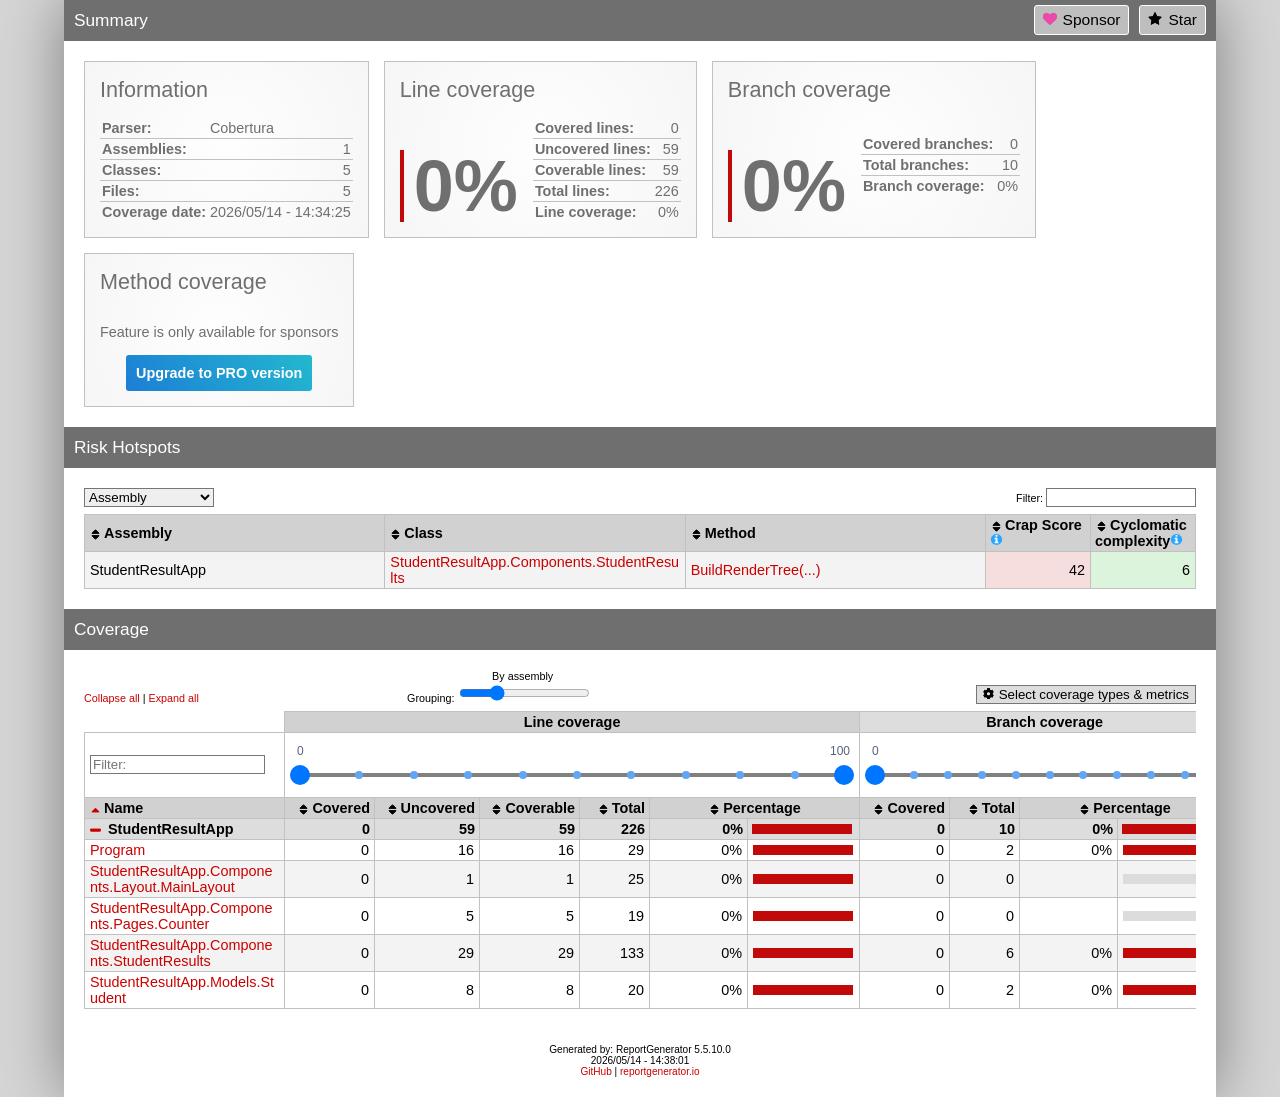
<file: StudentResultApp.Tests/coveragereport/index.htm>
<!DOCTYPE html>
<html>
<head>
<meta charset="utf-8" />
<meta name="viewport" content="width=device-width, initial-scale=1.0" />
<meta http-equiv="X-UA-Compatible" content="IE=EDGE,chrome=1" />
<link href="[data-uri]" rel="icon" type="image/x-icon" />
<title>Summary - Coverage Report</title>
<link rel="stylesheet" type="text/css" href="report.css" />
</head><body><div class="container"><div class="containerleft">
<h1>Summary<a class="button" href="https://github.com/danielpalme/ReportGenerator" title="Star on GitHub"><i class="icon-star"></i>Star</a><a class="button" href="https://github.com/sponsors/danielpalme" title="Become a sponsor"><i class="icon-sponsor"></i>Sponsor</a></h1>
<div class="card-group">
<div class="card">
<div class="card-header">Information</div>
<div class="card-body">
<div class="table">
<table>
<tr>
<th>Parser:</th>
<td class="limit-width " title="Cobertura">Cobertura</td>
</tr>
<tr>
<th>Assemblies:</th>
<td class="limit-width right" title="1">1</td>
</tr>
<tr>
<th>Classes:</th>
<td class="limit-width right" title="5">5</td>
</tr>
<tr>
<th>Files:</th>
<td class="limit-width right" title="5">5</td>
</tr>
<tr>
<th>Coverage date:</th>
<td class="limit-width " title="2026/05/14 - 14:34:25">2026/05/14 - 14:34:25</td>
</tr>
</table>
</div>
</div>
</div>
<div class="card">
<div class="card-header">Line coverage</div>
<div class="card-body">
<div class="large cardpercentagebar cardpercentagebar100">0%</div>
<div class="table">
<table>
<tr>
<th>Covered lines:</th>
<td class="limit-width right" title="0">0</td>
</tr>
<tr>
<th>Uncovered lines:</th>
<td class="limit-width right" title="59">59</td>
</tr>
<tr>
<th>Coverable lines:</th>
<td class="limit-width right" title="59">59</td>
</tr>
<tr>
<th>Total lines:</th>
<td class="limit-width right" title="226">226</td>
</tr>
<tr>
<th>Line coverage:</th>
<td class="limit-width right" title="0 of 59">0%</td>
</tr>
</table>
</div>
</div>
</div>
<div class="card">
<div class="card-header">Branch coverage</div>
<div class="card-body">
<div class="large cardpercentagebar cardpercentagebar100">0%</div>
<div class="table">
<table>
<tr>
<th>Covered branches:</th>
<td class="limit-width right" title="0">0</td>
</tr>
<tr>
<th>Total branches:</th>
<td class="limit-width right" title="10">10</td>
</tr>
<tr>
<th>Branch coverage:</th>
<td class="limit-width right" title="0 of 10">0%</td>
</tr>
</table>
</div>
</div>
</div>
<div class="card">
<div class="card-header">Method coverage</div>
<div class="card-body">
<div class="center">
<p>Feature is only available for sponsors</p>
<a class="pro-button" href="https://reportgenerator.io/pro" target="_blank">Upgrade to PRO version</a>
</div>
</div>
</div>
</div>
<h1>Risk Hotspots</h1>
<risk-hotspots>
<div class="table-responsive">
<table class="overview table-fixed stripped">
<colgroup>
<col class="column-min-200" />
<col class="column-min-200" />
<col class="column-min-200" />
<col class="column105" />
<col class="column105" />
</colgroup>
<thead><tr><th>Assembly</th>
<th>Class</th>
<th>Method</th>
<th>Crap Score <a href="https://googletesting.blogspot.de/2011/02/this-code-is-crap.html" target="_blank"><i class="icon-info-circled"></i></a></th>
<th>Cyclomatic complexity <a href="https://en.wikipedia.org/wiki/Cyclomatic_complexity" target="_blank"><i class="icon-info-circled"></i></a></th>
</tr></thead>
<tbody>
<tr>
<td>StudentResultApp</td>
<td><a href="StudentResultApp_StudentResults.html">StudentResultApp.Components.StudentResults</a></td>
<td title="BuildRenderTree(Microsoft.AspNetCore.Components.Rendering.RenderTreeBuilder)"><a href="StudentResultApp_StudentResults.html#file0_line79">BuildRenderTree(...)</a></td><td class="lightred right">42</td>
<td class="lightgreen right">6</td>
</tr>
</tbody>
</table>
</div>
</risk-hotspots>
<h1>Coverage</h1>
<coverage-info>
<div class="table-responsive">
<table class="overview table-fixed stripped">
<colgroup>
<col class="column-min-200" />
<col class="column90" />
<col class="column105" />
<col class="column100" />
<col class="column70" />
<col class="column98" />
<col class="column112" />
<col class="column90" />
<col class="column70" />
<col class="column98" />
<col class="column112" />
</colgroup>
<thead>
<tr class="header"><th></th><th colspan="6" class="center">Line coverage</th><th colspan="4" class="center">Branch coverage</th></tr>
<tr><th>Name</th><th class="right">Covered</th><th class="right">Uncovered</th><th class="right">Coverable</th><th class="right">Total</th><th class="center" colspan="2">Percentage</th><th class="right">Covered</th><th class="right">Total</th><th class="center" colspan="2">Percentage</th></tr></thead>
<tbody>
<tr><th>StudentResultApp</th><th class="right">0</th><th class="right">59</th><th class="right">59</th><th class="right">226</th><th title="0/59" class="right">0%</th><th><table class="coverage"><tr><td class="red covered100">&nbsp;</td></tr></table></th><th class="right">0</th><th class="right">10</th><th class="right" title="0/10">0%</th><th><table class="coverage"><tr><td class="red covered100">&nbsp;</td></tr></table></th></tr>
<tr><td><a href="StudentResultApp_Program.html">Program</a></td><td class="right">0</td><td class="right">16</td><td class="right">16</td><td class="right">29</td><td title="0/16" class="right">0%</td><td><table class="coverage"><tr><td class="red covered100">&nbsp;</td></tr></table></td><td class="right">0</td><td class="right">2</td><td class="right" title="0/2">0%</td><td><table class="coverage"><tr><td class="red covered100">&nbsp;</td></tr></table></td></tr>
<tr><td><a href="StudentResultApp_MainLayout.html">StudentResultApp.Components.Layout.MainLayout</a></td><td class="right">0</td><td class="right">1</td><td class="right">1</td><td class="right">25</td><td title="0/1" class="right">0%</td><td><table class="coverage"><tr><td class="red covered100">&nbsp;</td></tr></table></td><td class="right">0</td><td class="right">0</td><td class="right" title="-"></td><td><table class="coverage"><tr><td class="gray covered100">&nbsp;</td></tr></table></td></tr>
<tr><td><a href="StudentResultApp_Counter.html">StudentResultApp.Components.Pages.Counter</a></td><td class="right">0</td><td class="right">5</td><td class="right">5</td><td class="right">19</td><td title="0/5" class="right">0%</td><td><table class="coverage"><tr><td class="red covered100">&nbsp;</td></tr></table></td><td class="right">0</td><td class="right">0</td><td class="right" title="-"></td><td><table class="coverage"><tr><td class="gray covered100">&nbsp;</td></tr></table></td></tr>
<tr><td><a href="StudentResultApp_StudentResults.html">StudentResultApp.Components.StudentResults</a></td><td class="right">0</td><td class="right">29</td><td class="right">29</td><td class="right">133</td><td title="0/29" class="right">0%</td><td><table class="coverage"><tr><td class="red covered100">&nbsp;</td></tr></table></td><td class="right">0</td><td class="right">6</td><td class="right" title="0/6">0%</td><td><table class="coverage"><tr><td class="red covered100">&nbsp;</td></tr></table></td></tr>
<tr><td><a href="StudentResultApp_Student.html">StudentResultApp.Models.Student</a></td><td class="right">0</td><td class="right">8</td><td class="right">8</td><td class="right">20</td><td title="0/8" class="right">0%</td><td><table class="coverage"><tr><td class="red covered100">&nbsp;</td></tr></table></td><td class="right">0</td><td class="right">2</td><td class="right" title="0/2">0%</td><td><table class="coverage"><tr><td class="red covered100">&nbsp;</td></tr></table></td></tr>
</tbody>
</table>
</div>
</coverage-info>
<div class="footer">Generated by: ReportGenerator 5.5.10.0<br />2026/05/14 - 14:38:01<br /><a href="https://github.com/danielpalme/ReportGenerator">GitHub</a> | <a href="https://reportgenerator.io">reportgenerator.io</a></div></div></div>
<script type="text/javascript" src="main.js"></script>
</body></html>
</file>
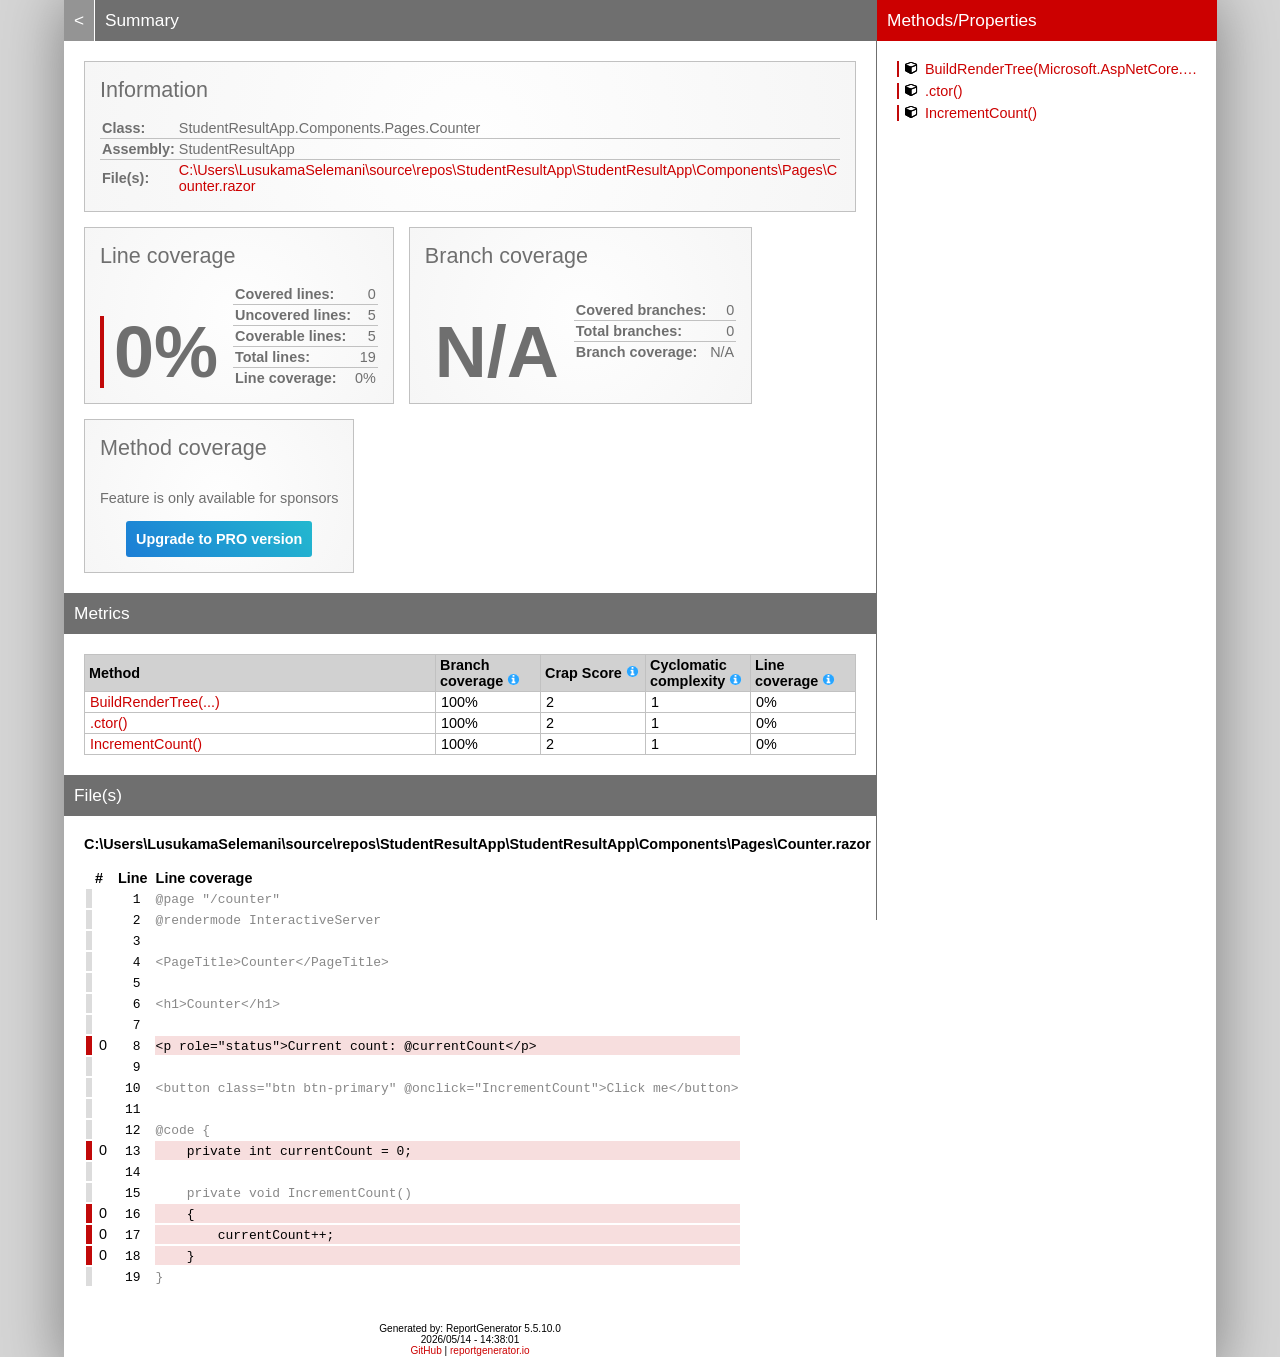
<file: StudentResultApp.Tests/coveragereport/StudentResultApp_Counter.html>
<!DOCTYPE html>
<html>
<head>
<meta charset="utf-8" />
<meta name="viewport" content="width=device-width, initial-scale=1.0" />
<meta http-equiv="X-UA-Compatible" content="IE=EDGE,chrome=1" />
<link href="[data-uri]" rel="icon" type="image/x-icon" />
<title>StudentResultApp.Components.Pages.Counter - Coverage Report</title>
<link rel="stylesheet" type="text/css" href="report.css" />
</head><body><div class="container"><div class="containerleft">
<h1><a href="index.html" class="back">&lt;</a> Summary</h1>
<div class="card-group">
<div class="card">
<div class="card-header">Information</div>
<div class="card-body">
<div class="table">
<table>
<tr>
<th>Class:</th>
<td class="limit-width " title="StudentResultApp.Components.Pages.Counter">StudentResultApp.Components.Pages.Counter</td>
</tr>
<tr>
<th>Assembly:</th>
<td class="limit-width " title="StudentResultApp">StudentResultApp</td>
</tr>
<tr>
<th>File(s):</th>
<td class="overflow-wrap"><a href="#CUsersLusukamaSelemanisourcereposStudentResultAppStudentResultAppComponentsPagesCounterrazor" class="navigatetohash">C:\Users\LusukamaSelemani\source\repos\StudentResultApp\StudentResultApp\Components\Pages\Counter.razor</a></td>
</tr>
</table>
</div>
</div>
</div>
</div>
<div class="card-group">
<div class="card">
<div class="card-header">Line coverage</div>
<div class="card-body">
<div class="large cardpercentagebar cardpercentagebar100">0%</div>
<div class="table">
<table>
<tr>
<th>Covered lines:</th>
<td class="limit-width right" title="0">0</td>
</tr>
<tr>
<th>Uncovered lines:</th>
<td class="limit-width right" title="5">5</td>
</tr>
<tr>
<th>Coverable lines:</th>
<td class="limit-width right" title="5">5</td>
</tr>
<tr>
<th>Total lines:</th>
<td class="limit-width right" title="19">19</td>
</tr>
<tr>
<th>Line coverage:</th>
<td class="limit-width right" title="0 of 5">0%</td>
</tr>
</table>
</div>
</div>
</div>
<div class="card">
<div class="card-header">Branch coverage</div>
<div class="card-body">
<div class="large">N/A</div>
<div class="table">
<table>
<tr>
<th>Covered branches:</th>
<td class="limit-width right" title="0">0</td>
</tr>
<tr>
<th>Total branches:</th>
<td class="limit-width right" title="0">0</td>
</tr>
<tr>
<th>Branch coverage:</th>
<td class="limit-width right" title="N/A">N/A</td>
</tr>
</table>
</div>
</div>
</div>
<div class="card">
<div class="card-header">Method coverage</div>
<div class="card-body">
<div class="center">
<p>Feature is only available for sponsors</p>
<a class="pro-button" href="https://reportgenerator.io/pro" target="_blank">Upgrade to PRO version</a>
</div>
</div>
</div>
</div>
<h1>Metrics</h1>
<div class="table-responsive">
<table class="overview table-fixed">
<colgroup>
<col class="column-min-200" />
<col class="column105" />
<col class="column105" />
<col class="column105" />
<col class="column105" />
</colgroup>
<thead><tr><th>Method</th><th>Branch coverage <a href="https://en.wikipedia.org/wiki/Code_coverage" target="_blank"><i class="icon-info-circled"></i></a></th><th>Crap Score <a href="https://googletesting.blogspot.de/2011/02/this-code-is-crap.html" target="_blank"><i class="icon-info-circled"></i></a></th><th>Cyclomatic complexity <a href="https://en.wikipedia.org/wiki/Cyclomatic_complexity" target="_blank"><i class="icon-info-circled"></i></a></th><th>Line coverage <a href="https://en.wikipedia.org/wiki/Code_coverage" target="_blank"><i class="icon-info-circled"></i></a></th></tr></thead>
<tbody>
<tr><td title="BuildRenderTree(Microsoft.AspNetCore.Components.Rendering.RenderTreeBuilder)"><a href="#file0_line8" class="navigatetohash">BuildRenderTree(...)</a></td><td>100%</td><td>2</td><td>1</td><td>0%</td></tr>
<tr><td title=".ctor()"><a href="#file0_line13" class="navigatetohash">.ctor()</a></td><td>100%</td><td>2</td><td>1</td><td>0%</td></tr>
<tr><td title="IncrementCount()"><a href="#file0_line16" class="navigatetohash">IncrementCount()</a></td><td>100%</td><td>2</td><td>1</td><td>0%</td></tr>
</tbody>
</table>
</div>
<h1>File(s)</h1>
<h2 id="CUsersLusukamaSelemanisourcereposStudentResultAppStudentResultAppComponentsPagesCounterrazor">C:\Users\LusukamaSelemani\source\repos\StudentResultApp\StudentResultApp\Components\Pages\Counter.razor</h2>
<div class="table-responsive">
<table class="lineAnalysis">
<thead><tr><th></th><th>#</th><th>Line</th><th></th><th>Line coverage</th></tr></thead>
<tbody>
<tr class="" title="Not coverable" data-coverage="{'AllTestMethods': {'VC': '', 'LVS': 'gray'}}"><td class="gray">&nbsp;</td><td class="leftmargin rightmargin right"></td><td class="rightmargin right"><a id="file0_line1"></a><code>1</code></td><td></td><td class="lightgray"><code>@page&nbsp;&quot;/counter&quot;</code></td></tr>
<tr class="" title="Not coverable" data-coverage="{'AllTestMethods': {'VC': '', 'LVS': 'gray'}}"><td class="gray">&nbsp;</td><td class="leftmargin rightmargin right"></td><td class="rightmargin right"><a id="file0_line2"></a><code>2</code></td><td></td><td class="lightgray"><code>@rendermode&nbsp;InteractiveServer</code></td></tr>
<tr class="" title="Not coverable" data-coverage="{'AllTestMethods': {'VC': '', 'LVS': 'gray'}}"><td class="gray">&nbsp;</td><td class="leftmargin rightmargin right"></td><td class="rightmargin right"><a id="file0_line3"></a><code>3</code></td><td></td><td class="lightgray"><code></code></td></tr>
<tr class="" title="Not coverable" data-coverage="{'AllTestMethods': {'VC': '', 'LVS': 'gray'}}"><td class="gray">&nbsp;</td><td class="leftmargin rightmargin right"></td><td class="rightmargin right"><a id="file0_line4"></a><code>4</code></td><td></td><td class="lightgray"><code>&lt;PageTitle&gt;Counter&lt;/PageTitle&gt;</code></td></tr>
<tr class="" title="Not coverable" data-coverage="{'AllTestMethods': {'VC': '', 'LVS': 'gray'}}"><td class="gray">&nbsp;</td><td class="leftmargin rightmargin right"></td><td class="rightmargin right"><a id="file0_line5"></a><code>5</code></td><td></td><td class="lightgray"><code></code></td></tr>
<tr class="" title="Not coverable" data-coverage="{'AllTestMethods': {'VC': '', 'LVS': 'gray'}}"><td class="gray">&nbsp;</td><td class="leftmargin rightmargin right"></td><td class="rightmargin right"><a id="file0_line6"></a><code>6</code></td><td></td><td class="lightgray"><code>&lt;h1&gt;Counter&lt;/h1&gt;</code></td></tr>
<tr class="" title="Not coverable" data-coverage="{'AllTestMethods': {'VC': '', 'LVS': 'gray'}}"><td class="gray">&nbsp;</td><td class="leftmargin rightmargin right"></td><td class="rightmargin right"><a id="file0_line7"></a><code>7</code></td><td></td><td class="lightgray"><code></code></td></tr>
<tr class="coverableline" title="Not covered (0 visits)" data-coverage="{'AllTestMethods': {'VC': '0', 'LVS': 'red'}}"><td class="red">&nbsp;</td><td class="leftmargin rightmargin right">0</td><td class="rightmargin right"><a id="file0_line8"></a><code>8</code></td><td></td><td class="lightred"><code>&lt;p&nbsp;role=&quot;status&quot;&gt;Current&nbsp;count:&nbsp;@currentCount&lt;/p&gt;</code></td></tr>
<tr class="" title="Not coverable" data-coverage="{'AllTestMethods': {'VC': '', 'LVS': 'gray'}}"><td class="gray">&nbsp;</td><td class="leftmargin rightmargin right"></td><td class="rightmargin right"><a id="file0_line9"></a><code>9</code></td><td></td><td class="lightgray"><code></code></td></tr>
<tr class="" title="Not coverable" data-coverage="{'AllTestMethods': {'VC': '', 'LVS': 'gray'}}"><td class="gray">&nbsp;</td><td class="leftmargin rightmargin right"></td><td class="rightmargin right"><a id="file0_line10"></a><code>10</code></td><td></td><td class="lightgray"><code>&lt;button&nbsp;class=&quot;btn&nbsp;btn-primary&quot;&nbsp;@onclick=&quot;IncrementCount&quot;&gt;Click&nbsp;me&lt;/button&gt;</code></td></tr>
<tr class="" title="Not coverable" data-coverage="{'AllTestMethods': {'VC': '', 'LVS': 'gray'}}"><td class="gray">&nbsp;</td><td class="leftmargin rightmargin right"></td><td class="rightmargin right"><a id="file0_line11"></a><code>11</code></td><td></td><td class="lightgray"><code></code></td></tr>
<tr class="" title="Not coverable" data-coverage="{'AllTestMethods': {'VC': '', 'LVS': 'gray'}}"><td class="gray">&nbsp;</td><td class="leftmargin rightmargin right"></td><td class="rightmargin right"><a id="file0_line12"></a><code>12</code></td><td></td><td class="lightgray"><code>@code&nbsp;{</code></td></tr>
<tr class="coverableline" title="Not covered (0 visits)" data-coverage="{'AllTestMethods': {'VC': '0', 'LVS': 'red'}}"><td class="red">&nbsp;</td><td class="leftmargin rightmargin right">0</td><td class="rightmargin right"><a id="file0_line13"></a><code>13</code></td><td></td><td class="lightred"><code>&nbsp;&nbsp;&nbsp;&nbsp;private&nbsp;int&nbsp;currentCount&nbsp;=&nbsp;0;</code></td></tr>
<tr class="" title="Not coverable" data-coverage="{'AllTestMethods': {'VC': '', 'LVS': 'gray'}}"><td class="gray">&nbsp;</td><td class="leftmargin rightmargin right"></td><td class="rightmargin right"><a id="file0_line14"></a><code>14</code></td><td></td><td class="lightgray"><code></code></td></tr>
<tr class="" title="Not coverable" data-coverage="{'AllTestMethods': {'VC': '', 'LVS': 'gray'}}"><td class="gray">&nbsp;</td><td class="leftmargin rightmargin right"></td><td class="rightmargin right"><a id="file0_line15"></a><code>15</code></td><td></td><td class="lightgray"><code>&nbsp;&nbsp;&nbsp;&nbsp;private&nbsp;void&nbsp;IncrementCount()</code></td></tr>
<tr class="coverableline" title="Not covered (0 visits)" data-coverage="{'AllTestMethods': {'VC': '0', 'LVS': 'red'}}"><td class="red">&nbsp;</td><td class="leftmargin rightmargin right">0</td><td class="rightmargin right"><a id="file0_line16"></a><code>16</code></td><td></td><td class="lightred"><code>&nbsp;&nbsp;&nbsp;&nbsp;{</code></td></tr>
<tr class="coverableline" title="Not covered (0 visits)" data-coverage="{'AllTestMethods': {'VC': '0', 'LVS': 'red'}}"><td class="red">&nbsp;</td><td class="leftmargin rightmargin right">0</td><td class="rightmargin right"><a id="file0_line17"></a><code>17</code></td><td></td><td class="lightred"><code>&nbsp;&nbsp;&nbsp;&nbsp;&nbsp;&nbsp;&nbsp;&nbsp;currentCount++;</code></td></tr>
<tr class="coverableline" title="Not covered (0 visits)" data-coverage="{'AllTestMethods': {'VC': '0', 'LVS': 'red'}}"><td class="red">&nbsp;</td><td class="leftmargin rightmargin right">0</td><td class="rightmargin right"><a id="file0_line18"></a><code>18</code></td><td></td><td class="lightred"><code>&nbsp;&nbsp;&nbsp;&nbsp;}</code></td></tr>
<tr class="" title="Not coverable" data-coverage="{'AllTestMethods': {'VC': '', 'LVS': 'gray'}}"><td class="gray">&nbsp;</td><td class="leftmargin rightmargin right"></td><td class="rightmargin right"><a id="file0_line19"></a><code>19</code></td><td></td><td class="lightgray"><code>}</code></td></tr>
</tbody>
</table>
</div>
<div class="footer">Generated by: ReportGenerator 5.5.10.0<br />2026/05/14 - 14:38:01<br /><a href="https://github.com/danielpalme/ReportGenerator">GitHub</a> | <a href="https://reportgenerator.io">reportgenerator.io</a></div></div>
<div class="containerright">
<div class="containerrightfixed">
<h1>Methods/Properties</h1>
<a href="#file0_line8" class="navigatetohash percentagebar percentagebar0" title="Line coverage: 0% - BuildRenderTree(Microsoft.AspNetCore.Components.Rendering.RenderTreeBuilder)"><i class="icon-cube"></i>BuildRenderTree(Microsoft.AspNetCore.Components.Rendering.RenderTreeBuilder)</a><br />
<a href="#file0_line13" class="navigatetohash percentagebar percentagebar0" title="Line coverage: 0% - .ctor()"><i class="icon-cube"></i>.ctor()</a><br />
<a href="#file0_line16" class="navigatetohash percentagebar percentagebar0" title="Line coverage: 0% - IncrementCount()"><i class="icon-cube"></i>IncrementCount()</a><br />
<br/></div>
</div></div>
<script type="text/javascript" src="class.js"></script>
</body></html>
</file>
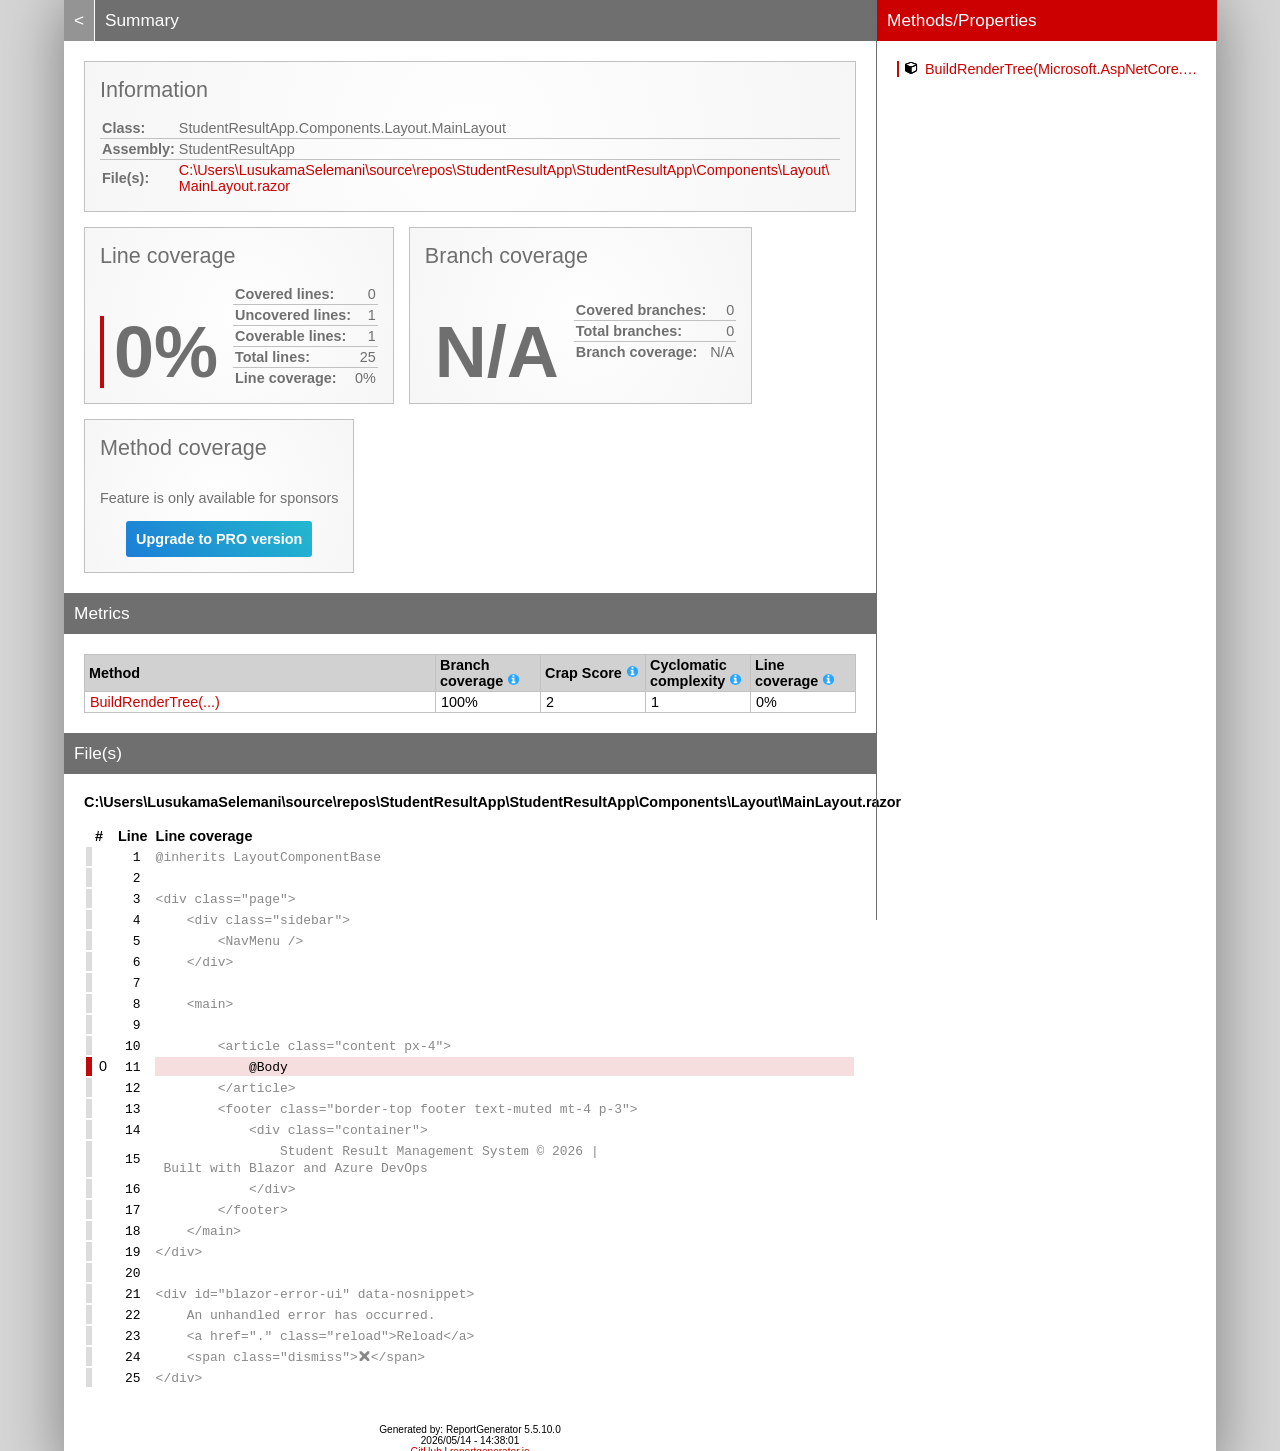
<file: StudentResultApp.Tests/coveragereport/StudentResultApp_MainLayout.html>
<!DOCTYPE html>
<html>
<head>
<meta charset="utf-8" />
<meta name="viewport" content="width=device-width, initial-scale=1.0" />
<meta http-equiv="X-UA-Compatible" content="IE=EDGE,chrome=1" />
<link href="[data-uri]" rel="icon" type="image/x-icon" />
<title>StudentResultApp.Components.Layout.MainLayout - Coverage Report</title>
<link rel="stylesheet" type="text/css" href="report.css" />
</head><body><div class="container"><div class="containerleft">
<h1><a href="index.html" class="back">&lt;</a> Summary</h1>
<div class="card-group">
<div class="card">
<div class="card-header">Information</div>
<div class="card-body">
<div class="table">
<table>
<tr>
<th>Class:</th>
<td class="limit-width " title="StudentResultApp.Components.Layout.MainLayout">StudentResultApp.Components.Layout.MainLayout</td>
</tr>
<tr>
<th>Assembly:</th>
<td class="limit-width " title="StudentResultApp">StudentResultApp</td>
</tr>
<tr>
<th>File(s):</th>
<td class="overflow-wrap"><a href="#CUsersLusukamaSelemanisourcereposStudentResultAppStudentResultAppComponentsLayoutMainLayoutrazor" class="navigatetohash">C:\Users\LusukamaSelemani\source\repos\StudentResultApp\StudentResultApp\Components\Layout\MainLayout.razor</a></td>
</tr>
</table>
</div>
</div>
</div>
</div>
<div class="card-group">
<div class="card">
<div class="card-header">Line coverage</div>
<div class="card-body">
<div class="large cardpercentagebar cardpercentagebar100">0%</div>
<div class="table">
<table>
<tr>
<th>Covered lines:</th>
<td class="limit-width right" title="0">0</td>
</tr>
<tr>
<th>Uncovered lines:</th>
<td class="limit-width right" title="1">1</td>
</tr>
<tr>
<th>Coverable lines:</th>
<td class="limit-width right" title="1">1</td>
</tr>
<tr>
<th>Total lines:</th>
<td class="limit-width right" title="25">25</td>
</tr>
<tr>
<th>Line coverage:</th>
<td class="limit-width right" title="0 of 1">0%</td>
</tr>
</table>
</div>
</div>
</div>
<div class="card">
<div class="card-header">Branch coverage</div>
<div class="card-body">
<div class="large">N/A</div>
<div class="table">
<table>
<tr>
<th>Covered branches:</th>
<td class="limit-width right" title="0">0</td>
</tr>
<tr>
<th>Total branches:</th>
<td class="limit-width right" title="0">0</td>
</tr>
<tr>
<th>Branch coverage:</th>
<td class="limit-width right" title="N/A">N/A</td>
</tr>
</table>
</div>
</div>
</div>
<div class="card">
<div class="card-header">Method coverage</div>
<div class="card-body">
<div class="center">
<p>Feature is only available for sponsors</p>
<a class="pro-button" href="https://reportgenerator.io/pro" target="_blank">Upgrade to PRO version</a>
</div>
</div>
</div>
</div>
<h1>Metrics</h1>
<div class="table-responsive">
<table class="overview table-fixed">
<colgroup>
<col class="column-min-200" />
<col class="column105" />
<col class="column105" />
<col class="column105" />
<col class="column105" />
</colgroup>
<thead><tr><th>Method</th><th>Branch coverage <a href="https://en.wikipedia.org/wiki/Code_coverage" target="_blank"><i class="icon-info-circled"></i></a></th><th>Crap Score <a href="https://googletesting.blogspot.de/2011/02/this-code-is-crap.html" target="_blank"><i class="icon-info-circled"></i></a></th><th>Cyclomatic complexity <a href="https://en.wikipedia.org/wiki/Cyclomatic_complexity" target="_blank"><i class="icon-info-circled"></i></a></th><th>Line coverage <a href="https://en.wikipedia.org/wiki/Code_coverage" target="_blank"><i class="icon-info-circled"></i></a></th></tr></thead>
<tbody>
<tr><td title="BuildRenderTree(Microsoft.AspNetCore.Components.Rendering.RenderTreeBuilder)"><a href="#file0_line11" class="navigatetohash">BuildRenderTree(...)</a></td><td>100%</td><td>2</td><td>1</td><td>0%</td></tr>
</tbody>
</table>
</div>
<h1>File(s)</h1>
<h2 id="CUsersLusukamaSelemanisourcereposStudentResultAppStudentResultAppComponentsLayoutMainLayoutrazor">C:\Users\LusukamaSelemani\source\repos\StudentResultApp\StudentResultApp\Components\Layout\MainLayout.razor</h2>
<div class="table-responsive">
<table class="lineAnalysis">
<thead><tr><th></th><th>#</th><th>Line</th><th></th><th>Line coverage</th></tr></thead>
<tbody>
<tr class="" title="Not coverable" data-coverage="{'AllTestMethods': {'VC': '', 'LVS': 'gray'}}"><td class="gray">&nbsp;</td><td class="leftmargin rightmargin right"></td><td class="rightmargin right"><a id="file0_line1"></a><code>1</code></td><td></td><td class="lightgray"><code>@inherits&nbsp;LayoutComponentBase</code></td></tr>
<tr class="" title="Not coverable" data-coverage="{'AllTestMethods': {'VC': '', 'LVS': 'gray'}}"><td class="gray">&nbsp;</td><td class="leftmargin rightmargin right"></td><td class="rightmargin right"><a id="file0_line2"></a><code>2</code></td><td></td><td class="lightgray"><code></code></td></tr>
<tr class="" title="Not coverable" data-coverage="{'AllTestMethods': {'VC': '', 'LVS': 'gray'}}"><td class="gray">&nbsp;</td><td class="leftmargin rightmargin right"></td><td class="rightmargin right"><a id="file0_line3"></a><code>3</code></td><td></td><td class="lightgray"><code>&lt;div&nbsp;class=&quot;page&quot;&gt;</code></td></tr>
<tr class="" title="Not coverable" data-coverage="{'AllTestMethods': {'VC': '', 'LVS': 'gray'}}"><td class="gray">&nbsp;</td><td class="leftmargin rightmargin right"></td><td class="rightmargin right"><a id="file0_line4"></a><code>4</code></td><td></td><td class="lightgray"><code>&nbsp;&nbsp;&nbsp;&nbsp;&lt;div&nbsp;class=&quot;sidebar&quot;&gt;</code></td></tr>
<tr class="" title="Not coverable" data-coverage="{'AllTestMethods': {'VC': '', 'LVS': 'gray'}}"><td class="gray">&nbsp;</td><td class="leftmargin rightmargin right"></td><td class="rightmargin right"><a id="file0_line5"></a><code>5</code></td><td></td><td class="lightgray"><code>&nbsp;&nbsp;&nbsp;&nbsp;&nbsp;&nbsp;&nbsp;&nbsp;&lt;NavMenu&nbsp;/&gt;</code></td></tr>
<tr class="" title="Not coverable" data-coverage="{'AllTestMethods': {'VC': '', 'LVS': 'gray'}}"><td class="gray">&nbsp;</td><td class="leftmargin rightmargin right"></td><td class="rightmargin right"><a id="file0_line6"></a><code>6</code></td><td></td><td class="lightgray"><code>&nbsp;&nbsp;&nbsp;&nbsp;&lt;/div&gt;</code></td></tr>
<tr class="" title="Not coverable" data-coverage="{'AllTestMethods': {'VC': '', 'LVS': 'gray'}}"><td class="gray">&nbsp;</td><td class="leftmargin rightmargin right"></td><td class="rightmargin right"><a id="file0_line7"></a><code>7</code></td><td></td><td class="lightgray"><code></code></td></tr>
<tr class="" title="Not coverable" data-coverage="{'AllTestMethods': {'VC': '', 'LVS': 'gray'}}"><td class="gray">&nbsp;</td><td class="leftmargin rightmargin right"></td><td class="rightmargin right"><a id="file0_line8"></a><code>8</code></td><td></td><td class="lightgray"><code>&nbsp;&nbsp;&nbsp;&nbsp;&lt;main&gt;</code></td></tr>
<tr class="" title="Not coverable" data-coverage="{'AllTestMethods': {'VC': '', 'LVS': 'gray'}}"><td class="gray">&nbsp;</td><td class="leftmargin rightmargin right"></td><td class="rightmargin right"><a id="file0_line9"></a><code>9</code></td><td></td><td class="lightgray"><code></code></td></tr>
<tr class="" title="Not coverable" data-coverage="{'AllTestMethods': {'VC': '', 'LVS': 'gray'}}"><td class="gray">&nbsp;</td><td class="leftmargin rightmargin right"></td><td class="rightmargin right"><a id="file0_line10"></a><code>10</code></td><td></td><td class="lightgray"><code>&nbsp;&nbsp;&nbsp;&nbsp;&nbsp;&nbsp;&nbsp;&nbsp;&lt;article&nbsp;class=&quot;content&nbsp;px-4&quot;&gt;</code></td></tr>
<tr class="coverableline" title="Not covered (0 visits)" data-coverage="{'AllTestMethods': {'VC': '0', 'LVS': 'red'}}"><td class="red">&nbsp;</td><td class="leftmargin rightmargin right">0</td><td class="rightmargin right"><a id="file0_line11"></a><code>11</code></td><td></td><td class="lightred"><code>&nbsp;&nbsp;&nbsp;&nbsp;&nbsp;&nbsp;&nbsp;&nbsp;&nbsp;&nbsp;&nbsp;&nbsp;@Body</code></td></tr>
<tr class="" title="Not coverable" data-coverage="{'AllTestMethods': {'VC': '', 'LVS': 'gray'}}"><td class="gray">&nbsp;</td><td class="leftmargin rightmargin right"></td><td class="rightmargin right"><a id="file0_line12"></a><code>12</code></td><td></td><td class="lightgray"><code>&nbsp;&nbsp;&nbsp;&nbsp;&nbsp;&nbsp;&nbsp;&nbsp;&lt;/article&gt;</code></td></tr>
<tr class="" title="Not coverable" data-coverage="{'AllTestMethods': {'VC': '', 'LVS': 'gray'}}"><td class="gray">&nbsp;</td><td class="leftmargin rightmargin right"></td><td class="rightmargin right"><a id="file0_line13"></a><code>13</code></td><td></td><td class="lightgray"><code>&nbsp;&nbsp;&nbsp;&nbsp;&nbsp;&nbsp;&nbsp;&nbsp;&lt;footer&nbsp;class=&quot;border-top&nbsp;footer&nbsp;text-muted&nbsp;mt-4&nbsp;p-3&quot;&gt;</code></td></tr>
<tr class="" title="Not coverable" data-coverage="{'AllTestMethods': {'VC': '', 'LVS': 'gray'}}"><td class="gray">&nbsp;</td><td class="leftmargin rightmargin right"></td><td class="rightmargin right"><a id="file0_line14"></a><code>14</code></td><td></td><td class="lightgray"><code>&nbsp;&nbsp;&nbsp;&nbsp;&nbsp;&nbsp;&nbsp;&nbsp;&nbsp;&nbsp;&nbsp;&nbsp;&lt;div&nbsp;class=&quot;container&quot;&gt;</code></td></tr>
<tr class="" title="Not coverable" data-coverage="{'AllTestMethods': {'VC': '', 'LVS': 'gray'}}"><td class="gray">&nbsp;</td><td class="leftmargin rightmargin right"></td><td class="rightmargin right"><a id="file0_line15"></a><code>15</code></td><td></td><td class="lightgray"><code>&nbsp;&nbsp;&nbsp;&nbsp;&nbsp;&nbsp;&nbsp;&nbsp;&nbsp;&nbsp;&nbsp;&nbsp;&nbsp;&nbsp;&nbsp;&nbsp;Student&nbsp;Result&nbsp;Management&nbsp;System&nbsp;&#169;&nbsp;2026&nbsp;|&nbsp;Built&nbsp;with&nbsp;Blazor&nbsp;and&nbsp;Azure&nbsp;DevOps</code></td></tr>
<tr class="" title="Not coverable" data-coverage="{'AllTestMethods': {'VC': '', 'LVS': 'gray'}}"><td class="gray">&nbsp;</td><td class="leftmargin rightmargin right"></td><td class="rightmargin right"><a id="file0_line16"></a><code>16</code></td><td></td><td class="lightgray"><code>&nbsp;&nbsp;&nbsp;&nbsp;&nbsp;&nbsp;&nbsp;&nbsp;&nbsp;&nbsp;&nbsp;&nbsp;&lt;/div&gt;</code></td></tr>
<tr class="" title="Not coverable" data-coverage="{'AllTestMethods': {'VC': '', 'LVS': 'gray'}}"><td class="gray">&nbsp;</td><td class="leftmargin rightmargin right"></td><td class="rightmargin right"><a id="file0_line17"></a><code>17</code></td><td></td><td class="lightgray"><code>&nbsp;&nbsp;&nbsp;&nbsp;&nbsp;&nbsp;&nbsp;&nbsp;&lt;/footer&gt;</code></td></tr>
<tr class="" title="Not coverable" data-coverage="{'AllTestMethods': {'VC': '', 'LVS': 'gray'}}"><td class="gray">&nbsp;</td><td class="leftmargin rightmargin right"></td><td class="rightmargin right"><a id="file0_line18"></a><code>18</code></td><td></td><td class="lightgray"><code>&nbsp;&nbsp;&nbsp;&nbsp;&lt;/main&gt;</code></td></tr>
<tr class="" title="Not coverable" data-coverage="{'AllTestMethods': {'VC': '', 'LVS': 'gray'}}"><td class="gray">&nbsp;</td><td class="leftmargin rightmargin right"></td><td class="rightmargin right"><a id="file0_line19"></a><code>19</code></td><td></td><td class="lightgray"><code>&lt;/div&gt;</code></td></tr>
<tr class="" title="Not coverable" data-coverage="{'AllTestMethods': {'VC': '', 'LVS': 'gray'}}"><td class="gray">&nbsp;</td><td class="leftmargin rightmargin right"></td><td class="rightmargin right"><a id="file0_line20"></a><code>20</code></td><td></td><td class="lightgray"><code></code></td></tr>
<tr class="" title="Not coverable" data-coverage="{'AllTestMethods': {'VC': '', 'LVS': 'gray'}}"><td class="gray">&nbsp;</td><td class="leftmargin rightmargin right"></td><td class="rightmargin right"><a id="file0_line21"></a><code>21</code></td><td></td><td class="lightgray"><code>&lt;div&nbsp;id=&quot;blazor-error-ui&quot;&nbsp;data-nosnippet&gt;</code></td></tr>
<tr class="" title="Not coverable" data-coverage="{'AllTestMethods': {'VC': '', 'LVS': 'gray'}}"><td class="gray">&nbsp;</td><td class="leftmargin rightmargin right"></td><td class="rightmargin right"><a id="file0_line22"></a><code>22</code></td><td></td><td class="lightgray"><code>&nbsp;&nbsp;&nbsp;&nbsp;An&nbsp;unhandled&nbsp;error&nbsp;has&nbsp;occurred.</code></td></tr>
<tr class="" title="Not coverable" data-coverage="{'AllTestMethods': {'VC': '', 'LVS': 'gray'}}"><td class="gray">&nbsp;</td><td class="leftmargin rightmargin right"></td><td class="rightmargin right"><a id="file0_line23"></a><code>23</code></td><td></td><td class="lightgray"><code>&nbsp;&nbsp;&nbsp;&nbsp;&lt;a&nbsp;href=&quot;.&quot;&nbsp;class=&quot;reload&quot;&gt;Reload&lt;/a&gt;</code></td></tr>
<tr class="" title="Not coverable" data-coverage="{'AllTestMethods': {'VC': '', 'LVS': 'gray'}}"><td class="gray">&nbsp;</td><td class="leftmargin rightmargin right"></td><td class="rightmargin right"><a id="file0_line24"></a><code>24</code></td><td></td><td class="lightgray"><code>&nbsp;&nbsp;&nbsp;&nbsp;&lt;span&nbsp;class=&quot;dismiss&quot;&gt;&#128473;&lt;/span&gt;</code></td></tr>
<tr class="" title="Not coverable" data-coverage="{'AllTestMethods': {'VC': '', 'LVS': 'gray'}}"><td class="gray">&nbsp;</td><td class="leftmargin rightmargin right"></td><td class="rightmargin right"><a id="file0_line25"></a><code>25</code></td><td></td><td class="lightgray"><code>&lt;/div&gt;</code></td></tr>
</tbody>
</table>
</div>
<div class="footer">Generated by: ReportGenerator 5.5.10.0<br />2026/05/14 - 14:38:01<br /><a href="https://github.com/danielpalme/ReportGenerator">GitHub</a> | <a href="https://reportgenerator.io">reportgenerator.io</a></div></div>
<div class="containerright">
<div class="containerrightfixed">
<h1>Methods/Properties</h1>
<a href="#file0_line11" class="navigatetohash percentagebar percentagebar0" title="Line coverage: 0% - BuildRenderTree(Microsoft.AspNetCore.Components.Rendering.RenderTreeBuilder)"><i class="icon-cube"></i>BuildRenderTree(Microsoft.AspNetCore.Components.Rendering.RenderTreeBuilder)</a><br />
<br/></div>
</div></div>
<script type="text/javascript" src="class.js"></script>
</body></html>
</file>
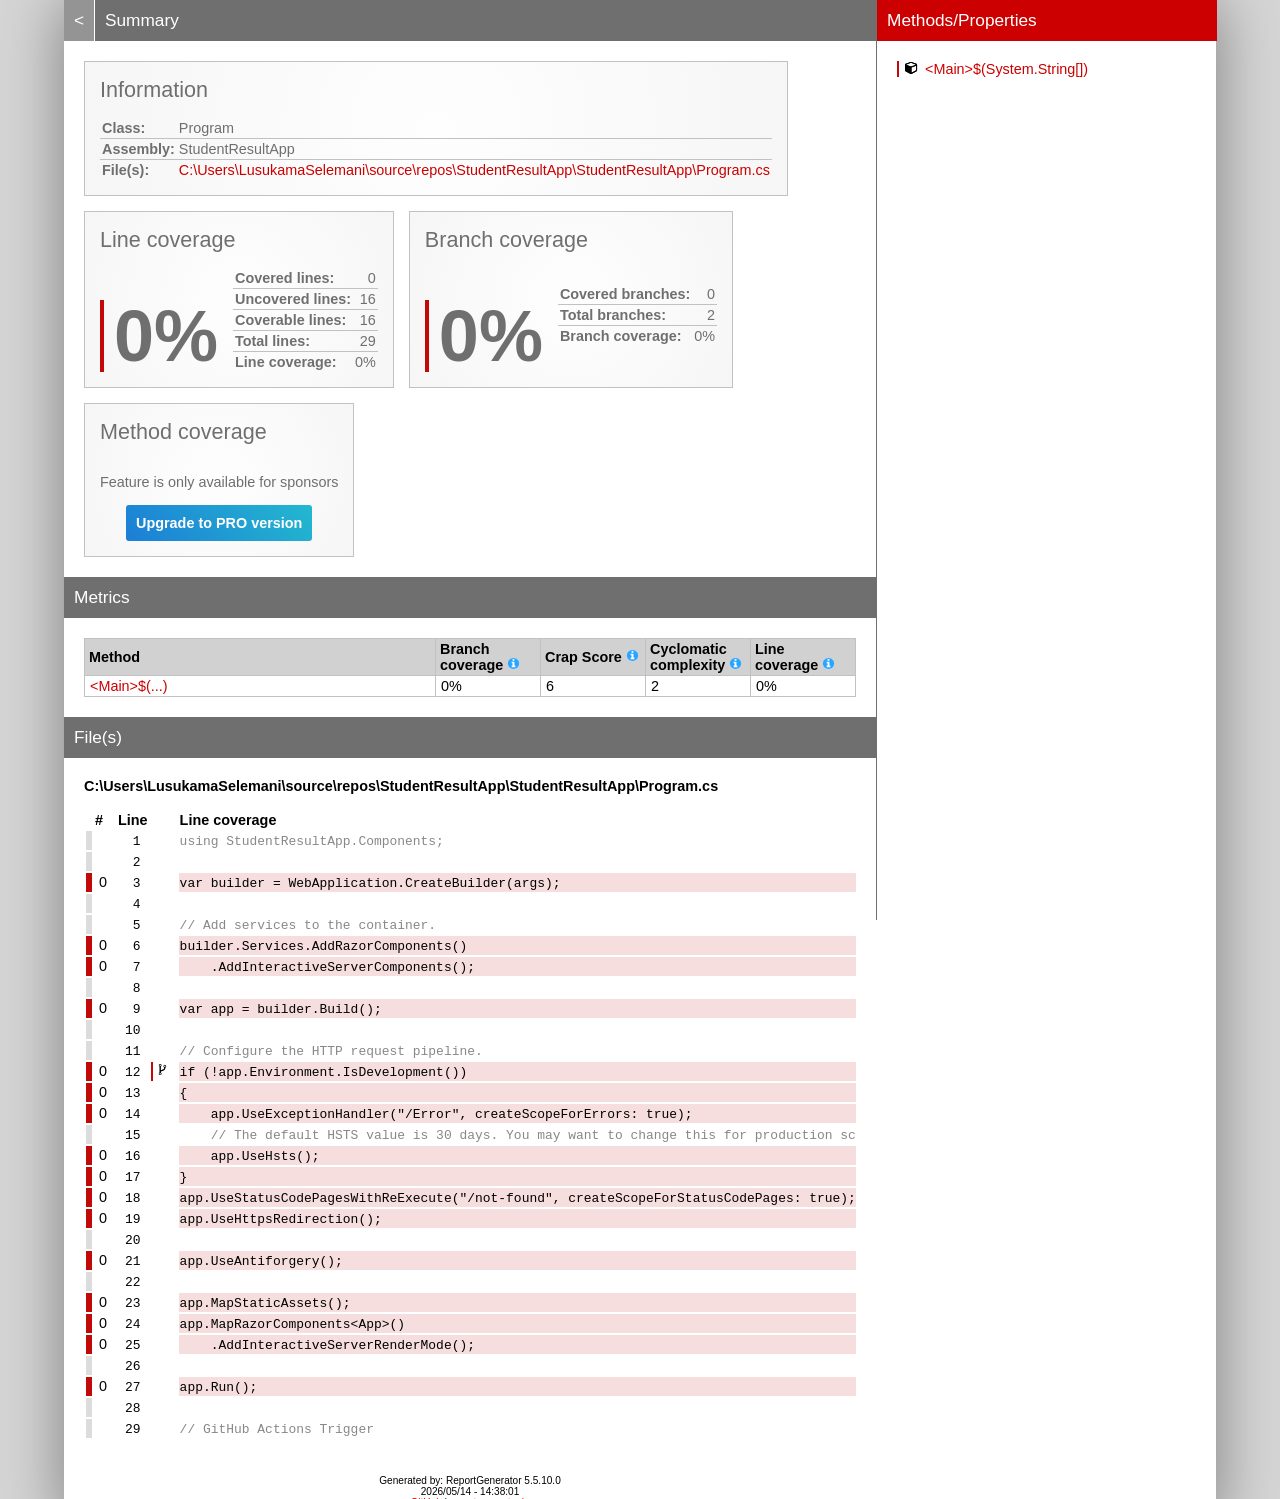
<file: StudentResultApp.Tests/coveragereport/StudentResultApp_Program.html>
<!DOCTYPE html>
<html>
<head>
<meta charset="utf-8" />
<meta name="viewport" content="width=device-width, initial-scale=1.0" />
<meta http-equiv="X-UA-Compatible" content="IE=EDGE,chrome=1" />
<link href="[data-uri]" rel="icon" type="image/x-icon" />
<title>Program - Coverage Report</title>
<link rel="stylesheet" type="text/css" href="report.css" />
</head><body><div class="container"><div class="containerleft">
<h1><a href="index.html" class="back">&lt;</a> Summary</h1>
<div class="card-group">
<div class="card">
<div class="card-header">Information</div>
<div class="card-body">
<div class="table">
<table>
<tr>
<th>Class:</th>
<td class="limit-width " title="Program">Program</td>
</tr>
<tr>
<th>Assembly:</th>
<td class="limit-width " title="StudentResultApp">StudentResultApp</td>
</tr>
<tr>
<th>File(s):</th>
<td class="overflow-wrap"><a href="#CUsersLusukamaSelemanisourcereposStudentResultAppStudentResultAppProgramcs" class="navigatetohash">C:\Users\LusukamaSelemani\source\repos\StudentResultApp\StudentResultApp\Program.cs</a></td>
</tr>
</table>
</div>
</div>
</div>
</div>
<div class="card-group">
<div class="card">
<div class="card-header">Line coverage</div>
<div class="card-body">
<div class="large cardpercentagebar cardpercentagebar100">0%</div>
<div class="table">
<table>
<tr>
<th>Covered lines:</th>
<td class="limit-width right" title="0">0</td>
</tr>
<tr>
<th>Uncovered lines:</th>
<td class="limit-width right" title="16">16</td>
</tr>
<tr>
<th>Coverable lines:</th>
<td class="limit-width right" title="16">16</td>
</tr>
<tr>
<th>Total lines:</th>
<td class="limit-width right" title="29">29</td>
</tr>
<tr>
<th>Line coverage:</th>
<td class="limit-width right" title="0 of 16">0%</td>
</tr>
</table>
</div>
</div>
</div>
<div class="card">
<div class="card-header">Branch coverage</div>
<div class="card-body">
<div class="large cardpercentagebar cardpercentagebar100">0%</div>
<div class="table">
<table>
<tr>
<th>Covered branches:</th>
<td class="limit-width right" title="0">0</td>
</tr>
<tr>
<th>Total branches:</th>
<td class="limit-width right" title="2">2</td>
</tr>
<tr>
<th>Branch coverage:</th>
<td class="limit-width right" title="0 of 2">0%</td>
</tr>
</table>
</div>
</div>
</div>
<div class="card">
<div class="card-header">Method coverage</div>
<div class="card-body">
<div class="center">
<p>Feature is only available for sponsors</p>
<a class="pro-button" href="https://reportgenerator.io/pro" target="_blank">Upgrade to PRO version</a>
</div>
</div>
</div>
</div>
<h1>Metrics</h1>
<div class="table-responsive">
<table class="overview table-fixed">
<colgroup>
<col class="column-min-200" />
<col class="column105" />
<col class="column105" />
<col class="column105" />
<col class="column105" />
</colgroup>
<thead><tr><th>Method</th><th>Branch coverage <a href="https://en.wikipedia.org/wiki/Code_coverage" target="_blank"><i class="icon-info-circled"></i></a></th><th>Crap Score <a href="https://googletesting.blogspot.de/2011/02/this-code-is-crap.html" target="_blank"><i class="icon-info-circled"></i></a></th><th>Cyclomatic complexity <a href="https://en.wikipedia.org/wiki/Cyclomatic_complexity" target="_blank"><i class="icon-info-circled"></i></a></th><th>Line coverage <a href="https://en.wikipedia.org/wiki/Code_coverage" target="_blank"><i class="icon-info-circled"></i></a></th></tr></thead>
<tbody>
<tr><td title="&lt;Main&gt;$(System.String[])"><a href="#file0_line3" class="navigatetohash">&lt;Main&gt;$(...)</a></td><td>0%</td><td>6</td><td>2</td><td>0%</td></tr>
</tbody>
</table>
</div>
<h1>File(s)</h1>
<h2 id="CUsersLusukamaSelemanisourcereposStudentResultAppStudentResultAppProgramcs">C:\Users\LusukamaSelemani\source\repos\StudentResultApp\StudentResultApp\Program.cs</h2>
<div class="table-responsive">
<table class="lineAnalysis">
<thead><tr><th></th><th>#</th><th>Line</th><th></th><th>Line coverage</th></tr></thead>
<tbody>
<tr class="" title="Not coverable" data-coverage="{'AllTestMethods': {'VC': '', 'LVS': 'gray'}}"><td class="gray">&nbsp;</td><td class="leftmargin rightmargin right"></td><td class="rightmargin right"><a id="file0_line1"></a><code>1</code></td><td></td><td class="lightgray"><code>using&nbsp;StudentResultApp.Components;</code></td></tr>
<tr class="" title="Not coverable" data-coverage="{'AllTestMethods': {'VC': '', 'LVS': 'gray'}}"><td class="gray">&nbsp;</td><td class="leftmargin rightmargin right"></td><td class="rightmargin right"><a id="file0_line2"></a><code>2</code></td><td></td><td class="lightgray"><code></code></td></tr>
<tr class="coverableline" title="Not covered (0 visits)" data-coverage="{'AllTestMethods': {'VC': '0', 'LVS': 'red'}}"><td class="red">&nbsp;</td><td class="leftmargin rightmargin right">0</td><td class="rightmargin right"><a id="file0_line3"></a><code>3</code></td><td></td><td class="lightred"><code>var&nbsp;builder&nbsp;=&nbsp;WebApplication.CreateBuilder(args);</code></td></tr>
<tr class="" title="Not coverable" data-coverage="{'AllTestMethods': {'VC': '', 'LVS': 'gray'}}"><td class="gray">&nbsp;</td><td class="leftmargin rightmargin right"></td><td class="rightmargin right"><a id="file0_line4"></a><code>4</code></td><td></td><td class="lightgray"><code></code></td></tr>
<tr class="" title="Not coverable" data-coverage="{'AllTestMethods': {'VC': '', 'LVS': 'gray'}}"><td class="gray">&nbsp;</td><td class="leftmargin rightmargin right"></td><td class="rightmargin right"><a id="file0_line5"></a><code>5</code></td><td></td><td class="lightgray"><code>//&nbsp;Add&nbsp;services&nbsp;to&nbsp;the&nbsp;container.</code></td></tr>
<tr class="coverableline" title="Not covered (0 visits)" data-coverage="{'AllTestMethods': {'VC': '0', 'LVS': 'red'}}"><td class="red">&nbsp;</td><td class="leftmargin rightmargin right">0</td><td class="rightmargin right"><a id="file0_line6"></a><code>6</code></td><td></td><td class="lightred"><code>builder.Services.AddRazorComponents()</code></td></tr>
<tr class="coverableline" title="Not covered (0 visits)" data-coverage="{'AllTestMethods': {'VC': '0', 'LVS': 'red'}}"><td class="red">&nbsp;</td><td class="leftmargin rightmargin right">0</td><td class="rightmargin right"><a id="file0_line7"></a><code>7</code></td><td></td><td class="lightred"><code>&nbsp;&nbsp;&nbsp;&nbsp;.AddInteractiveServerComponents();</code></td></tr>
<tr class="" title="Not coverable" data-coverage="{'AllTestMethods': {'VC': '', 'LVS': 'gray'}}"><td class="gray">&nbsp;</td><td class="leftmargin rightmargin right"></td><td class="rightmargin right"><a id="file0_line8"></a><code>8</code></td><td></td><td class="lightgray"><code></code></td></tr>
<tr class="coverableline" title="Not covered (0 visits)" data-coverage="{'AllTestMethods': {'VC': '0', 'LVS': 'red'}}"><td class="red">&nbsp;</td><td class="leftmargin rightmargin right">0</td><td class="rightmargin right"><a id="file0_line9"></a><code>9</code></td><td></td><td class="lightred"><code>var&nbsp;app&nbsp;=&nbsp;builder.Build();</code></td></tr>
<tr class="" title="Not coverable" data-coverage="{'AllTestMethods': {'VC': '', 'LVS': 'gray'}}"><td class="gray">&nbsp;</td><td class="leftmargin rightmargin right"></td><td class="rightmargin right"><a id="file0_line10"></a><code>10</code></td><td></td><td class="lightgray"><code></code></td></tr>
<tr class="" title="Not coverable" data-coverage="{'AllTestMethods': {'VC': '', 'LVS': 'gray'}}"><td class="gray">&nbsp;</td><td class="leftmargin rightmargin right"></td><td class="rightmargin right"><a id="file0_line11"></a><code>11</code></td><td></td><td class="lightgray"><code>//&nbsp;Configure&nbsp;the&nbsp;HTTP&nbsp;request&nbsp;pipeline.</code></td></tr>
<tr class="coverableline" title="Not covered (0 visits, 0 of 2 branches are covered)" data-coverage="{'AllTestMethods': {'VC': '0', 'LVS': 'red'}}"><td class="red">&nbsp;</td><td class="leftmargin rightmargin right">0</td><td class="rightmargin right"><a id="file0_line12"></a><code>12</code></td><td class="percentagebar percentagebar0"><i class="icon-fork"></i></td><td class="lightred"><code>if&nbsp;(!app.Environment.IsDevelopment())</code></td></tr>
<tr class="coverableline" title="Not covered (0 visits)" data-coverage="{'AllTestMethods': {'VC': '0', 'LVS': 'red'}}"><td class="red">&nbsp;</td><td class="leftmargin rightmargin right">0</td><td class="rightmargin right"><a id="file0_line13"></a><code>13</code></td><td></td><td class="lightred"><code>{</code></td></tr>
<tr class="coverableline" title="Not covered (0 visits)" data-coverage="{'AllTestMethods': {'VC': '0', 'LVS': 'red'}}"><td class="red">&nbsp;</td><td class="leftmargin rightmargin right">0</td><td class="rightmargin right"><a id="file0_line14"></a><code>14</code></td><td></td><td class="lightred"><code>&nbsp;&nbsp;&nbsp;&nbsp;app.UseExceptionHandler(&quot;/Error&quot;,&nbsp;createScopeForErrors:&nbsp;true);</code></td></tr>
<tr class="" title="Not coverable" data-coverage="{'AllTestMethods': {'VC': '', 'LVS': 'gray'}}"><td class="gray">&nbsp;</td><td class="leftmargin rightmargin right"></td><td class="rightmargin right"><a id="file0_line15"></a><code>15</code></td><td></td><td class="lightgray"><code>&nbsp;&nbsp;&nbsp;&nbsp;//&nbsp;The&nbsp;default&nbsp;HSTS&nbsp;value&nbsp;is&nbsp;30&nbsp;days.&nbsp;You&nbsp;may&nbsp;want&nbsp;to&nbsp;change&nbsp;this&nbsp;for&nbsp;production&nbsp;scenarios,&nbsp;see&nbsp;https://aka.ms/aspne</code></td></tr>
<tr class="coverableline" title="Not covered (0 visits)" data-coverage="{'AllTestMethods': {'VC': '0', 'LVS': 'red'}}"><td class="red">&nbsp;</td><td class="leftmargin rightmargin right">0</td><td class="rightmargin right"><a id="file0_line16"></a><code>16</code></td><td></td><td class="lightred"><code>&nbsp;&nbsp;&nbsp;&nbsp;app.UseHsts();</code></td></tr>
<tr class="coverableline" title="Not covered (0 visits)" data-coverage="{'AllTestMethods': {'VC': '0', 'LVS': 'red'}}"><td class="red">&nbsp;</td><td class="leftmargin rightmargin right">0</td><td class="rightmargin right"><a id="file0_line17"></a><code>17</code></td><td></td><td class="lightred"><code>}</code></td></tr>
<tr class="coverableline" title="Not covered (0 visits)" data-coverage="{'AllTestMethods': {'VC': '0', 'LVS': 'red'}}"><td class="red">&nbsp;</td><td class="leftmargin rightmargin right">0</td><td class="rightmargin right"><a id="file0_line18"></a><code>18</code></td><td></td><td class="lightred"><code>app.UseStatusCodePagesWithReExecute(&quot;/not-found&quot;,&nbsp;createScopeForStatusCodePages:&nbsp;true);</code></td></tr>
<tr class="coverableline" title="Not covered (0 visits)" data-coverage="{'AllTestMethods': {'VC': '0', 'LVS': 'red'}}"><td class="red">&nbsp;</td><td class="leftmargin rightmargin right">0</td><td class="rightmargin right"><a id="file0_line19"></a><code>19</code></td><td></td><td class="lightred"><code>app.UseHttpsRedirection();</code></td></tr>
<tr class="" title="Not coverable" data-coverage="{'AllTestMethods': {'VC': '', 'LVS': 'gray'}}"><td class="gray">&nbsp;</td><td class="leftmargin rightmargin right"></td><td class="rightmargin right"><a id="file0_line20"></a><code>20</code></td><td></td><td class="lightgray"><code></code></td></tr>
<tr class="coverableline" title="Not covered (0 visits)" data-coverage="{'AllTestMethods': {'VC': '0', 'LVS': 'red'}}"><td class="red">&nbsp;</td><td class="leftmargin rightmargin right">0</td><td class="rightmargin right"><a id="file0_line21"></a><code>21</code></td><td></td><td class="lightred"><code>app.UseAntiforgery();</code></td></tr>
<tr class="" title="Not coverable" data-coverage="{'AllTestMethods': {'VC': '', 'LVS': 'gray'}}"><td class="gray">&nbsp;</td><td class="leftmargin rightmargin right"></td><td class="rightmargin right"><a id="file0_line22"></a><code>22</code></td><td></td><td class="lightgray"><code></code></td></tr>
<tr class="coverableline" title="Not covered (0 visits)" data-coverage="{'AllTestMethods': {'VC': '0', 'LVS': 'red'}}"><td class="red">&nbsp;</td><td class="leftmargin rightmargin right">0</td><td class="rightmargin right"><a id="file0_line23"></a><code>23</code></td><td></td><td class="lightred"><code>app.MapStaticAssets();</code></td></tr>
<tr class="coverableline" title="Not covered (0 visits)" data-coverage="{'AllTestMethods': {'VC': '0', 'LVS': 'red'}}"><td class="red">&nbsp;</td><td class="leftmargin rightmargin right">0</td><td class="rightmargin right"><a id="file0_line24"></a><code>24</code></td><td></td><td class="lightred"><code>app.MapRazorComponents&lt;App&gt;()</code></td></tr>
<tr class="coverableline" title="Not covered (0 visits)" data-coverage="{'AllTestMethods': {'VC': '0', 'LVS': 'red'}}"><td class="red">&nbsp;</td><td class="leftmargin rightmargin right">0</td><td class="rightmargin right"><a id="file0_line25"></a><code>25</code></td><td></td><td class="lightred"><code>&nbsp;&nbsp;&nbsp;&nbsp;.AddInteractiveServerRenderMode();</code></td></tr>
<tr class="" title="Not coverable" data-coverage="{'AllTestMethods': {'VC': '', 'LVS': 'gray'}}"><td class="gray">&nbsp;</td><td class="leftmargin rightmargin right"></td><td class="rightmargin right"><a id="file0_line26"></a><code>26</code></td><td></td><td class="lightgray"><code></code></td></tr>
<tr class="coverableline" title="Not covered (0 visits)" data-coverage="{'AllTestMethods': {'VC': '0', 'LVS': 'red'}}"><td class="red">&nbsp;</td><td class="leftmargin rightmargin right">0</td><td class="rightmargin right"><a id="file0_line27"></a><code>27</code></td><td></td><td class="lightred"><code>app.Run();</code></td></tr>
<tr class="" title="Not coverable" data-coverage="{'AllTestMethods': {'VC': '', 'LVS': 'gray'}}"><td class="gray">&nbsp;</td><td class="leftmargin rightmargin right"></td><td class="rightmargin right"><a id="file0_line28"></a><code>28</code></td><td></td><td class="lightgray"><code></code></td></tr>
<tr class="" title="Not coverable" data-coverage="{'AllTestMethods': {'VC': '', 'LVS': 'gray'}}"><td class="gray">&nbsp;</td><td class="leftmargin rightmargin right"></td><td class="rightmargin right"><a id="file0_line29"></a><code>29</code></td><td></td><td class="lightgray"><code>//&nbsp;GitHub&nbsp;Actions&nbsp;Trigger</code></td></tr>
</tbody>
</table>
</div>
<div class="footer">Generated by: ReportGenerator 5.5.10.0<br />2026/05/14 - 14:38:01<br /><a href="https://github.com/danielpalme/ReportGenerator">GitHub</a> | <a href="https://reportgenerator.io">reportgenerator.io</a></div></div>
<div class="containerright">
<div class="containerrightfixed">
<h1>Methods/Properties</h1>
<a href="#file0_line3" class="navigatetohash percentagebar percentagebar0" title="Line coverage: 0% - &lt;Main&gt;$(System.String[])"><i class="icon-cube"></i>&lt;Main&gt;$(System.String[])</a><br />
<br/></div>
</div></div>
<script type="text/javascript" src="class.js"></script>
</body></html>
</file>
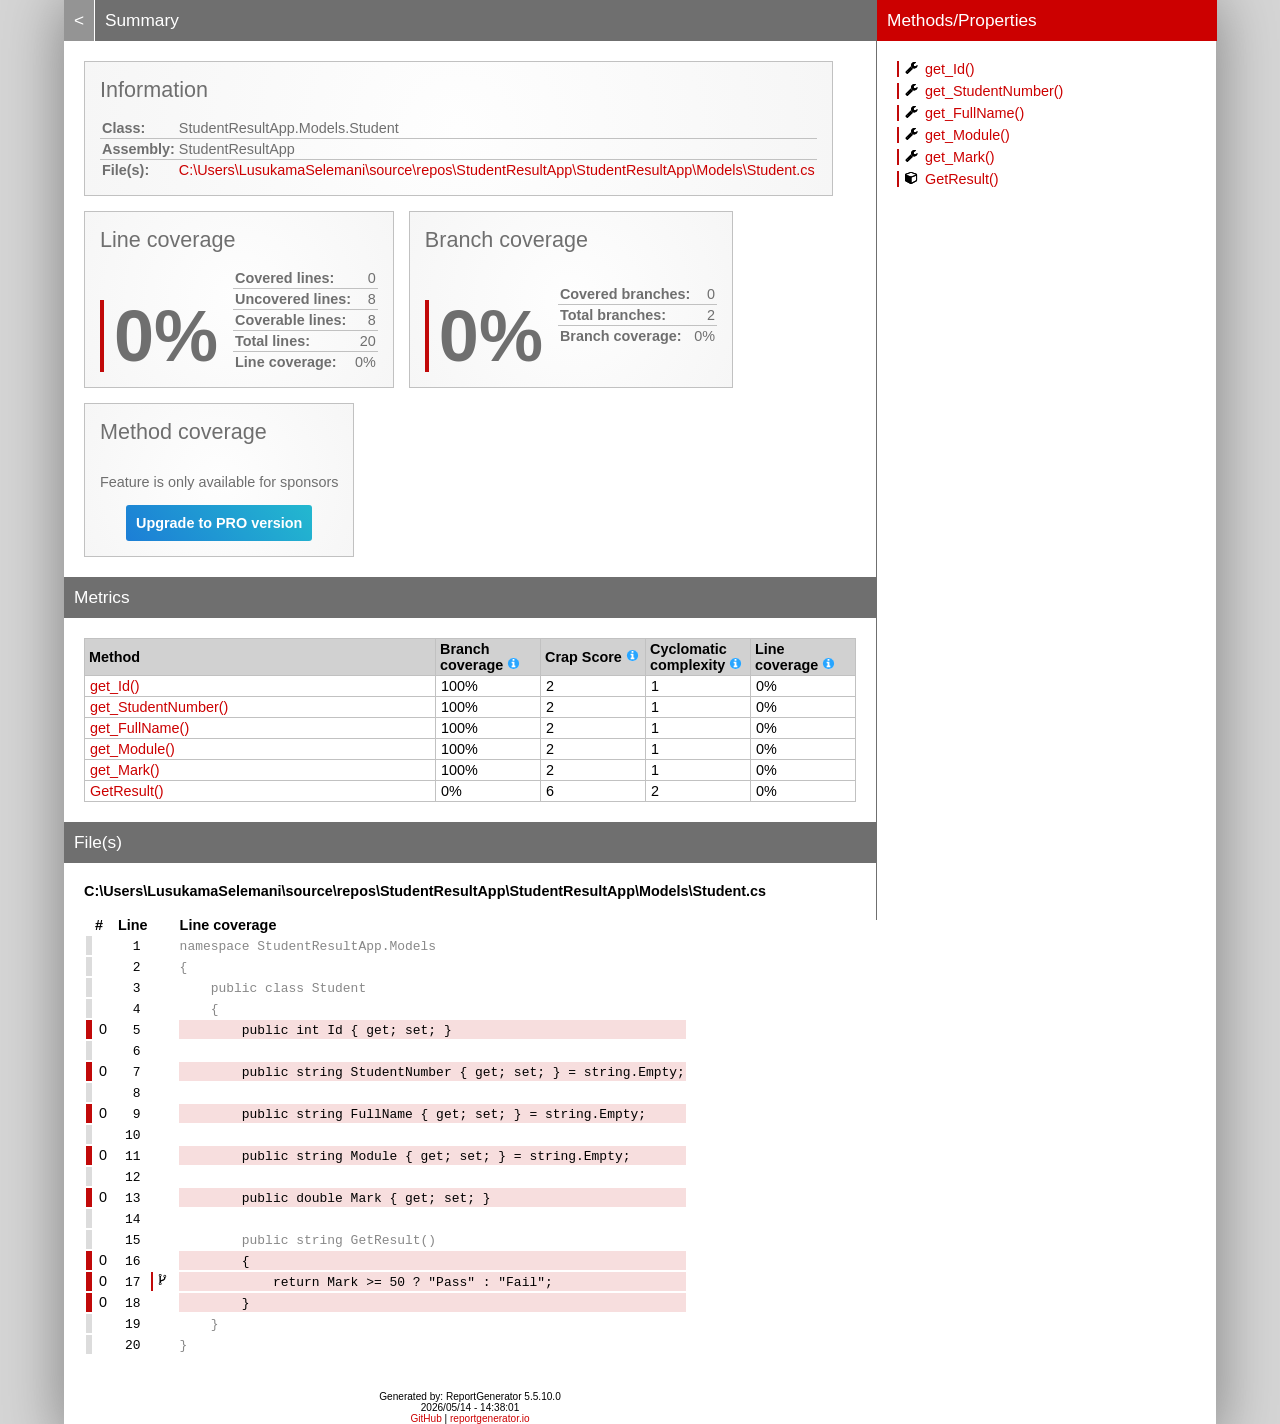
<file: StudentResultApp.Tests/coveragereport/StudentResultApp_Student.html>
<!DOCTYPE html>
<html>
<head>
<meta charset="utf-8" />
<meta name="viewport" content="width=device-width, initial-scale=1.0" />
<meta http-equiv="X-UA-Compatible" content="IE=EDGE,chrome=1" />
<link href="[data-uri]" rel="icon" type="image/x-icon" />
<title>StudentResultApp.Models.Student - Coverage Report</title>
<link rel="stylesheet" type="text/css" href="report.css" />
</head><body><div class="container"><div class="containerleft">
<h1><a href="index.html" class="back">&lt;</a> Summary</h1>
<div class="card-group">
<div class="card">
<div class="card-header">Information</div>
<div class="card-body">
<div class="table">
<table>
<tr>
<th>Class:</th>
<td class="limit-width " title="StudentResultApp.Models.Student">StudentResultApp.Models.Student</td>
</tr>
<tr>
<th>Assembly:</th>
<td class="limit-width " title="StudentResultApp">StudentResultApp</td>
</tr>
<tr>
<th>File(s):</th>
<td class="overflow-wrap"><a href="#CUsersLusukamaSelemanisourcereposStudentResultAppStudentResultAppModelsStudentcs" class="navigatetohash">C:\Users\LusukamaSelemani\source\repos\StudentResultApp\StudentResultApp\Models\Student.cs</a></td>
</tr>
</table>
</div>
</div>
</div>
</div>
<div class="card-group">
<div class="card">
<div class="card-header">Line coverage</div>
<div class="card-body">
<div class="large cardpercentagebar cardpercentagebar100">0%</div>
<div class="table">
<table>
<tr>
<th>Covered lines:</th>
<td class="limit-width right" title="0">0</td>
</tr>
<tr>
<th>Uncovered lines:</th>
<td class="limit-width right" title="8">8</td>
</tr>
<tr>
<th>Coverable lines:</th>
<td class="limit-width right" title="8">8</td>
</tr>
<tr>
<th>Total lines:</th>
<td class="limit-width right" title="20">20</td>
</tr>
<tr>
<th>Line coverage:</th>
<td class="limit-width right" title="0 of 8">0%</td>
</tr>
</table>
</div>
</div>
</div>
<div class="card">
<div class="card-header">Branch coverage</div>
<div class="card-body">
<div class="large cardpercentagebar cardpercentagebar100">0%</div>
<div class="table">
<table>
<tr>
<th>Covered branches:</th>
<td class="limit-width right" title="0">0</td>
</tr>
<tr>
<th>Total branches:</th>
<td class="limit-width right" title="2">2</td>
</tr>
<tr>
<th>Branch coverage:</th>
<td class="limit-width right" title="0 of 2">0%</td>
</tr>
</table>
</div>
</div>
</div>
<div class="card">
<div class="card-header">Method coverage</div>
<div class="card-body">
<div class="center">
<p>Feature is only available for sponsors</p>
<a class="pro-button" href="https://reportgenerator.io/pro" target="_blank">Upgrade to PRO version</a>
</div>
</div>
</div>
</div>
<h1>Metrics</h1>
<div class="table-responsive">
<table class="overview table-fixed">
<colgroup>
<col class="column-min-200" />
<col class="column105" />
<col class="column105" />
<col class="column105" />
<col class="column105" />
</colgroup>
<thead><tr><th>Method</th><th>Branch coverage <a href="https://en.wikipedia.org/wiki/Code_coverage" target="_blank"><i class="icon-info-circled"></i></a></th><th>Crap Score <a href="https://googletesting.blogspot.de/2011/02/this-code-is-crap.html" target="_blank"><i class="icon-info-circled"></i></a></th><th>Cyclomatic complexity <a href="https://en.wikipedia.org/wiki/Cyclomatic_complexity" target="_blank"><i class="icon-info-circled"></i></a></th><th>Line coverage <a href="https://en.wikipedia.org/wiki/Code_coverage" target="_blank"><i class="icon-info-circled"></i></a></th></tr></thead>
<tbody>
<tr><td title="get_Id()"><a href="#file0_line5" class="navigatetohash">get_Id()</a></td><td>100%</td><td>2</td><td>1</td><td>0%</td></tr>
<tr><td title="get_StudentNumber()"><a href="#file0_line7" class="navigatetohash">get_StudentNumber()</a></td><td>100%</td><td>2</td><td>1</td><td>0%</td></tr>
<tr><td title="get_FullName()"><a href="#file0_line9" class="navigatetohash">get_FullName()</a></td><td>100%</td><td>2</td><td>1</td><td>0%</td></tr>
<tr><td title="get_Module()"><a href="#file0_line11" class="navigatetohash">get_Module()</a></td><td>100%</td><td>2</td><td>1</td><td>0%</td></tr>
<tr><td title="get_Mark()"><a href="#file0_line13" class="navigatetohash">get_Mark()</a></td><td>100%</td><td>2</td><td>1</td><td>0%</td></tr>
<tr><td title="GetResult()"><a href="#file0_line16" class="navigatetohash">GetResult()</a></td><td>0%</td><td>6</td><td>2</td><td>0%</td></tr>
</tbody>
</table>
</div>
<h1>File(s)</h1>
<h2 id="CUsersLusukamaSelemanisourcereposStudentResultAppStudentResultAppModelsStudentcs">C:\Users\LusukamaSelemani\source\repos\StudentResultApp\StudentResultApp\Models\Student.cs</h2>
<div class="table-responsive">
<table class="lineAnalysis">
<thead><tr><th></th><th>#</th><th>Line</th><th></th><th>Line coverage</th></tr></thead>
<tbody>
<tr class="" title="Not coverable" data-coverage="{'AllTestMethods': {'VC': '', 'LVS': 'gray'}}"><td class="gray">&nbsp;</td><td class="leftmargin rightmargin right"></td><td class="rightmargin right"><a id="file0_line1"></a><code>1</code></td><td></td><td class="lightgray"><code>namespace&nbsp;StudentResultApp.Models</code></td></tr>
<tr class="" title="Not coverable" data-coverage="{'AllTestMethods': {'VC': '', 'LVS': 'gray'}}"><td class="gray">&nbsp;</td><td class="leftmargin rightmargin right"></td><td class="rightmargin right"><a id="file0_line2"></a><code>2</code></td><td></td><td class="lightgray"><code>{</code></td></tr>
<tr class="" title="Not coverable" data-coverage="{'AllTestMethods': {'VC': '', 'LVS': 'gray'}}"><td class="gray">&nbsp;</td><td class="leftmargin rightmargin right"></td><td class="rightmargin right"><a id="file0_line3"></a><code>3</code></td><td></td><td class="lightgray"><code>&nbsp;&nbsp;&nbsp;&nbsp;public&nbsp;class&nbsp;Student</code></td></tr>
<tr class="" title="Not coverable" data-coverage="{'AllTestMethods': {'VC': '', 'LVS': 'gray'}}"><td class="gray">&nbsp;</td><td class="leftmargin rightmargin right"></td><td class="rightmargin right"><a id="file0_line4"></a><code>4</code></td><td></td><td class="lightgray"><code>&nbsp;&nbsp;&nbsp;&nbsp;{</code></td></tr>
<tr class="coverableline" title="Not covered (0 visits)" data-coverage="{'AllTestMethods': {'VC': '0', 'LVS': 'red'}}"><td class="red">&nbsp;</td><td class="leftmargin rightmargin right">0</td><td class="rightmargin right"><a id="file0_line5"></a><code>5</code></td><td></td><td class="lightred"><code>&nbsp;&nbsp;&nbsp;&nbsp;&nbsp;&nbsp;&nbsp;&nbsp;public&nbsp;int&nbsp;Id&nbsp;{&nbsp;get;&nbsp;set;&nbsp;}</code></td></tr>
<tr class="" title="Not coverable" data-coverage="{'AllTestMethods': {'VC': '', 'LVS': 'gray'}}"><td class="gray">&nbsp;</td><td class="leftmargin rightmargin right"></td><td class="rightmargin right"><a id="file0_line6"></a><code>6</code></td><td></td><td class="lightgray"><code></code></td></tr>
<tr class="coverableline" title="Not covered (0 visits)" data-coverage="{'AllTestMethods': {'VC': '0', 'LVS': 'red'}}"><td class="red">&nbsp;</td><td class="leftmargin rightmargin right">0</td><td class="rightmargin right"><a id="file0_line7"></a><code>7</code></td><td></td><td class="lightred"><code>&nbsp;&nbsp;&nbsp;&nbsp;&nbsp;&nbsp;&nbsp;&nbsp;public&nbsp;string&nbsp;StudentNumber&nbsp;{&nbsp;get;&nbsp;set;&nbsp;}&nbsp;=&nbsp;string.Empty;</code></td></tr>
<tr class="" title="Not coverable" data-coverage="{'AllTestMethods': {'VC': '', 'LVS': 'gray'}}"><td class="gray">&nbsp;</td><td class="leftmargin rightmargin right"></td><td class="rightmargin right"><a id="file0_line8"></a><code>8</code></td><td></td><td class="lightgray"><code></code></td></tr>
<tr class="coverableline" title="Not covered (0 visits)" data-coverage="{'AllTestMethods': {'VC': '0', 'LVS': 'red'}}"><td class="red">&nbsp;</td><td class="leftmargin rightmargin right">0</td><td class="rightmargin right"><a id="file0_line9"></a><code>9</code></td><td></td><td class="lightred"><code>&nbsp;&nbsp;&nbsp;&nbsp;&nbsp;&nbsp;&nbsp;&nbsp;public&nbsp;string&nbsp;FullName&nbsp;{&nbsp;get;&nbsp;set;&nbsp;}&nbsp;=&nbsp;string.Empty;</code></td></tr>
<tr class="" title="Not coverable" data-coverage="{'AllTestMethods': {'VC': '', 'LVS': 'gray'}}"><td class="gray">&nbsp;</td><td class="leftmargin rightmargin right"></td><td class="rightmargin right"><a id="file0_line10"></a><code>10</code></td><td></td><td class="lightgray"><code></code></td></tr>
<tr class="coverableline" title="Not covered (0 visits)" data-coverage="{'AllTestMethods': {'VC': '0', 'LVS': 'red'}}"><td class="red">&nbsp;</td><td class="leftmargin rightmargin right">0</td><td class="rightmargin right"><a id="file0_line11"></a><code>11</code></td><td></td><td class="lightred"><code>&nbsp;&nbsp;&nbsp;&nbsp;&nbsp;&nbsp;&nbsp;&nbsp;public&nbsp;string&nbsp;Module&nbsp;{&nbsp;get;&nbsp;set;&nbsp;}&nbsp;=&nbsp;string.Empty;</code></td></tr>
<tr class="" title="Not coverable" data-coverage="{'AllTestMethods': {'VC': '', 'LVS': 'gray'}}"><td class="gray">&nbsp;</td><td class="leftmargin rightmargin right"></td><td class="rightmargin right"><a id="file0_line12"></a><code>12</code></td><td></td><td class="lightgray"><code></code></td></tr>
<tr class="coverableline" title="Not covered (0 visits)" data-coverage="{'AllTestMethods': {'VC': '0', 'LVS': 'red'}}"><td class="red">&nbsp;</td><td class="leftmargin rightmargin right">0</td><td class="rightmargin right"><a id="file0_line13"></a><code>13</code></td><td></td><td class="lightred"><code>&nbsp;&nbsp;&nbsp;&nbsp;&nbsp;&nbsp;&nbsp;&nbsp;public&nbsp;double&nbsp;Mark&nbsp;{&nbsp;get;&nbsp;set;&nbsp;}</code></td></tr>
<tr class="" title="Not coverable" data-coverage="{'AllTestMethods': {'VC': '', 'LVS': 'gray'}}"><td class="gray">&nbsp;</td><td class="leftmargin rightmargin right"></td><td class="rightmargin right"><a id="file0_line14"></a><code>14</code></td><td></td><td class="lightgray"><code></code></td></tr>
<tr class="" title="Not coverable" data-coverage="{'AllTestMethods': {'VC': '', 'LVS': 'gray'}}"><td class="gray">&nbsp;</td><td class="leftmargin rightmargin right"></td><td class="rightmargin right"><a id="file0_line15"></a><code>15</code></td><td></td><td class="lightgray"><code>&nbsp;&nbsp;&nbsp;&nbsp;&nbsp;&nbsp;&nbsp;&nbsp;public&nbsp;string&nbsp;GetResult()</code></td></tr>
<tr class="coverableline" title="Not covered (0 visits)" data-coverage="{'AllTestMethods': {'VC': '0', 'LVS': 'red'}}"><td class="red">&nbsp;</td><td class="leftmargin rightmargin right">0</td><td class="rightmargin right"><a id="file0_line16"></a><code>16</code></td><td></td><td class="lightred"><code>&nbsp;&nbsp;&nbsp;&nbsp;&nbsp;&nbsp;&nbsp;&nbsp;{</code></td></tr>
<tr class="coverableline" title="Not covered (0 visits, 0 of 2 branches are covered)" data-coverage="{'AllTestMethods': {'VC': '0', 'LVS': 'red'}}"><td class="red">&nbsp;</td><td class="leftmargin rightmargin right">0</td><td class="rightmargin right"><a id="file0_line17"></a><code>17</code></td><td class="percentagebar percentagebar0"><i class="icon-fork"></i></td><td class="lightred"><code>&nbsp;&nbsp;&nbsp;&nbsp;&nbsp;&nbsp;&nbsp;&nbsp;&nbsp;&nbsp;&nbsp;&nbsp;return&nbsp;Mark&nbsp;&gt;=&nbsp;50&nbsp;?&nbsp;&quot;Pass&quot;&nbsp;:&nbsp;&quot;Fail&quot;;</code></td></tr>
<tr class="coverableline" title="Not covered (0 visits)" data-coverage="{'AllTestMethods': {'VC': '0', 'LVS': 'red'}}"><td class="red">&nbsp;</td><td class="leftmargin rightmargin right">0</td><td class="rightmargin right"><a id="file0_line18"></a><code>18</code></td><td></td><td class="lightred"><code>&nbsp;&nbsp;&nbsp;&nbsp;&nbsp;&nbsp;&nbsp;&nbsp;}</code></td></tr>
<tr class="" title="Not coverable" data-coverage="{'AllTestMethods': {'VC': '', 'LVS': 'gray'}}"><td class="gray">&nbsp;</td><td class="leftmargin rightmargin right"></td><td class="rightmargin right"><a id="file0_line19"></a><code>19</code></td><td></td><td class="lightgray"><code>&nbsp;&nbsp;&nbsp;&nbsp;}</code></td></tr>
<tr class="" title="Not coverable" data-coverage="{'AllTestMethods': {'VC': '', 'LVS': 'gray'}}"><td class="gray">&nbsp;</td><td class="leftmargin rightmargin right"></td><td class="rightmargin right"><a id="file0_line20"></a><code>20</code></td><td></td><td class="lightgray"><code>}</code></td></tr>
</tbody>
</table>
</div>
<div class="footer">Generated by: ReportGenerator 5.5.10.0<br />2026/05/14 - 14:38:01<br /><a href="https://github.com/danielpalme/ReportGenerator">GitHub</a> | <a href="https://reportgenerator.io">reportgenerator.io</a></div></div>
<div class="containerright">
<div class="containerrightfixed">
<h1>Methods/Properties</h1>
<a href="#file0_line5" class="navigatetohash percentagebar percentagebar0" title="Line coverage: 0% - get_Id()"><i class="icon-wrench"></i>get_Id()</a><br />
<a href="#file0_line7" class="navigatetohash percentagebar percentagebar0" title="Line coverage: 0% - get_StudentNumber()"><i class="icon-wrench"></i>get_StudentNumber()</a><br />
<a href="#file0_line9" class="navigatetohash percentagebar percentagebar0" title="Line coverage: 0% - get_FullName()"><i class="icon-wrench"></i>get_FullName()</a><br />
<a href="#file0_line11" class="navigatetohash percentagebar percentagebar0" title="Line coverage: 0% - get_Module()"><i class="icon-wrench"></i>get_Module()</a><br />
<a href="#file0_line13" class="navigatetohash percentagebar percentagebar0" title="Line coverage: 0% - get_Mark()"><i class="icon-wrench"></i>get_Mark()</a><br />
<a href="#file0_line16" class="navigatetohash percentagebar percentagebar0" title="Line coverage: 0% - GetResult()"><i class="icon-cube"></i>GetResult()</a><br />
<br/></div>
</div></div>
<script type="text/javascript" src="class.js"></script>
</body></html>
</file>
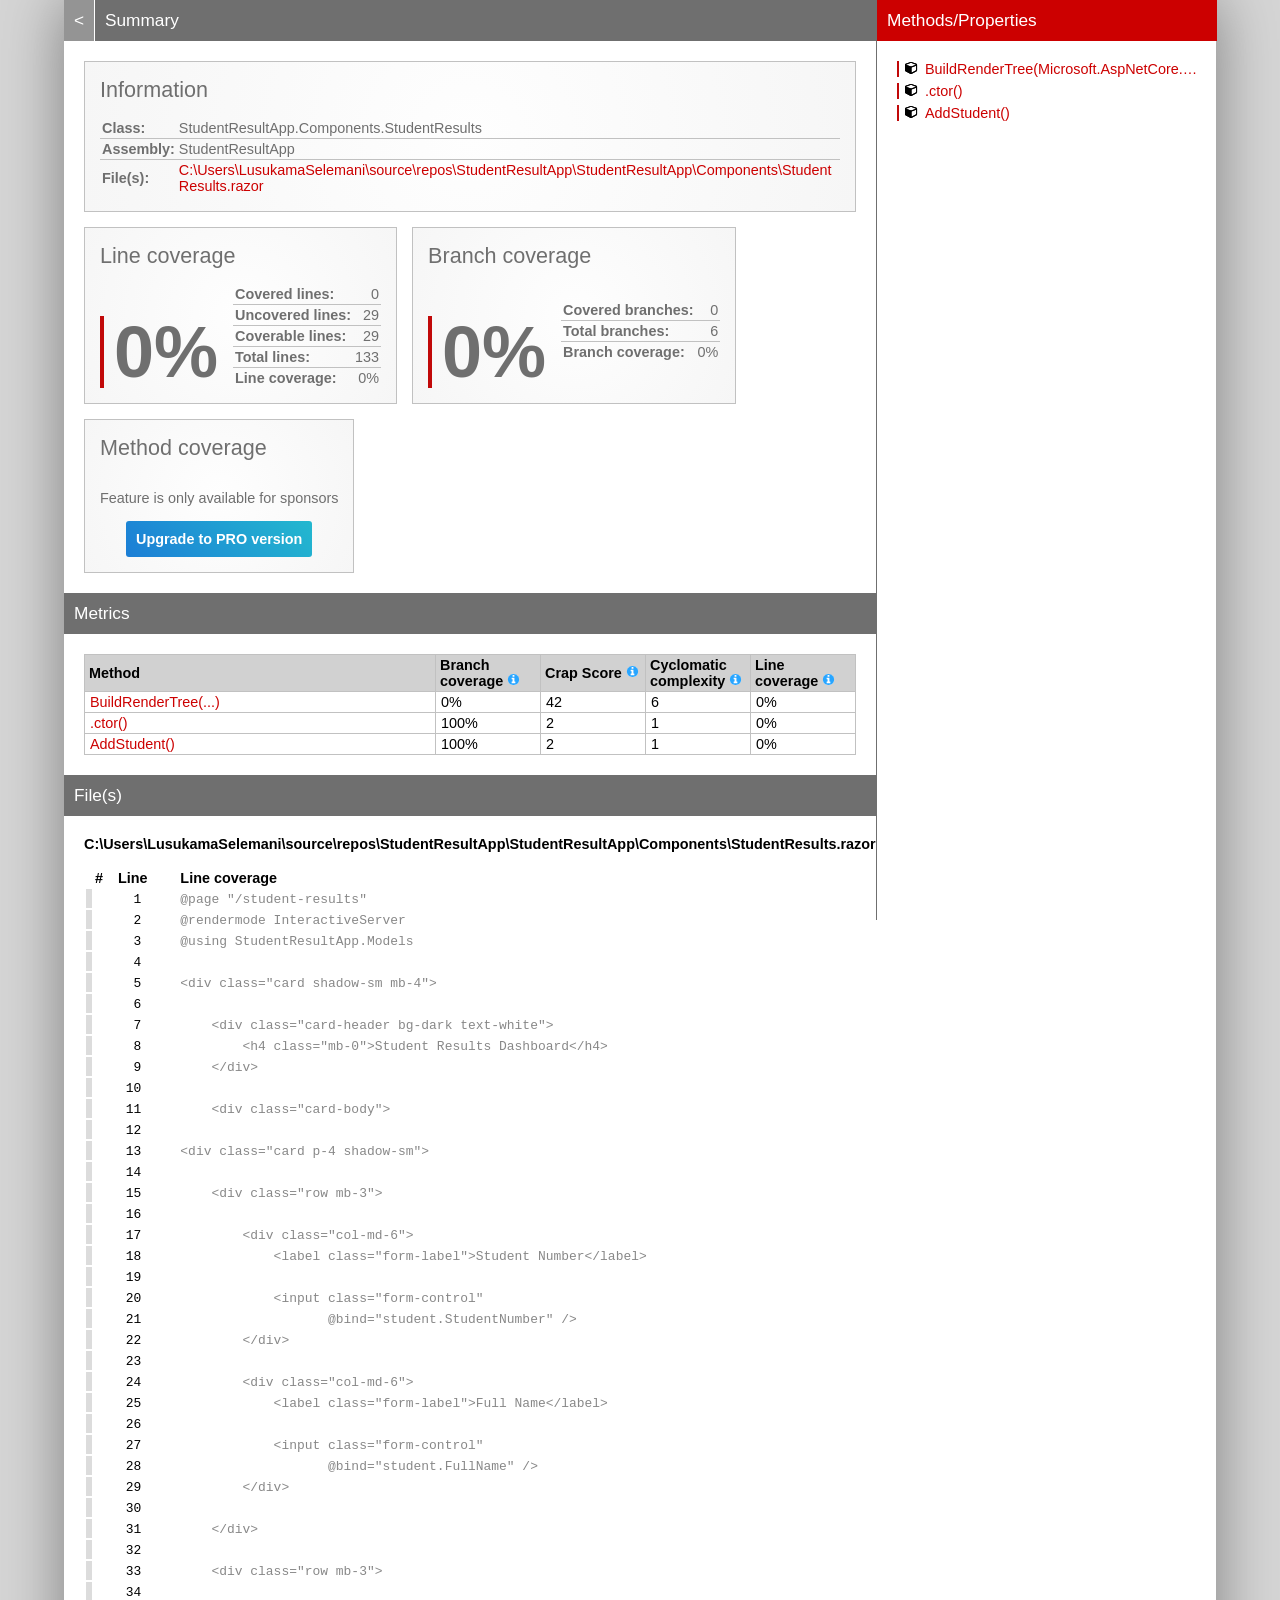
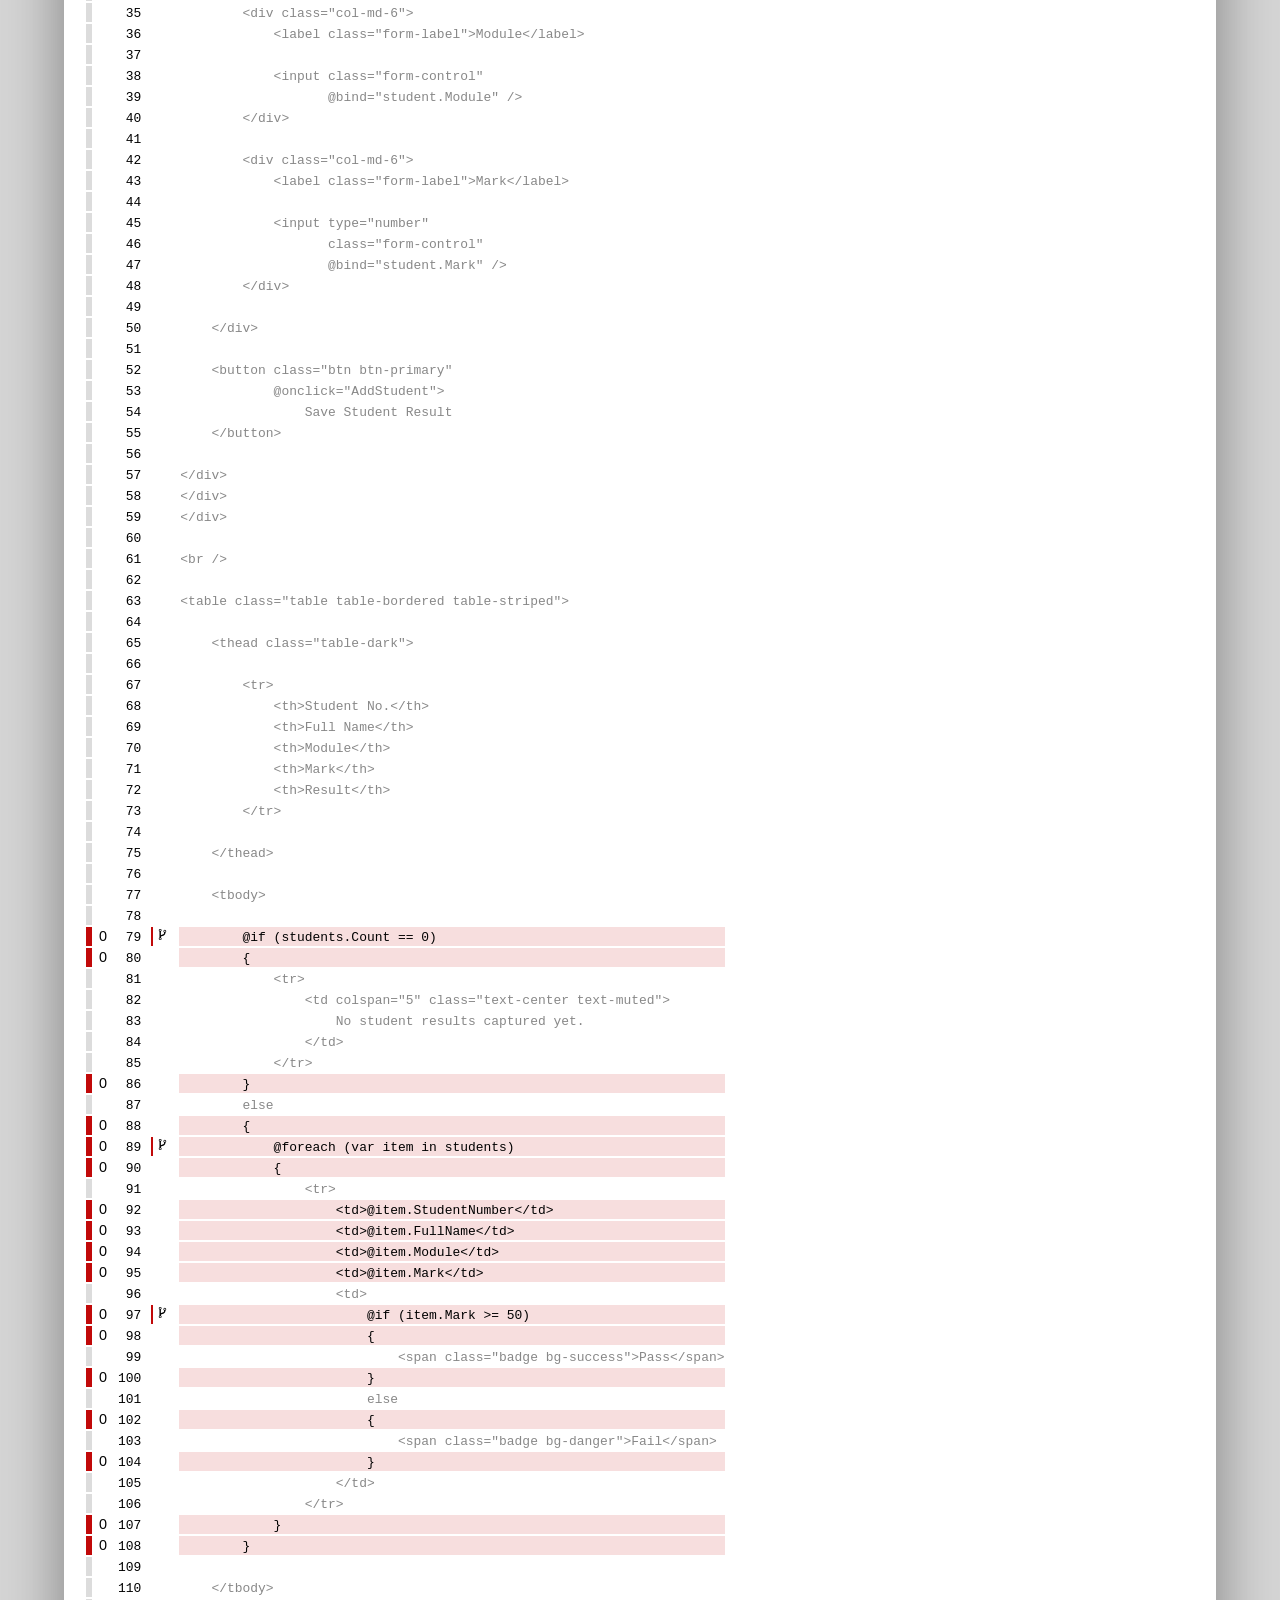
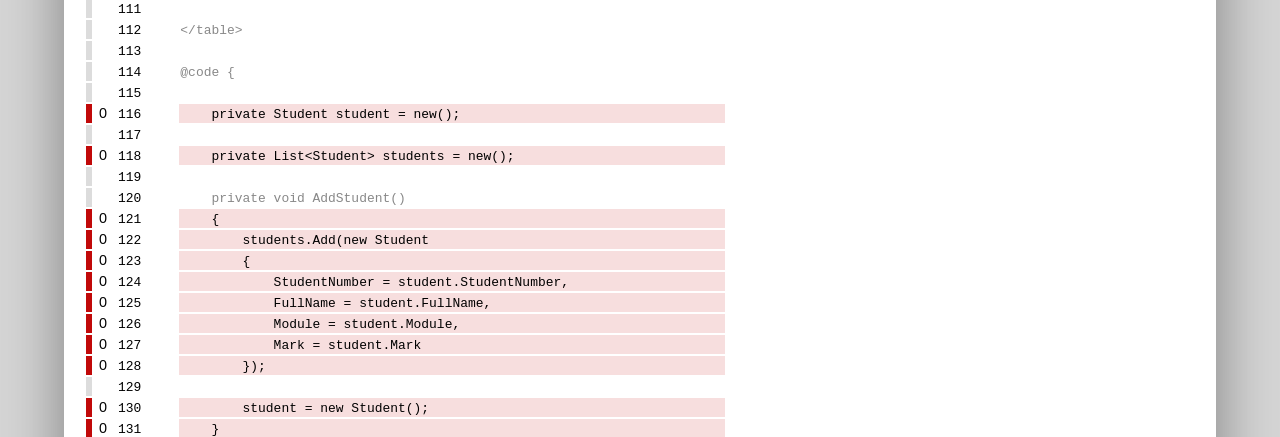
<file: StudentResultApp.Tests/coveragereport/StudentResultApp_StudentResults.html>
<!DOCTYPE html>
<html>
<head>
<meta charset="utf-8" />
<meta name="viewport" content="width=device-width, initial-scale=1.0" />
<meta http-equiv="X-UA-Compatible" content="IE=EDGE,chrome=1" />
<link href="[data-uri]" rel="icon" type="image/x-icon" />
<title>StudentResultApp.Components.StudentResults - Coverage Report</title>
<link rel="stylesheet" type="text/css" href="report.css" />
</head><body><div class="container"><div class="containerleft">
<h1><a href="index.html" class="back">&lt;</a> Summary</h1>
<div class="card-group">
<div class="card">
<div class="card-header">Information</div>
<div class="card-body">
<div class="table">
<table>
<tr>
<th>Class:</th>
<td class="limit-width " title="StudentResultApp.Components.StudentResults">StudentResultApp.Components.StudentResults</td>
</tr>
<tr>
<th>Assembly:</th>
<td class="limit-width " title="StudentResultApp">StudentResultApp</td>
</tr>
<tr>
<th>File(s):</th>
<td class="overflow-wrap"><a href="#CUsersLusukamaSelemanisourcereposStudentResultAppStudentResultAppComponentsStudentResultsrazor" class="navigatetohash">C:\Users\LusukamaSelemani\source\repos\StudentResultApp\StudentResultApp\Components\StudentResults.razor</a></td>
</tr>
</table>
</div>
</div>
</div>
</div>
<div class="card-group">
<div class="card">
<div class="card-header">Line coverage</div>
<div class="card-body">
<div class="large cardpercentagebar cardpercentagebar100">0%</div>
<div class="table">
<table>
<tr>
<th>Covered lines:</th>
<td class="limit-width right" title="0">0</td>
</tr>
<tr>
<th>Uncovered lines:</th>
<td class="limit-width right" title="29">29</td>
</tr>
<tr>
<th>Coverable lines:</th>
<td class="limit-width right" title="29">29</td>
</tr>
<tr>
<th>Total lines:</th>
<td class="limit-width right" title="133">133</td>
</tr>
<tr>
<th>Line coverage:</th>
<td class="limit-width right" title="0 of 29">0%</td>
</tr>
</table>
</div>
</div>
</div>
<div class="card">
<div class="card-header">Branch coverage</div>
<div class="card-body">
<div class="large cardpercentagebar cardpercentagebar100">0%</div>
<div class="table">
<table>
<tr>
<th>Covered branches:</th>
<td class="limit-width right" title="0">0</td>
</tr>
<tr>
<th>Total branches:</th>
<td class="limit-width right" title="6">6</td>
</tr>
<tr>
<th>Branch coverage:</th>
<td class="limit-width right" title="0 of 6">0%</td>
</tr>
</table>
</div>
</div>
</div>
<div class="card">
<div class="card-header">Method coverage</div>
<div class="card-body">
<div class="center">
<p>Feature is only available for sponsors</p>
<a class="pro-button" href="https://reportgenerator.io/pro" target="_blank">Upgrade to PRO version</a>
</div>
</div>
</div>
</div>
<h1>Metrics</h1>
<div class="table-responsive">
<table class="overview table-fixed">
<colgroup>
<col class="column-min-200" />
<col class="column105" />
<col class="column105" />
<col class="column105" />
<col class="column105" />
</colgroup>
<thead><tr><th>Method</th><th>Branch coverage <a href="https://en.wikipedia.org/wiki/Code_coverage" target="_blank"><i class="icon-info-circled"></i></a></th><th>Crap Score <a href="https://googletesting.blogspot.de/2011/02/this-code-is-crap.html" target="_blank"><i class="icon-info-circled"></i></a></th><th>Cyclomatic complexity <a href="https://en.wikipedia.org/wiki/Cyclomatic_complexity" target="_blank"><i class="icon-info-circled"></i></a></th><th>Line coverage <a href="https://en.wikipedia.org/wiki/Code_coverage" target="_blank"><i class="icon-info-circled"></i></a></th></tr></thead>
<tbody>
<tr><td title="BuildRenderTree(Microsoft.AspNetCore.Components.Rendering.RenderTreeBuilder)"><a href="#file0_line79" class="navigatetohash">BuildRenderTree(...)</a></td><td>0%</td><td>42</td><td>6</td><td>0%</td></tr>
<tr><td title=".ctor()"><a href="#file0_line116" class="navigatetohash">.ctor()</a></td><td>100%</td><td>2</td><td>1</td><td>0%</td></tr>
<tr><td title="AddStudent()"><a href="#file0_line121" class="navigatetohash">AddStudent()</a></td><td>100%</td><td>2</td><td>1</td><td>0%</td></tr>
</tbody>
</table>
</div>
<h1>File(s)</h1>
<h2 id="CUsersLusukamaSelemanisourcereposStudentResultAppStudentResultAppComponentsStudentResultsrazor">C:\Users\LusukamaSelemani\source\repos\StudentResultApp\StudentResultApp\Components\StudentResults.razor</h2>
<div class="table-responsive">
<table class="lineAnalysis">
<thead><tr><th></th><th>#</th><th>Line</th><th></th><th>Line coverage</th></tr></thead>
<tbody>
<tr class="" title="Not coverable" data-coverage="{'AllTestMethods': {'VC': '', 'LVS': 'gray'}}"><td class="gray">&nbsp;</td><td class="leftmargin rightmargin right"></td><td class="rightmargin right"><a id="file0_line1"></a><code>1</code></td><td></td><td class="lightgray"><code>@page&nbsp;&quot;/student-results&quot;</code></td></tr>
<tr class="" title="Not coverable" data-coverage="{'AllTestMethods': {'VC': '', 'LVS': 'gray'}}"><td class="gray">&nbsp;</td><td class="leftmargin rightmargin right"></td><td class="rightmargin right"><a id="file0_line2"></a><code>2</code></td><td></td><td class="lightgray"><code>@rendermode&nbsp;InteractiveServer</code></td></tr>
<tr class="" title="Not coverable" data-coverage="{'AllTestMethods': {'VC': '', 'LVS': 'gray'}}"><td class="gray">&nbsp;</td><td class="leftmargin rightmargin right"></td><td class="rightmargin right"><a id="file0_line3"></a><code>3</code></td><td></td><td class="lightgray"><code>@using&nbsp;StudentResultApp.Models</code></td></tr>
<tr class="" title="Not coverable" data-coverage="{'AllTestMethods': {'VC': '', 'LVS': 'gray'}}"><td class="gray">&nbsp;</td><td class="leftmargin rightmargin right"></td><td class="rightmargin right"><a id="file0_line4"></a><code>4</code></td><td></td><td class="lightgray"><code></code></td></tr>
<tr class="" title="Not coverable" data-coverage="{'AllTestMethods': {'VC': '', 'LVS': 'gray'}}"><td class="gray">&nbsp;</td><td class="leftmargin rightmargin right"></td><td class="rightmargin right"><a id="file0_line5"></a><code>5</code></td><td></td><td class="lightgray"><code>&lt;div&nbsp;class=&quot;card&nbsp;shadow-sm&nbsp;mb-4&quot;&gt;</code></td></tr>
<tr class="" title="Not coverable" data-coverage="{'AllTestMethods': {'VC': '', 'LVS': 'gray'}}"><td class="gray">&nbsp;</td><td class="leftmargin rightmargin right"></td><td class="rightmargin right"><a id="file0_line6"></a><code>6</code></td><td></td><td class="lightgray"><code></code></td></tr>
<tr class="" title="Not coverable" data-coverage="{'AllTestMethods': {'VC': '', 'LVS': 'gray'}}"><td class="gray">&nbsp;</td><td class="leftmargin rightmargin right"></td><td class="rightmargin right"><a id="file0_line7"></a><code>7</code></td><td></td><td class="lightgray"><code>&nbsp;&nbsp;&nbsp;&nbsp;&lt;div&nbsp;class=&quot;card-header&nbsp;bg-dark&nbsp;text-white&quot;&gt;</code></td></tr>
<tr class="" title="Not coverable" data-coverage="{'AllTestMethods': {'VC': '', 'LVS': 'gray'}}"><td class="gray">&nbsp;</td><td class="leftmargin rightmargin right"></td><td class="rightmargin right"><a id="file0_line8"></a><code>8</code></td><td></td><td class="lightgray"><code>&nbsp;&nbsp;&nbsp;&nbsp;&nbsp;&nbsp;&nbsp;&nbsp;&lt;h4&nbsp;class=&quot;mb-0&quot;&gt;Student&nbsp;Results&nbsp;Dashboard&lt;/h4&gt;</code></td></tr>
<tr class="" title="Not coverable" data-coverage="{'AllTestMethods': {'VC': '', 'LVS': 'gray'}}"><td class="gray">&nbsp;</td><td class="leftmargin rightmargin right"></td><td class="rightmargin right"><a id="file0_line9"></a><code>9</code></td><td></td><td class="lightgray"><code>&nbsp;&nbsp;&nbsp;&nbsp;&lt;/div&gt;</code></td></tr>
<tr class="" title="Not coverable" data-coverage="{'AllTestMethods': {'VC': '', 'LVS': 'gray'}}"><td class="gray">&nbsp;</td><td class="leftmargin rightmargin right"></td><td class="rightmargin right"><a id="file0_line10"></a><code>10</code></td><td></td><td class="lightgray"><code></code></td></tr>
<tr class="" title="Not coverable" data-coverage="{'AllTestMethods': {'VC': '', 'LVS': 'gray'}}"><td class="gray">&nbsp;</td><td class="leftmargin rightmargin right"></td><td class="rightmargin right"><a id="file0_line11"></a><code>11</code></td><td></td><td class="lightgray"><code>&nbsp;&nbsp;&nbsp;&nbsp;&lt;div&nbsp;class=&quot;card-body&quot;&gt;</code></td></tr>
<tr class="" title="Not coverable" data-coverage="{'AllTestMethods': {'VC': '', 'LVS': 'gray'}}"><td class="gray">&nbsp;</td><td class="leftmargin rightmargin right"></td><td class="rightmargin right"><a id="file0_line12"></a><code>12</code></td><td></td><td class="lightgray"><code></code></td></tr>
<tr class="" title="Not coverable" data-coverage="{'AllTestMethods': {'VC': '', 'LVS': 'gray'}}"><td class="gray">&nbsp;</td><td class="leftmargin rightmargin right"></td><td class="rightmargin right"><a id="file0_line13"></a><code>13</code></td><td></td><td class="lightgray"><code>&lt;div&nbsp;class=&quot;card&nbsp;p-4&nbsp;shadow-sm&quot;&gt;</code></td></tr>
<tr class="" title="Not coverable" data-coverage="{'AllTestMethods': {'VC': '', 'LVS': 'gray'}}"><td class="gray">&nbsp;</td><td class="leftmargin rightmargin right"></td><td class="rightmargin right"><a id="file0_line14"></a><code>14</code></td><td></td><td class="lightgray"><code></code></td></tr>
<tr class="" title="Not coverable" data-coverage="{'AllTestMethods': {'VC': '', 'LVS': 'gray'}}"><td class="gray">&nbsp;</td><td class="leftmargin rightmargin right"></td><td class="rightmargin right"><a id="file0_line15"></a><code>15</code></td><td></td><td class="lightgray"><code>&nbsp;&nbsp;&nbsp;&nbsp;&lt;div&nbsp;class=&quot;row&nbsp;mb-3&quot;&gt;</code></td></tr>
<tr class="" title="Not coverable" data-coverage="{'AllTestMethods': {'VC': '', 'LVS': 'gray'}}"><td class="gray">&nbsp;</td><td class="leftmargin rightmargin right"></td><td class="rightmargin right"><a id="file0_line16"></a><code>16</code></td><td></td><td class="lightgray"><code></code></td></tr>
<tr class="" title="Not coverable" data-coverage="{'AllTestMethods': {'VC': '', 'LVS': 'gray'}}"><td class="gray">&nbsp;</td><td class="leftmargin rightmargin right"></td><td class="rightmargin right"><a id="file0_line17"></a><code>17</code></td><td></td><td class="lightgray"><code>&nbsp;&nbsp;&nbsp;&nbsp;&nbsp;&nbsp;&nbsp;&nbsp;&lt;div&nbsp;class=&quot;col-md-6&quot;&gt;</code></td></tr>
<tr class="" title="Not coverable" data-coverage="{'AllTestMethods': {'VC': '', 'LVS': 'gray'}}"><td class="gray">&nbsp;</td><td class="leftmargin rightmargin right"></td><td class="rightmargin right"><a id="file0_line18"></a><code>18</code></td><td></td><td class="lightgray"><code>&nbsp;&nbsp;&nbsp;&nbsp;&nbsp;&nbsp;&nbsp;&nbsp;&nbsp;&nbsp;&nbsp;&nbsp;&lt;label&nbsp;class=&quot;form-label&quot;&gt;Student&nbsp;Number&lt;/label&gt;</code></td></tr>
<tr class="" title="Not coverable" data-coverage="{'AllTestMethods': {'VC': '', 'LVS': 'gray'}}"><td class="gray">&nbsp;</td><td class="leftmargin rightmargin right"></td><td class="rightmargin right"><a id="file0_line19"></a><code>19</code></td><td></td><td class="lightgray"><code></code></td></tr>
<tr class="" title="Not coverable" data-coverage="{'AllTestMethods': {'VC': '', 'LVS': 'gray'}}"><td class="gray">&nbsp;</td><td class="leftmargin rightmargin right"></td><td class="rightmargin right"><a id="file0_line20"></a><code>20</code></td><td></td><td class="lightgray"><code>&nbsp;&nbsp;&nbsp;&nbsp;&nbsp;&nbsp;&nbsp;&nbsp;&nbsp;&nbsp;&nbsp;&nbsp;&lt;input&nbsp;class=&quot;form-control&quot;</code></td></tr>
<tr class="" title="Not coverable" data-coverage="{'AllTestMethods': {'VC': '', 'LVS': 'gray'}}"><td class="gray">&nbsp;</td><td class="leftmargin rightmargin right"></td><td class="rightmargin right"><a id="file0_line21"></a><code>21</code></td><td></td><td class="lightgray"><code>&nbsp;&nbsp;&nbsp;&nbsp;&nbsp;&nbsp;&nbsp;&nbsp;&nbsp;&nbsp;&nbsp;&nbsp;&nbsp;&nbsp;&nbsp;&nbsp;&nbsp;&nbsp;&nbsp;@bind=&quot;student.StudentNumber&quot;&nbsp;/&gt;</code></td></tr>
<tr class="" title="Not coverable" data-coverage="{'AllTestMethods': {'VC': '', 'LVS': 'gray'}}"><td class="gray">&nbsp;</td><td class="leftmargin rightmargin right"></td><td class="rightmargin right"><a id="file0_line22"></a><code>22</code></td><td></td><td class="lightgray"><code>&nbsp;&nbsp;&nbsp;&nbsp;&nbsp;&nbsp;&nbsp;&nbsp;&lt;/div&gt;</code></td></tr>
<tr class="" title="Not coverable" data-coverage="{'AllTestMethods': {'VC': '', 'LVS': 'gray'}}"><td class="gray">&nbsp;</td><td class="leftmargin rightmargin right"></td><td class="rightmargin right"><a id="file0_line23"></a><code>23</code></td><td></td><td class="lightgray"><code></code></td></tr>
<tr class="" title="Not coverable" data-coverage="{'AllTestMethods': {'VC': '', 'LVS': 'gray'}}"><td class="gray">&nbsp;</td><td class="leftmargin rightmargin right"></td><td class="rightmargin right"><a id="file0_line24"></a><code>24</code></td><td></td><td class="lightgray"><code>&nbsp;&nbsp;&nbsp;&nbsp;&nbsp;&nbsp;&nbsp;&nbsp;&lt;div&nbsp;class=&quot;col-md-6&quot;&gt;</code></td></tr>
<tr class="" title="Not coverable" data-coverage="{'AllTestMethods': {'VC': '', 'LVS': 'gray'}}"><td class="gray">&nbsp;</td><td class="leftmargin rightmargin right"></td><td class="rightmargin right"><a id="file0_line25"></a><code>25</code></td><td></td><td class="lightgray"><code>&nbsp;&nbsp;&nbsp;&nbsp;&nbsp;&nbsp;&nbsp;&nbsp;&nbsp;&nbsp;&nbsp;&nbsp;&lt;label&nbsp;class=&quot;form-label&quot;&gt;Full&nbsp;Name&lt;/label&gt;</code></td></tr>
<tr class="" title="Not coverable" data-coverage="{'AllTestMethods': {'VC': '', 'LVS': 'gray'}}"><td class="gray">&nbsp;</td><td class="leftmargin rightmargin right"></td><td class="rightmargin right"><a id="file0_line26"></a><code>26</code></td><td></td><td class="lightgray"><code></code></td></tr>
<tr class="" title="Not coverable" data-coverage="{'AllTestMethods': {'VC': '', 'LVS': 'gray'}}"><td class="gray">&nbsp;</td><td class="leftmargin rightmargin right"></td><td class="rightmargin right"><a id="file0_line27"></a><code>27</code></td><td></td><td class="lightgray"><code>&nbsp;&nbsp;&nbsp;&nbsp;&nbsp;&nbsp;&nbsp;&nbsp;&nbsp;&nbsp;&nbsp;&nbsp;&lt;input&nbsp;class=&quot;form-control&quot;</code></td></tr>
<tr class="" title="Not coverable" data-coverage="{'AllTestMethods': {'VC': '', 'LVS': 'gray'}}"><td class="gray">&nbsp;</td><td class="leftmargin rightmargin right"></td><td class="rightmargin right"><a id="file0_line28"></a><code>28</code></td><td></td><td class="lightgray"><code>&nbsp;&nbsp;&nbsp;&nbsp;&nbsp;&nbsp;&nbsp;&nbsp;&nbsp;&nbsp;&nbsp;&nbsp;&nbsp;&nbsp;&nbsp;&nbsp;&nbsp;&nbsp;&nbsp;@bind=&quot;student.FullName&quot;&nbsp;/&gt;</code></td></tr>
<tr class="" title="Not coverable" data-coverage="{'AllTestMethods': {'VC': '', 'LVS': 'gray'}}"><td class="gray">&nbsp;</td><td class="leftmargin rightmargin right"></td><td class="rightmargin right"><a id="file0_line29"></a><code>29</code></td><td></td><td class="lightgray"><code>&nbsp;&nbsp;&nbsp;&nbsp;&nbsp;&nbsp;&nbsp;&nbsp;&lt;/div&gt;</code></td></tr>
<tr class="" title="Not coverable" data-coverage="{'AllTestMethods': {'VC': '', 'LVS': 'gray'}}"><td class="gray">&nbsp;</td><td class="leftmargin rightmargin right"></td><td class="rightmargin right"><a id="file0_line30"></a><code>30</code></td><td></td><td class="lightgray"><code></code></td></tr>
<tr class="" title="Not coverable" data-coverage="{'AllTestMethods': {'VC': '', 'LVS': 'gray'}}"><td class="gray">&nbsp;</td><td class="leftmargin rightmargin right"></td><td class="rightmargin right"><a id="file0_line31"></a><code>31</code></td><td></td><td class="lightgray"><code>&nbsp;&nbsp;&nbsp;&nbsp;&lt;/div&gt;</code></td></tr>
<tr class="" title="Not coverable" data-coverage="{'AllTestMethods': {'VC': '', 'LVS': 'gray'}}"><td class="gray">&nbsp;</td><td class="leftmargin rightmargin right"></td><td class="rightmargin right"><a id="file0_line32"></a><code>32</code></td><td></td><td class="lightgray"><code></code></td></tr>
<tr class="" title="Not coverable" data-coverage="{'AllTestMethods': {'VC': '', 'LVS': 'gray'}}"><td class="gray">&nbsp;</td><td class="leftmargin rightmargin right"></td><td class="rightmargin right"><a id="file0_line33"></a><code>33</code></td><td></td><td class="lightgray"><code>&nbsp;&nbsp;&nbsp;&nbsp;&lt;div&nbsp;class=&quot;row&nbsp;mb-3&quot;&gt;</code></td></tr>
<tr class="" title="Not coverable" data-coverage="{'AllTestMethods': {'VC': '', 'LVS': 'gray'}}"><td class="gray">&nbsp;</td><td class="leftmargin rightmargin right"></td><td class="rightmargin right"><a id="file0_line34"></a><code>34</code></td><td></td><td class="lightgray"><code></code></td></tr>
<tr class="" title="Not coverable" data-coverage="{'AllTestMethods': {'VC': '', 'LVS': 'gray'}}"><td class="gray">&nbsp;</td><td class="leftmargin rightmargin right"></td><td class="rightmargin right"><a id="file0_line35"></a><code>35</code></td><td></td><td class="lightgray"><code>&nbsp;&nbsp;&nbsp;&nbsp;&nbsp;&nbsp;&nbsp;&nbsp;&lt;div&nbsp;class=&quot;col-md-6&quot;&gt;</code></td></tr>
<tr class="" title="Not coverable" data-coverage="{'AllTestMethods': {'VC': '', 'LVS': 'gray'}}"><td class="gray">&nbsp;</td><td class="leftmargin rightmargin right"></td><td class="rightmargin right"><a id="file0_line36"></a><code>36</code></td><td></td><td class="lightgray"><code>&nbsp;&nbsp;&nbsp;&nbsp;&nbsp;&nbsp;&nbsp;&nbsp;&nbsp;&nbsp;&nbsp;&nbsp;&lt;label&nbsp;class=&quot;form-label&quot;&gt;Module&lt;/label&gt;</code></td></tr>
<tr class="" title="Not coverable" data-coverage="{'AllTestMethods': {'VC': '', 'LVS': 'gray'}}"><td class="gray">&nbsp;</td><td class="leftmargin rightmargin right"></td><td class="rightmargin right"><a id="file0_line37"></a><code>37</code></td><td></td><td class="lightgray"><code></code></td></tr>
<tr class="" title="Not coverable" data-coverage="{'AllTestMethods': {'VC': '', 'LVS': 'gray'}}"><td class="gray">&nbsp;</td><td class="leftmargin rightmargin right"></td><td class="rightmargin right"><a id="file0_line38"></a><code>38</code></td><td></td><td class="lightgray"><code>&nbsp;&nbsp;&nbsp;&nbsp;&nbsp;&nbsp;&nbsp;&nbsp;&nbsp;&nbsp;&nbsp;&nbsp;&lt;input&nbsp;class=&quot;form-control&quot;</code></td></tr>
<tr class="" title="Not coverable" data-coverage="{'AllTestMethods': {'VC': '', 'LVS': 'gray'}}"><td class="gray">&nbsp;</td><td class="leftmargin rightmargin right"></td><td class="rightmargin right"><a id="file0_line39"></a><code>39</code></td><td></td><td class="lightgray"><code>&nbsp;&nbsp;&nbsp;&nbsp;&nbsp;&nbsp;&nbsp;&nbsp;&nbsp;&nbsp;&nbsp;&nbsp;&nbsp;&nbsp;&nbsp;&nbsp;&nbsp;&nbsp;&nbsp;@bind=&quot;student.Module&quot;&nbsp;/&gt;</code></td></tr>
<tr class="" title="Not coverable" data-coverage="{'AllTestMethods': {'VC': '', 'LVS': 'gray'}}"><td class="gray">&nbsp;</td><td class="leftmargin rightmargin right"></td><td class="rightmargin right"><a id="file0_line40"></a><code>40</code></td><td></td><td class="lightgray"><code>&nbsp;&nbsp;&nbsp;&nbsp;&nbsp;&nbsp;&nbsp;&nbsp;&lt;/div&gt;</code></td></tr>
<tr class="" title="Not coverable" data-coverage="{'AllTestMethods': {'VC': '', 'LVS': 'gray'}}"><td class="gray">&nbsp;</td><td class="leftmargin rightmargin right"></td><td class="rightmargin right"><a id="file0_line41"></a><code>41</code></td><td></td><td class="lightgray"><code></code></td></tr>
<tr class="" title="Not coverable" data-coverage="{'AllTestMethods': {'VC': '', 'LVS': 'gray'}}"><td class="gray">&nbsp;</td><td class="leftmargin rightmargin right"></td><td class="rightmargin right"><a id="file0_line42"></a><code>42</code></td><td></td><td class="lightgray"><code>&nbsp;&nbsp;&nbsp;&nbsp;&nbsp;&nbsp;&nbsp;&nbsp;&lt;div&nbsp;class=&quot;col-md-6&quot;&gt;</code></td></tr>
<tr class="" title="Not coverable" data-coverage="{'AllTestMethods': {'VC': '', 'LVS': 'gray'}}"><td class="gray">&nbsp;</td><td class="leftmargin rightmargin right"></td><td class="rightmargin right"><a id="file0_line43"></a><code>43</code></td><td></td><td class="lightgray"><code>&nbsp;&nbsp;&nbsp;&nbsp;&nbsp;&nbsp;&nbsp;&nbsp;&nbsp;&nbsp;&nbsp;&nbsp;&lt;label&nbsp;class=&quot;form-label&quot;&gt;Mark&lt;/label&gt;</code></td></tr>
<tr class="" title="Not coverable" data-coverage="{'AllTestMethods': {'VC': '', 'LVS': 'gray'}}"><td class="gray">&nbsp;</td><td class="leftmargin rightmargin right"></td><td class="rightmargin right"><a id="file0_line44"></a><code>44</code></td><td></td><td class="lightgray"><code></code></td></tr>
<tr class="" title="Not coverable" data-coverage="{'AllTestMethods': {'VC': '', 'LVS': 'gray'}}"><td class="gray">&nbsp;</td><td class="leftmargin rightmargin right"></td><td class="rightmargin right"><a id="file0_line45"></a><code>45</code></td><td></td><td class="lightgray"><code>&nbsp;&nbsp;&nbsp;&nbsp;&nbsp;&nbsp;&nbsp;&nbsp;&nbsp;&nbsp;&nbsp;&nbsp;&lt;input&nbsp;type=&quot;number&quot;</code></td></tr>
<tr class="" title="Not coverable" data-coverage="{'AllTestMethods': {'VC': '', 'LVS': 'gray'}}"><td class="gray">&nbsp;</td><td class="leftmargin rightmargin right"></td><td class="rightmargin right"><a id="file0_line46"></a><code>46</code></td><td></td><td class="lightgray"><code>&nbsp;&nbsp;&nbsp;&nbsp;&nbsp;&nbsp;&nbsp;&nbsp;&nbsp;&nbsp;&nbsp;&nbsp;&nbsp;&nbsp;&nbsp;&nbsp;&nbsp;&nbsp;&nbsp;class=&quot;form-control&quot;</code></td></tr>
<tr class="" title="Not coverable" data-coverage="{'AllTestMethods': {'VC': '', 'LVS': 'gray'}}"><td class="gray">&nbsp;</td><td class="leftmargin rightmargin right"></td><td class="rightmargin right"><a id="file0_line47"></a><code>47</code></td><td></td><td class="lightgray"><code>&nbsp;&nbsp;&nbsp;&nbsp;&nbsp;&nbsp;&nbsp;&nbsp;&nbsp;&nbsp;&nbsp;&nbsp;&nbsp;&nbsp;&nbsp;&nbsp;&nbsp;&nbsp;&nbsp;@bind=&quot;student.Mark&quot;&nbsp;/&gt;</code></td></tr>
<tr class="" title="Not coverable" data-coverage="{'AllTestMethods': {'VC': '', 'LVS': 'gray'}}"><td class="gray">&nbsp;</td><td class="leftmargin rightmargin right"></td><td class="rightmargin right"><a id="file0_line48"></a><code>48</code></td><td></td><td class="lightgray"><code>&nbsp;&nbsp;&nbsp;&nbsp;&nbsp;&nbsp;&nbsp;&nbsp;&lt;/div&gt;</code></td></tr>
<tr class="" title="Not coverable" data-coverage="{'AllTestMethods': {'VC': '', 'LVS': 'gray'}}"><td class="gray">&nbsp;</td><td class="leftmargin rightmargin right"></td><td class="rightmargin right"><a id="file0_line49"></a><code>49</code></td><td></td><td class="lightgray"><code></code></td></tr>
<tr class="" title="Not coverable" data-coverage="{'AllTestMethods': {'VC': '', 'LVS': 'gray'}}"><td class="gray">&nbsp;</td><td class="leftmargin rightmargin right"></td><td class="rightmargin right"><a id="file0_line50"></a><code>50</code></td><td></td><td class="lightgray"><code>&nbsp;&nbsp;&nbsp;&nbsp;&lt;/div&gt;</code></td></tr>
<tr class="" title="Not coverable" data-coverage="{'AllTestMethods': {'VC': '', 'LVS': 'gray'}}"><td class="gray">&nbsp;</td><td class="leftmargin rightmargin right"></td><td class="rightmargin right"><a id="file0_line51"></a><code>51</code></td><td></td><td class="lightgray"><code></code></td></tr>
<tr class="" title="Not coverable" data-coverage="{'AllTestMethods': {'VC': '', 'LVS': 'gray'}}"><td class="gray">&nbsp;</td><td class="leftmargin rightmargin right"></td><td class="rightmargin right"><a id="file0_line52"></a><code>52</code></td><td></td><td class="lightgray"><code>&nbsp;&nbsp;&nbsp;&nbsp;&lt;button&nbsp;class=&quot;btn&nbsp;btn-primary&quot;</code></td></tr>
<tr class="" title="Not coverable" data-coverage="{'AllTestMethods': {'VC': '', 'LVS': 'gray'}}"><td class="gray">&nbsp;</td><td class="leftmargin rightmargin right"></td><td class="rightmargin right"><a id="file0_line53"></a><code>53</code></td><td></td><td class="lightgray"><code>&nbsp;&nbsp;&nbsp;&nbsp;&nbsp;&nbsp;&nbsp;&nbsp;&nbsp;&nbsp;&nbsp;&nbsp;@onclick=&quot;AddStudent&quot;&gt;</code></td></tr>
<tr class="" title="Not coverable" data-coverage="{'AllTestMethods': {'VC': '', 'LVS': 'gray'}}"><td class="gray">&nbsp;</td><td class="leftmargin rightmargin right"></td><td class="rightmargin right"><a id="file0_line54"></a><code>54</code></td><td></td><td class="lightgray"><code>&nbsp;&nbsp;&nbsp;&nbsp;&nbsp;&nbsp;&nbsp;&nbsp;&nbsp;&nbsp;&nbsp;&nbsp;&nbsp;&nbsp;&nbsp;&nbsp;Save&nbsp;Student&nbsp;Result</code></td></tr>
<tr class="" title="Not coverable" data-coverage="{'AllTestMethods': {'VC': '', 'LVS': 'gray'}}"><td class="gray">&nbsp;</td><td class="leftmargin rightmargin right"></td><td class="rightmargin right"><a id="file0_line55"></a><code>55</code></td><td></td><td class="lightgray"><code>&nbsp;&nbsp;&nbsp;&nbsp;&lt;/button&gt;</code></td></tr>
<tr class="" title="Not coverable" data-coverage="{'AllTestMethods': {'VC': '', 'LVS': 'gray'}}"><td class="gray">&nbsp;</td><td class="leftmargin rightmargin right"></td><td class="rightmargin right"><a id="file0_line56"></a><code>56</code></td><td></td><td class="lightgray"><code></code></td></tr>
<tr class="" title="Not coverable" data-coverage="{'AllTestMethods': {'VC': '', 'LVS': 'gray'}}"><td class="gray">&nbsp;</td><td class="leftmargin rightmargin right"></td><td class="rightmargin right"><a id="file0_line57"></a><code>57</code></td><td></td><td class="lightgray"><code>&lt;/div&gt;</code></td></tr>
<tr class="" title="Not coverable" data-coverage="{'AllTestMethods': {'VC': '', 'LVS': 'gray'}}"><td class="gray">&nbsp;</td><td class="leftmargin rightmargin right"></td><td class="rightmargin right"><a id="file0_line58"></a><code>58</code></td><td></td><td class="lightgray"><code>&lt;/div&gt;</code></td></tr>
<tr class="" title="Not coverable" data-coverage="{'AllTestMethods': {'VC': '', 'LVS': 'gray'}}"><td class="gray">&nbsp;</td><td class="leftmargin rightmargin right"></td><td class="rightmargin right"><a id="file0_line59"></a><code>59</code></td><td></td><td class="lightgray"><code>&lt;/div&gt;</code></td></tr>
<tr class="" title="Not coverable" data-coverage="{'AllTestMethods': {'VC': '', 'LVS': 'gray'}}"><td class="gray">&nbsp;</td><td class="leftmargin rightmargin right"></td><td class="rightmargin right"><a id="file0_line60"></a><code>60</code></td><td></td><td class="lightgray"><code></code></td></tr>
<tr class="" title="Not coverable" data-coverage="{'AllTestMethods': {'VC': '', 'LVS': 'gray'}}"><td class="gray">&nbsp;</td><td class="leftmargin rightmargin right"></td><td class="rightmargin right"><a id="file0_line61"></a><code>61</code></td><td></td><td class="lightgray"><code>&lt;br&nbsp;/&gt;</code></td></tr>
<tr class="" title="Not coverable" data-coverage="{'AllTestMethods': {'VC': '', 'LVS': 'gray'}}"><td class="gray">&nbsp;</td><td class="leftmargin rightmargin right"></td><td class="rightmargin right"><a id="file0_line62"></a><code>62</code></td><td></td><td class="lightgray"><code></code></td></tr>
<tr class="" title="Not coverable" data-coverage="{'AllTestMethods': {'VC': '', 'LVS': 'gray'}}"><td class="gray">&nbsp;</td><td class="leftmargin rightmargin right"></td><td class="rightmargin right"><a id="file0_line63"></a><code>63</code></td><td></td><td class="lightgray"><code>&lt;table&nbsp;class=&quot;table&nbsp;table-bordered&nbsp;table-striped&quot;&gt;</code></td></tr>
<tr class="" title="Not coverable" data-coverage="{'AllTestMethods': {'VC': '', 'LVS': 'gray'}}"><td class="gray">&nbsp;</td><td class="leftmargin rightmargin right"></td><td class="rightmargin right"><a id="file0_line64"></a><code>64</code></td><td></td><td class="lightgray"><code></code></td></tr>
<tr class="" title="Not coverable" data-coverage="{'AllTestMethods': {'VC': '', 'LVS': 'gray'}}"><td class="gray">&nbsp;</td><td class="leftmargin rightmargin right"></td><td class="rightmargin right"><a id="file0_line65"></a><code>65</code></td><td></td><td class="lightgray"><code>&nbsp;&nbsp;&nbsp;&nbsp;&lt;thead&nbsp;class=&quot;table-dark&quot;&gt;</code></td></tr>
<tr class="" title="Not coverable" data-coverage="{'AllTestMethods': {'VC': '', 'LVS': 'gray'}}"><td class="gray">&nbsp;</td><td class="leftmargin rightmargin right"></td><td class="rightmargin right"><a id="file0_line66"></a><code>66</code></td><td></td><td class="lightgray"><code></code></td></tr>
<tr class="" title="Not coverable" data-coverage="{'AllTestMethods': {'VC': '', 'LVS': 'gray'}}"><td class="gray">&nbsp;</td><td class="leftmargin rightmargin right"></td><td class="rightmargin right"><a id="file0_line67"></a><code>67</code></td><td></td><td class="lightgray"><code>&nbsp;&nbsp;&nbsp;&nbsp;&nbsp;&nbsp;&nbsp;&nbsp;&lt;tr&gt;</code></td></tr>
<tr class="" title="Not coverable" data-coverage="{'AllTestMethods': {'VC': '', 'LVS': 'gray'}}"><td class="gray">&nbsp;</td><td class="leftmargin rightmargin right"></td><td class="rightmargin right"><a id="file0_line68"></a><code>68</code></td><td></td><td class="lightgray"><code>&nbsp;&nbsp;&nbsp;&nbsp;&nbsp;&nbsp;&nbsp;&nbsp;&nbsp;&nbsp;&nbsp;&nbsp;&lt;th&gt;Student&nbsp;No.&lt;/th&gt;</code></td></tr>
<tr class="" title="Not coverable" data-coverage="{'AllTestMethods': {'VC': '', 'LVS': 'gray'}}"><td class="gray">&nbsp;</td><td class="leftmargin rightmargin right"></td><td class="rightmargin right"><a id="file0_line69"></a><code>69</code></td><td></td><td class="lightgray"><code>&nbsp;&nbsp;&nbsp;&nbsp;&nbsp;&nbsp;&nbsp;&nbsp;&nbsp;&nbsp;&nbsp;&nbsp;&lt;th&gt;Full&nbsp;Name&lt;/th&gt;</code></td></tr>
<tr class="" title="Not coverable" data-coverage="{'AllTestMethods': {'VC': '', 'LVS': 'gray'}}"><td class="gray">&nbsp;</td><td class="leftmargin rightmargin right"></td><td class="rightmargin right"><a id="file0_line70"></a><code>70</code></td><td></td><td class="lightgray"><code>&nbsp;&nbsp;&nbsp;&nbsp;&nbsp;&nbsp;&nbsp;&nbsp;&nbsp;&nbsp;&nbsp;&nbsp;&lt;th&gt;Module&lt;/th&gt;</code></td></tr>
<tr class="" title="Not coverable" data-coverage="{'AllTestMethods': {'VC': '', 'LVS': 'gray'}}"><td class="gray">&nbsp;</td><td class="leftmargin rightmargin right"></td><td class="rightmargin right"><a id="file0_line71"></a><code>71</code></td><td></td><td class="lightgray"><code>&nbsp;&nbsp;&nbsp;&nbsp;&nbsp;&nbsp;&nbsp;&nbsp;&nbsp;&nbsp;&nbsp;&nbsp;&lt;th&gt;Mark&lt;/th&gt;</code></td></tr>
<tr class="" title="Not coverable" data-coverage="{'AllTestMethods': {'VC': '', 'LVS': 'gray'}}"><td class="gray">&nbsp;</td><td class="leftmargin rightmargin right"></td><td class="rightmargin right"><a id="file0_line72"></a><code>72</code></td><td></td><td class="lightgray"><code>&nbsp;&nbsp;&nbsp;&nbsp;&nbsp;&nbsp;&nbsp;&nbsp;&nbsp;&nbsp;&nbsp;&nbsp;&lt;th&gt;Result&lt;/th&gt;</code></td></tr>
<tr class="" title="Not coverable" data-coverage="{'AllTestMethods': {'VC': '', 'LVS': 'gray'}}"><td class="gray">&nbsp;</td><td class="leftmargin rightmargin right"></td><td class="rightmargin right"><a id="file0_line73"></a><code>73</code></td><td></td><td class="lightgray"><code>&nbsp;&nbsp;&nbsp;&nbsp;&nbsp;&nbsp;&nbsp;&nbsp;&lt;/tr&gt;</code></td></tr>
<tr class="" title="Not coverable" data-coverage="{'AllTestMethods': {'VC': '', 'LVS': 'gray'}}"><td class="gray">&nbsp;</td><td class="leftmargin rightmargin right"></td><td class="rightmargin right"><a id="file0_line74"></a><code>74</code></td><td></td><td class="lightgray"><code></code></td></tr>
<tr class="" title="Not coverable" data-coverage="{'AllTestMethods': {'VC': '', 'LVS': 'gray'}}"><td class="gray">&nbsp;</td><td class="leftmargin rightmargin right"></td><td class="rightmargin right"><a id="file0_line75"></a><code>75</code></td><td></td><td class="lightgray"><code>&nbsp;&nbsp;&nbsp;&nbsp;&lt;/thead&gt;</code></td></tr>
<tr class="" title="Not coverable" data-coverage="{'AllTestMethods': {'VC': '', 'LVS': 'gray'}}"><td class="gray">&nbsp;</td><td class="leftmargin rightmargin right"></td><td class="rightmargin right"><a id="file0_line76"></a><code>76</code></td><td></td><td class="lightgray"><code></code></td></tr>
<tr class="" title="Not coverable" data-coverage="{'AllTestMethods': {'VC': '', 'LVS': 'gray'}}"><td class="gray">&nbsp;</td><td class="leftmargin rightmargin right"></td><td class="rightmargin right"><a id="file0_line77"></a><code>77</code></td><td></td><td class="lightgray"><code>&nbsp;&nbsp;&nbsp;&nbsp;&lt;tbody&gt;</code></td></tr>
<tr class="" title="Not coverable" data-coverage="{'AllTestMethods': {'VC': '', 'LVS': 'gray'}}"><td class="gray">&nbsp;</td><td class="leftmargin rightmargin right"></td><td class="rightmargin right"><a id="file0_line78"></a><code>78</code></td><td></td><td class="lightgray"><code></code></td></tr>
<tr class="coverableline" title="Not covered (0 visits, 0 of 2 branches are covered)" data-coverage="{'AllTestMethods': {'VC': '0', 'LVS': 'red'}}"><td class="red">&nbsp;</td><td class="leftmargin rightmargin right">0</td><td class="rightmargin right"><a id="file0_line79"></a><code>79</code></td><td class="percentagebar percentagebar0"><i class="icon-fork"></i></td><td class="lightred"><code>&nbsp;&nbsp;&nbsp;&nbsp;&nbsp;&nbsp;&nbsp;&nbsp;@if&nbsp;(students.Count&nbsp;==&nbsp;0)</code></td></tr>
<tr class="coverableline" title="Not covered (0 visits)" data-coverage="{'AllTestMethods': {'VC': '0', 'LVS': 'red'}}"><td class="red">&nbsp;</td><td class="leftmargin rightmargin right">0</td><td class="rightmargin right"><a id="file0_line80"></a><code>80</code></td><td></td><td class="lightred"><code>&nbsp;&nbsp;&nbsp;&nbsp;&nbsp;&nbsp;&nbsp;&nbsp;{</code></td></tr>
<tr class="" title="Not coverable" data-coverage="{'AllTestMethods': {'VC': '', 'LVS': 'gray'}}"><td class="gray">&nbsp;</td><td class="leftmargin rightmargin right"></td><td class="rightmargin right"><a id="file0_line81"></a><code>81</code></td><td></td><td class="lightgray"><code>&nbsp;&nbsp;&nbsp;&nbsp;&nbsp;&nbsp;&nbsp;&nbsp;&nbsp;&nbsp;&nbsp;&nbsp;&lt;tr&gt;</code></td></tr>
<tr class="" title="Not coverable" data-coverage="{'AllTestMethods': {'VC': '', 'LVS': 'gray'}}"><td class="gray">&nbsp;</td><td class="leftmargin rightmargin right"></td><td class="rightmargin right"><a id="file0_line82"></a><code>82</code></td><td></td><td class="lightgray"><code>&nbsp;&nbsp;&nbsp;&nbsp;&nbsp;&nbsp;&nbsp;&nbsp;&nbsp;&nbsp;&nbsp;&nbsp;&nbsp;&nbsp;&nbsp;&nbsp;&lt;td&nbsp;colspan=&quot;5&quot;&nbsp;class=&quot;text-center&nbsp;text-muted&quot;&gt;</code></td></tr>
<tr class="" title="Not coverable" data-coverage="{'AllTestMethods': {'VC': '', 'LVS': 'gray'}}"><td class="gray">&nbsp;</td><td class="leftmargin rightmargin right"></td><td class="rightmargin right"><a id="file0_line83"></a><code>83</code></td><td></td><td class="lightgray"><code>&nbsp;&nbsp;&nbsp;&nbsp;&nbsp;&nbsp;&nbsp;&nbsp;&nbsp;&nbsp;&nbsp;&nbsp;&nbsp;&nbsp;&nbsp;&nbsp;&nbsp;&nbsp;&nbsp;&nbsp;No&nbsp;student&nbsp;results&nbsp;captured&nbsp;yet.</code></td></tr>
<tr class="" title="Not coverable" data-coverage="{'AllTestMethods': {'VC': '', 'LVS': 'gray'}}"><td class="gray">&nbsp;</td><td class="leftmargin rightmargin right"></td><td class="rightmargin right"><a id="file0_line84"></a><code>84</code></td><td></td><td class="lightgray"><code>&nbsp;&nbsp;&nbsp;&nbsp;&nbsp;&nbsp;&nbsp;&nbsp;&nbsp;&nbsp;&nbsp;&nbsp;&nbsp;&nbsp;&nbsp;&nbsp;&lt;/td&gt;</code></td></tr>
<tr class="" title="Not coverable" data-coverage="{'AllTestMethods': {'VC': '', 'LVS': 'gray'}}"><td class="gray">&nbsp;</td><td class="leftmargin rightmargin right"></td><td class="rightmargin right"><a id="file0_line85"></a><code>85</code></td><td></td><td class="lightgray"><code>&nbsp;&nbsp;&nbsp;&nbsp;&nbsp;&nbsp;&nbsp;&nbsp;&nbsp;&nbsp;&nbsp;&nbsp;&lt;/tr&gt;</code></td></tr>
<tr class="coverableline" title="Not covered (0 visits)" data-coverage="{'AllTestMethods': {'VC': '0', 'LVS': 'red'}}"><td class="red">&nbsp;</td><td class="leftmargin rightmargin right">0</td><td class="rightmargin right"><a id="file0_line86"></a><code>86</code></td><td></td><td class="lightred"><code>&nbsp;&nbsp;&nbsp;&nbsp;&nbsp;&nbsp;&nbsp;&nbsp;}</code></td></tr>
<tr class="" title="Not coverable" data-coverage="{'AllTestMethods': {'VC': '', 'LVS': 'gray'}}"><td class="gray">&nbsp;</td><td class="leftmargin rightmargin right"></td><td class="rightmargin right"><a id="file0_line87"></a><code>87</code></td><td></td><td class="lightgray"><code>&nbsp;&nbsp;&nbsp;&nbsp;&nbsp;&nbsp;&nbsp;&nbsp;else</code></td></tr>
<tr class="coverableline" title="Not covered (0 visits)" data-coverage="{'AllTestMethods': {'VC': '0', 'LVS': 'red'}}"><td class="red">&nbsp;</td><td class="leftmargin rightmargin right">0</td><td class="rightmargin right"><a id="file0_line88"></a><code>88</code></td><td></td><td class="lightred"><code>&nbsp;&nbsp;&nbsp;&nbsp;&nbsp;&nbsp;&nbsp;&nbsp;{</code></td></tr>
<tr class="coverableline" title="Not covered (0 visits, 0 of 2 branches are covered)" data-coverage="{'AllTestMethods': {'VC': '0', 'LVS': 'red'}}"><td class="red">&nbsp;</td><td class="leftmargin rightmargin right">0</td><td class="rightmargin right"><a id="file0_line89"></a><code>89</code></td><td class="percentagebar percentagebar0"><i class="icon-fork"></i></td><td class="lightred"><code>&nbsp;&nbsp;&nbsp;&nbsp;&nbsp;&nbsp;&nbsp;&nbsp;&nbsp;&nbsp;&nbsp;&nbsp;@foreach&nbsp;(var&nbsp;item&nbsp;in&nbsp;students)</code></td></tr>
<tr class="coverableline" title="Not covered (0 visits)" data-coverage="{'AllTestMethods': {'VC': '0', 'LVS': 'red'}}"><td class="red">&nbsp;</td><td class="leftmargin rightmargin right">0</td><td class="rightmargin right"><a id="file0_line90"></a><code>90</code></td><td></td><td class="lightred"><code>&nbsp;&nbsp;&nbsp;&nbsp;&nbsp;&nbsp;&nbsp;&nbsp;&nbsp;&nbsp;&nbsp;&nbsp;{</code></td></tr>
<tr class="" title="Not coverable" data-coverage="{'AllTestMethods': {'VC': '', 'LVS': 'gray'}}"><td class="gray">&nbsp;</td><td class="leftmargin rightmargin right"></td><td class="rightmargin right"><a id="file0_line91"></a><code>91</code></td><td></td><td class="lightgray"><code>&nbsp;&nbsp;&nbsp;&nbsp;&nbsp;&nbsp;&nbsp;&nbsp;&nbsp;&nbsp;&nbsp;&nbsp;&nbsp;&nbsp;&nbsp;&nbsp;&lt;tr&gt;</code></td></tr>
<tr class="coverableline" title="Not covered (0 visits)" data-coverage="{'AllTestMethods': {'VC': '0', 'LVS': 'red'}}"><td class="red">&nbsp;</td><td class="leftmargin rightmargin right">0</td><td class="rightmargin right"><a id="file0_line92"></a><code>92</code></td><td></td><td class="lightred"><code>&nbsp;&nbsp;&nbsp;&nbsp;&nbsp;&nbsp;&nbsp;&nbsp;&nbsp;&nbsp;&nbsp;&nbsp;&nbsp;&nbsp;&nbsp;&nbsp;&nbsp;&nbsp;&nbsp;&nbsp;&lt;td&gt;@item.StudentNumber&lt;/td&gt;</code></td></tr>
<tr class="coverableline" title="Not covered (0 visits)" data-coverage="{'AllTestMethods': {'VC': '0', 'LVS': 'red'}}"><td class="red">&nbsp;</td><td class="leftmargin rightmargin right">0</td><td class="rightmargin right"><a id="file0_line93"></a><code>93</code></td><td></td><td class="lightred"><code>&nbsp;&nbsp;&nbsp;&nbsp;&nbsp;&nbsp;&nbsp;&nbsp;&nbsp;&nbsp;&nbsp;&nbsp;&nbsp;&nbsp;&nbsp;&nbsp;&nbsp;&nbsp;&nbsp;&nbsp;&lt;td&gt;@item.FullName&lt;/td&gt;</code></td></tr>
<tr class="coverableline" title="Not covered (0 visits)" data-coverage="{'AllTestMethods': {'VC': '0', 'LVS': 'red'}}"><td class="red">&nbsp;</td><td class="leftmargin rightmargin right">0</td><td class="rightmargin right"><a id="file0_line94"></a><code>94</code></td><td></td><td class="lightred"><code>&nbsp;&nbsp;&nbsp;&nbsp;&nbsp;&nbsp;&nbsp;&nbsp;&nbsp;&nbsp;&nbsp;&nbsp;&nbsp;&nbsp;&nbsp;&nbsp;&nbsp;&nbsp;&nbsp;&nbsp;&lt;td&gt;@item.Module&lt;/td&gt;</code></td></tr>
<tr class="coverableline" title="Not covered (0 visits)" data-coverage="{'AllTestMethods': {'VC': '0', 'LVS': 'red'}}"><td class="red">&nbsp;</td><td class="leftmargin rightmargin right">0</td><td class="rightmargin right"><a id="file0_line95"></a><code>95</code></td><td></td><td class="lightred"><code>&nbsp;&nbsp;&nbsp;&nbsp;&nbsp;&nbsp;&nbsp;&nbsp;&nbsp;&nbsp;&nbsp;&nbsp;&nbsp;&nbsp;&nbsp;&nbsp;&nbsp;&nbsp;&nbsp;&nbsp;&lt;td&gt;@item.Mark&lt;/td&gt;</code></td></tr>
<tr class="" title="Not coverable" data-coverage="{'AllTestMethods': {'VC': '', 'LVS': 'gray'}}"><td class="gray">&nbsp;</td><td class="leftmargin rightmargin right"></td><td class="rightmargin right"><a id="file0_line96"></a><code>96</code></td><td></td><td class="lightgray"><code>&nbsp;&nbsp;&nbsp;&nbsp;&nbsp;&nbsp;&nbsp;&nbsp;&nbsp;&nbsp;&nbsp;&nbsp;&nbsp;&nbsp;&nbsp;&nbsp;&nbsp;&nbsp;&nbsp;&nbsp;&lt;td&gt;</code></td></tr>
<tr class="coverableline" title="Not covered (0 visits, 0 of 2 branches are covered)" data-coverage="{'AllTestMethods': {'VC': '0', 'LVS': 'red'}}"><td class="red">&nbsp;</td><td class="leftmargin rightmargin right">0</td><td class="rightmargin right"><a id="file0_line97"></a><code>97</code></td><td class="percentagebar percentagebar0"><i class="icon-fork"></i></td><td class="lightred"><code>&nbsp;&nbsp;&nbsp;&nbsp;&nbsp;&nbsp;&nbsp;&nbsp;&nbsp;&nbsp;&nbsp;&nbsp;&nbsp;&nbsp;&nbsp;&nbsp;&nbsp;&nbsp;&nbsp;&nbsp;&nbsp;&nbsp;&nbsp;&nbsp;@if&nbsp;(item.Mark&nbsp;&gt;=&nbsp;50)</code></td></tr>
<tr class="coverableline" title="Not covered (0 visits)" data-coverage="{'AllTestMethods': {'VC': '0', 'LVS': 'red'}}"><td class="red">&nbsp;</td><td class="leftmargin rightmargin right">0</td><td class="rightmargin right"><a id="file0_line98"></a><code>98</code></td><td></td><td class="lightred"><code>&nbsp;&nbsp;&nbsp;&nbsp;&nbsp;&nbsp;&nbsp;&nbsp;&nbsp;&nbsp;&nbsp;&nbsp;&nbsp;&nbsp;&nbsp;&nbsp;&nbsp;&nbsp;&nbsp;&nbsp;&nbsp;&nbsp;&nbsp;&nbsp;{</code></td></tr>
<tr class="" title="Not coverable" data-coverage="{'AllTestMethods': {'VC': '', 'LVS': 'gray'}}"><td class="gray">&nbsp;</td><td class="leftmargin rightmargin right"></td><td class="rightmargin right"><a id="file0_line99"></a><code>99</code></td><td></td><td class="lightgray"><code>&nbsp;&nbsp;&nbsp;&nbsp;&nbsp;&nbsp;&nbsp;&nbsp;&nbsp;&nbsp;&nbsp;&nbsp;&nbsp;&nbsp;&nbsp;&nbsp;&nbsp;&nbsp;&nbsp;&nbsp;&nbsp;&nbsp;&nbsp;&nbsp;&nbsp;&nbsp;&nbsp;&nbsp;&lt;span&nbsp;class=&quot;badge&nbsp;bg-success&quot;&gt;Pass&lt;/span&gt;</code></td></tr>
<tr class="coverableline" title="Not covered (0 visits)" data-coverage="{'AllTestMethods': {'VC': '0', 'LVS': 'red'}}"><td class="red">&nbsp;</td><td class="leftmargin rightmargin right">0</td><td class="rightmargin right"><a id="file0_line100"></a><code>100</code></td><td></td><td class="lightred"><code>&nbsp;&nbsp;&nbsp;&nbsp;&nbsp;&nbsp;&nbsp;&nbsp;&nbsp;&nbsp;&nbsp;&nbsp;&nbsp;&nbsp;&nbsp;&nbsp;&nbsp;&nbsp;&nbsp;&nbsp;&nbsp;&nbsp;&nbsp;&nbsp;}</code></td></tr>
<tr class="" title="Not coverable" data-coverage="{'AllTestMethods': {'VC': '', 'LVS': 'gray'}}"><td class="gray">&nbsp;</td><td class="leftmargin rightmargin right"></td><td class="rightmargin right"><a id="file0_line101"></a><code>101</code></td><td></td><td class="lightgray"><code>&nbsp;&nbsp;&nbsp;&nbsp;&nbsp;&nbsp;&nbsp;&nbsp;&nbsp;&nbsp;&nbsp;&nbsp;&nbsp;&nbsp;&nbsp;&nbsp;&nbsp;&nbsp;&nbsp;&nbsp;&nbsp;&nbsp;&nbsp;&nbsp;else</code></td></tr>
<tr class="coverableline" title="Not covered (0 visits)" data-coverage="{'AllTestMethods': {'VC': '0', 'LVS': 'red'}}"><td class="red">&nbsp;</td><td class="leftmargin rightmargin right">0</td><td class="rightmargin right"><a id="file0_line102"></a><code>102</code></td><td></td><td class="lightred"><code>&nbsp;&nbsp;&nbsp;&nbsp;&nbsp;&nbsp;&nbsp;&nbsp;&nbsp;&nbsp;&nbsp;&nbsp;&nbsp;&nbsp;&nbsp;&nbsp;&nbsp;&nbsp;&nbsp;&nbsp;&nbsp;&nbsp;&nbsp;&nbsp;{</code></td></tr>
<tr class="" title="Not coverable" data-coverage="{'AllTestMethods': {'VC': '', 'LVS': 'gray'}}"><td class="gray">&nbsp;</td><td class="leftmargin rightmargin right"></td><td class="rightmargin right"><a id="file0_line103"></a><code>103</code></td><td></td><td class="lightgray"><code>&nbsp;&nbsp;&nbsp;&nbsp;&nbsp;&nbsp;&nbsp;&nbsp;&nbsp;&nbsp;&nbsp;&nbsp;&nbsp;&nbsp;&nbsp;&nbsp;&nbsp;&nbsp;&nbsp;&nbsp;&nbsp;&nbsp;&nbsp;&nbsp;&nbsp;&nbsp;&nbsp;&nbsp;&lt;span&nbsp;class=&quot;badge&nbsp;bg-danger&quot;&gt;Fail&lt;/span&gt;</code></td></tr>
<tr class="coverableline" title="Not covered (0 visits)" data-coverage="{'AllTestMethods': {'VC': '0', 'LVS': 'red'}}"><td class="red">&nbsp;</td><td class="leftmargin rightmargin right">0</td><td class="rightmargin right"><a id="file0_line104"></a><code>104</code></td><td></td><td class="lightred"><code>&nbsp;&nbsp;&nbsp;&nbsp;&nbsp;&nbsp;&nbsp;&nbsp;&nbsp;&nbsp;&nbsp;&nbsp;&nbsp;&nbsp;&nbsp;&nbsp;&nbsp;&nbsp;&nbsp;&nbsp;&nbsp;&nbsp;&nbsp;&nbsp;}</code></td></tr>
<tr class="" title="Not coverable" data-coverage="{'AllTestMethods': {'VC': '', 'LVS': 'gray'}}"><td class="gray">&nbsp;</td><td class="leftmargin rightmargin right"></td><td class="rightmargin right"><a id="file0_line105"></a><code>105</code></td><td></td><td class="lightgray"><code>&nbsp;&nbsp;&nbsp;&nbsp;&nbsp;&nbsp;&nbsp;&nbsp;&nbsp;&nbsp;&nbsp;&nbsp;&nbsp;&nbsp;&nbsp;&nbsp;&nbsp;&nbsp;&nbsp;&nbsp;&lt;/td&gt;</code></td></tr>
<tr class="" title="Not coverable" data-coverage="{'AllTestMethods': {'VC': '', 'LVS': 'gray'}}"><td class="gray">&nbsp;</td><td class="leftmargin rightmargin right"></td><td class="rightmargin right"><a id="file0_line106"></a><code>106</code></td><td></td><td class="lightgray"><code>&nbsp;&nbsp;&nbsp;&nbsp;&nbsp;&nbsp;&nbsp;&nbsp;&nbsp;&nbsp;&nbsp;&nbsp;&nbsp;&nbsp;&nbsp;&nbsp;&lt;/tr&gt;</code></td></tr>
<tr class="coverableline" title="Not covered (0 visits)" data-coverage="{'AllTestMethods': {'VC': '0', 'LVS': 'red'}}"><td class="red">&nbsp;</td><td class="leftmargin rightmargin right">0</td><td class="rightmargin right"><a id="file0_line107"></a><code>107</code></td><td></td><td class="lightred"><code>&nbsp;&nbsp;&nbsp;&nbsp;&nbsp;&nbsp;&nbsp;&nbsp;&nbsp;&nbsp;&nbsp;&nbsp;}</code></td></tr>
<tr class="coverableline" title="Not covered (0 visits)" data-coverage="{'AllTestMethods': {'VC': '0', 'LVS': 'red'}}"><td class="red">&nbsp;</td><td class="leftmargin rightmargin right">0</td><td class="rightmargin right"><a id="file0_line108"></a><code>108</code></td><td></td><td class="lightred"><code>&nbsp;&nbsp;&nbsp;&nbsp;&nbsp;&nbsp;&nbsp;&nbsp;}</code></td></tr>
<tr class="" title="Not coverable" data-coverage="{'AllTestMethods': {'VC': '', 'LVS': 'gray'}}"><td class="gray">&nbsp;</td><td class="leftmargin rightmargin right"></td><td class="rightmargin right"><a id="file0_line109"></a><code>109</code></td><td></td><td class="lightgray"><code></code></td></tr>
<tr class="" title="Not coverable" data-coverage="{'AllTestMethods': {'VC': '', 'LVS': 'gray'}}"><td class="gray">&nbsp;</td><td class="leftmargin rightmargin right"></td><td class="rightmargin right"><a id="file0_line110"></a><code>110</code></td><td></td><td class="lightgray"><code>&nbsp;&nbsp;&nbsp;&nbsp;&lt;/tbody&gt;</code></td></tr>
<tr class="" title="Not coverable" data-coverage="{'AllTestMethods': {'VC': '', 'LVS': 'gray'}}"><td class="gray">&nbsp;</td><td class="leftmargin rightmargin right"></td><td class="rightmargin right"><a id="file0_line111"></a><code>111</code></td><td></td><td class="lightgray"><code></code></td></tr>
<tr class="" title="Not coverable" data-coverage="{'AllTestMethods': {'VC': '', 'LVS': 'gray'}}"><td class="gray">&nbsp;</td><td class="leftmargin rightmargin right"></td><td class="rightmargin right"><a id="file0_line112"></a><code>112</code></td><td></td><td class="lightgray"><code>&lt;/table&gt;</code></td></tr>
<tr class="" title="Not coverable" data-coverage="{'AllTestMethods': {'VC': '', 'LVS': 'gray'}}"><td class="gray">&nbsp;</td><td class="leftmargin rightmargin right"></td><td class="rightmargin right"><a id="file0_line113"></a><code>113</code></td><td></td><td class="lightgray"><code></code></td></tr>
<tr class="" title="Not coverable" data-coverage="{'AllTestMethods': {'VC': '', 'LVS': 'gray'}}"><td class="gray">&nbsp;</td><td class="leftmargin rightmargin right"></td><td class="rightmargin right"><a id="file0_line114"></a><code>114</code></td><td></td><td class="lightgray"><code>@code&nbsp;{</code></td></tr>
<tr class="" title="Not coverable" data-coverage="{'AllTestMethods': {'VC': '', 'LVS': 'gray'}}"><td class="gray">&nbsp;</td><td class="leftmargin rightmargin right"></td><td class="rightmargin right"><a id="file0_line115"></a><code>115</code></td><td></td><td class="lightgray"><code></code></td></tr>
<tr class="coverableline" title="Not covered (0 visits)" data-coverage="{'AllTestMethods': {'VC': '0', 'LVS': 'red'}}"><td class="red">&nbsp;</td><td class="leftmargin rightmargin right">0</td><td class="rightmargin right"><a id="file0_line116"></a><code>116</code></td><td></td><td class="lightred"><code>&nbsp;&nbsp;&nbsp;&nbsp;private&nbsp;Student&nbsp;student&nbsp;=&nbsp;new();</code></td></tr>
<tr class="" title="Not coverable" data-coverage="{'AllTestMethods': {'VC': '', 'LVS': 'gray'}}"><td class="gray">&nbsp;</td><td class="leftmargin rightmargin right"></td><td class="rightmargin right"><a id="file0_line117"></a><code>117</code></td><td></td><td class="lightgray"><code></code></td></tr>
<tr class="coverableline" title="Not covered (0 visits)" data-coverage="{'AllTestMethods': {'VC': '0', 'LVS': 'red'}}"><td class="red">&nbsp;</td><td class="leftmargin rightmargin right">0</td><td class="rightmargin right"><a id="file0_line118"></a><code>118</code></td><td></td><td class="lightred"><code>&nbsp;&nbsp;&nbsp;&nbsp;private&nbsp;List&lt;Student&gt;&nbsp;students&nbsp;=&nbsp;new();</code></td></tr>
<tr class="" title="Not coverable" data-coverage="{'AllTestMethods': {'VC': '', 'LVS': 'gray'}}"><td class="gray">&nbsp;</td><td class="leftmargin rightmargin right"></td><td class="rightmargin right"><a id="file0_line119"></a><code>119</code></td><td></td><td class="lightgray"><code></code></td></tr>
<tr class="" title="Not coverable" data-coverage="{'AllTestMethods': {'VC': '', 'LVS': 'gray'}}"><td class="gray">&nbsp;</td><td class="leftmargin rightmargin right"></td><td class="rightmargin right"><a id="file0_line120"></a><code>120</code></td><td></td><td class="lightgray"><code>&nbsp;&nbsp;&nbsp;&nbsp;private&nbsp;void&nbsp;AddStudent()</code></td></tr>
<tr class="coverableline" title="Not covered (0 visits)" data-coverage="{'AllTestMethods': {'VC': '0', 'LVS': 'red'}}"><td class="red">&nbsp;</td><td class="leftmargin rightmargin right">0</td><td class="rightmargin right"><a id="file0_line121"></a><code>121</code></td><td></td><td class="lightred"><code>&nbsp;&nbsp;&nbsp;&nbsp;{</code></td></tr>
<tr class="coverableline" title="Not covered (0 visits)" data-coverage="{'AllTestMethods': {'VC': '0', 'LVS': 'red'}}"><td class="red">&nbsp;</td><td class="leftmargin rightmargin right">0</td><td class="rightmargin right"><a id="file0_line122"></a><code>122</code></td><td></td><td class="lightred"><code>&nbsp;&nbsp;&nbsp;&nbsp;&nbsp;&nbsp;&nbsp;&nbsp;students.Add(new&nbsp;Student</code></td></tr>
<tr class="coverableline" title="Not covered (0 visits)" data-coverage="{'AllTestMethods': {'VC': '0', 'LVS': 'red'}}"><td class="red">&nbsp;</td><td class="leftmargin rightmargin right">0</td><td class="rightmargin right"><a id="file0_line123"></a><code>123</code></td><td></td><td class="lightred"><code>&nbsp;&nbsp;&nbsp;&nbsp;&nbsp;&nbsp;&nbsp;&nbsp;{</code></td></tr>
<tr class="coverableline" title="Not covered (0 visits)" data-coverage="{'AllTestMethods': {'VC': '0', 'LVS': 'red'}}"><td class="red">&nbsp;</td><td class="leftmargin rightmargin right">0</td><td class="rightmargin right"><a id="file0_line124"></a><code>124</code></td><td></td><td class="lightred"><code>&nbsp;&nbsp;&nbsp;&nbsp;&nbsp;&nbsp;&nbsp;&nbsp;&nbsp;&nbsp;&nbsp;&nbsp;StudentNumber&nbsp;=&nbsp;student.StudentNumber,</code></td></tr>
<tr class="coverableline" title="Not covered (0 visits)" data-coverage="{'AllTestMethods': {'VC': '0', 'LVS': 'red'}}"><td class="red">&nbsp;</td><td class="leftmargin rightmargin right">0</td><td class="rightmargin right"><a id="file0_line125"></a><code>125</code></td><td></td><td class="lightred"><code>&nbsp;&nbsp;&nbsp;&nbsp;&nbsp;&nbsp;&nbsp;&nbsp;&nbsp;&nbsp;&nbsp;&nbsp;FullName&nbsp;=&nbsp;student.FullName,</code></td></tr>
<tr class="coverableline" title="Not covered (0 visits)" data-coverage="{'AllTestMethods': {'VC': '0', 'LVS': 'red'}}"><td class="red">&nbsp;</td><td class="leftmargin rightmargin right">0</td><td class="rightmargin right"><a id="file0_line126"></a><code>126</code></td><td></td><td class="lightred"><code>&nbsp;&nbsp;&nbsp;&nbsp;&nbsp;&nbsp;&nbsp;&nbsp;&nbsp;&nbsp;&nbsp;&nbsp;Module&nbsp;=&nbsp;student.Module,</code></td></tr>
<tr class="coverableline" title="Not covered (0 visits)" data-coverage="{'AllTestMethods': {'VC': '0', 'LVS': 'red'}}"><td class="red">&nbsp;</td><td class="leftmargin rightmargin right">0</td><td class="rightmargin right"><a id="file0_line127"></a><code>127</code></td><td></td><td class="lightred"><code>&nbsp;&nbsp;&nbsp;&nbsp;&nbsp;&nbsp;&nbsp;&nbsp;&nbsp;&nbsp;&nbsp;&nbsp;Mark&nbsp;=&nbsp;student.Mark</code></td></tr>
<tr class="coverableline" title="Not covered (0 visits)" data-coverage="{'AllTestMethods': {'VC': '0', 'LVS': 'red'}}"><td class="red">&nbsp;</td><td class="leftmargin rightmargin right">0</td><td class="rightmargin right"><a id="file0_line128"></a><code>128</code></td><td></td><td class="lightred"><code>&nbsp;&nbsp;&nbsp;&nbsp;&nbsp;&nbsp;&nbsp;&nbsp;});</code></td></tr>
<tr class="" title="Not coverable" data-coverage="{'AllTestMethods': {'VC': '', 'LVS': 'gray'}}"><td class="gray">&nbsp;</td><td class="leftmargin rightmargin right"></td><td class="rightmargin right"><a id="file0_line129"></a><code>129</code></td><td></td><td class="lightgray"><code></code></td></tr>
<tr class="coverableline" title="Not covered (0 visits)" data-coverage="{'AllTestMethods': {'VC': '0', 'LVS': 'red'}}"><td class="red">&nbsp;</td><td class="leftmargin rightmargin right">0</td><td class="rightmargin right"><a id="file0_line130"></a><code>130</code></td><td></td><td class="lightred"><code>&nbsp;&nbsp;&nbsp;&nbsp;&nbsp;&nbsp;&nbsp;&nbsp;student&nbsp;=&nbsp;new&nbsp;Student();</code></td></tr>
<tr class="coverableline" title="Not covered (0 visits)" data-coverage="{'AllTestMethods': {'VC': '0', 'LVS': 'red'}}"><td class="red">&nbsp;</td><td class="leftmargin rightmargin right">0</td><td class="rightmargin right"><a id="file0_line131"></a><code>131</code></td><td></td><td class="lightred"><code>&nbsp;&nbsp;&nbsp;&nbsp;}</code></td></tr>
<tr class="" title="Not coverable" data-coverage="{'AllTestMethods': {'VC': '', 'LVS': 'gray'}}"><td class="gray">&nbsp;</td><td class="leftmargin rightmargin right"></td><td class="rightmargin right"><a id="file0_line132"></a><code>132</code></td><td></td><td class="lightgray"><code></code></td></tr>
<tr class="" title="Not coverable" data-coverage="{'AllTestMethods': {'VC': '', 'LVS': 'gray'}}"><td class="gray">&nbsp;</td><td class="leftmargin rightmargin right"></td><td class="rightmargin right"><a id="file0_line133"></a><code>133</code></td><td></td><td class="lightgray"><code>}</code></td></tr>
</tbody>
</table>
</div>
<div class="footer">Generated by: ReportGenerator 5.5.10.0<br />2026/05/14 - 14:38:01<br /><a href="https://github.com/danielpalme/ReportGenerator">GitHub</a> | <a href="https://reportgenerator.io">reportgenerator.io</a></div></div>
<div class="containerright">
<div class="containerrightfixed">
<h1>Methods/Properties</h1>
<a href="#file0_line79" class="navigatetohash percentagebar percentagebar0" title="Line coverage: 0% - BuildRenderTree(Microsoft.AspNetCore.Components.Rendering.RenderTreeBuilder)"><i class="icon-cube"></i>BuildRenderTree(Microsoft.AspNetCore.Components.Rendering.RenderTreeBuilder)</a><br />
<a href="#file0_line116" class="navigatetohash percentagebar percentagebar0" title="Line coverage: 0% - .ctor()"><i class="icon-cube"></i>.ctor()</a><br />
<a href="#file0_line121" class="navigatetohash percentagebar percentagebar0" title="Line coverage: 0% - AddStudent()"><i class="icon-cube"></i>AddStudent()</a><br />
<br/></div>
</div></div>
<script type="text/javascript" src="class.js"></script>
</body></html>
</file>
<file: StudentResultApp.Tests/coveragereport/report.css>
:root {
    color-scheme: light;
    --green: #0aad0a;
    --lightgreen: #dcf4dc;
}

html { font-family: sans-serif; margin: 0; padding: 0; font-size: 0.9em; background-color: #d6d6d6; height: 100%; }
body { margin: 0; padding: 0; height: 100%; color: #000; }
h1 { font-family: 'Century Gothic', sans-serif; font-size: 1.2em; font-weight: normal; color: #fff; background-color: #6f6f6f; padding: 10px; margin: 20px -20px 20px -20px;  }
h1:first-of-type { margin-top: 0; }
h2 { font-size: 1.0em; font-weight: bold; margin: 10px 0 15px 0; padding: 0; }
h3 { font-size: 1.0em; font-weight: bold; margin: 0 0 10px 0; padding: 0; display: inline-block; }
input, select, button { border: 1px solid #767676; border-radius: 0; }
button { background-color: #ddd; cursor: pointer; }
a { color: #c00; text-decoration: none; }
a:hover { color: #000; text-decoration: none; }
h1 a.back { color: #fff; background-color: #949494; display: inline-block; margin: -12px 5px -10px -10px; padding: 10px; border-right: 1px solid #fff; }
h1 a.back:hover { background-color: #ccc; }
h1 a.button { color: #000; background-color: #bebebe; margin: -5px 0 0 10px; padding: 5px 8px 5px 8px; border: 1px solid #fff; font-size: 0.9em; border-radius: 3px; float:right; }
h1 a.button:hover { background-color: #ccc; }
h1 a.button i { position: relative; top: 1px; }

.container { margin: auto; max-width: 1650px; width: 90%; background-color: #fff; display: flex; box-shadow: 0 0 60px #7d7d7d; min-height: 100%; }
.containerleft { padding: 0 20px 20px 20px; flex: 1; min-width: 1%; }
.containerright { width: 340px; min-width: 340px; background-color: #e5e5e5; height: 100%; }
.containerrightfixed { position: fixed; padding: 0 20px 20px 20px; border-left: 1px solid #6f6f6f; width: 300px; overflow-y: auto; height: 100%; top: 0; bottom: 0; }
.containerrightfixed h1 { background-color: #c00; }
.containerrightfixed label, .containerright a { white-space: nowrap; overflow: hidden; display: inline-block; width: 100%; max-width: 300px; text-overflow: ellipsis; }
.containerright a { margin-bottom: 3px; }

@media screen and (max-width:1200px){ 
    .container { box-shadow: none; width: 100%; }
    .containerright { display: none; }
}

.popup-container { position: fixed; left: 0; right: 0; top: 0; bottom: 0; background-color: rgb(0, 0, 0, 0.6); z-index: 100; }
.popup { position: absolute; top: 50%; right: 50%; transform: translate(50%,-50%); background-color: #fff; padding: 25px; border-radius: 15px; min-width: 300px; }
.popup .close { text-align: right; color: #979797; font-size: 25px;position: relative; left: 10px; bottom: 10px; cursor: pointer; }

.footer { font-size: 0.7em; text-align: center; margin-top: 35px; }

.card-group { display: flex; flex-wrap: wrap; margin-top: -15px; margin-left: -15px; }
.card-group + .card-group { margin-top: 0; }
.card-group .card { margin-top: 15px; margin-left: 15px; display: flex; flex-direction: column; background-color: #e4e4e4; background: radial-gradient(circle, #fefefe 0%, #f6f6f6 100%); border: 1px solid #c1c1c1; padding: 15px; color: #6f6f6f; max-width: 100% }
.card-group .card .card-header { font-size: 1.5rem; font-family: 'Century Gothic', sans-serif; margin-bottom: 15px; flex-grow: 1; }
.card-group .card .card-body { display: flex; flex-direction: row; gap: 15px; flex-grow: 1; }
.card-group .card .card-body div.table { display: flex; flex-direction: column; }
.card-group .card .large { font-size: 5rem; line-height: 5rem; font-weight: bold; align-self: flex-end; border-left-width: 4px; padding-left: 10px; }
.card-group .card table { align-self: flex-end; border-collapse: collapse; }
.card-group .card table tr { border-bottom: 1px solid #c1c1c1; }
.card-group .card table tr:hover { background-color: #c1c1c1; }
.card-group .card table tr:last-child { border-bottom: none; }
.card-group .card table th, .card-group .card table td { padding: 2px; }
.card-group td.limit-width { max-width: 200px; text-overflow: ellipsis; overflow: hidden; }
.card-group td.overflow-wrap { overflow-wrap: anywhere; }

.pro-button { color: #fff; background-color: #20A0D2; background-image: linear-gradient(50deg, #1c7ed6 0%, #23b8cf 100%); padding: 10px; border-radius: 3px; font-weight: bold; display: inline-block; }
.pro-button:hover { color: #fff; background-color: #1C8EB7; background-image: linear-gradient(50deg, #1A6FBA 0%, #1EA1B5 100%); }
.pro-button-tiny { border-radius: 10px; padding: 3px 8px; }

th { text-align: left; }
.table-fixed { table-layout: fixed; }
.table-responsive { overflow-x: auto; }
.table-responsive::-webkit-scrollbar { height: 20px; }
.table-responsive::-webkit-scrollbar-thumb { background-color: #6f6f6f; border-radius: 20px; border: 5px solid #fff; }
.overview { border: 1px solid #c1c1c1; border-collapse: collapse; width: 100%; word-wrap: break-word; }
.overview th { border: 1px solid #c1c1c1; border-collapse: collapse; padding: 2px 4px 2px 4px; background-color: #ddd; }
.overview tr.namespace th { background-color: #dcdcdc; }
.overview thead th { background-color: #d1d1d1; }
.overview th a { color: #000; }
.overview tr.namespace a { margin-left: 15px; display: block; }
.overview td { border: 1px solid #c1c1c1; border-collapse: collapse; padding: 2px 5px 2px 5px; }
.overview tr.filterbar td { height: 60px; }
.overview tr.header th { background-color: #d1d1d1; }
.overview tr.header th:nth-child(2n+1) { background-color: #ddd; }
.overview tr.header th:first-child { border-left: 1px solid #fff; border-top: 1px solid #fff; background-color: #fff; }
.overview tbody tr:hover>td { background-color: #b0b0b0; }

div.currenthistory { margin: -2px -5px 0 -5px; padding: 2px 5px 2px 5px; height: 16px; }
.coverage { border-collapse: collapse; font-size: 5px; height: 10px; }
.coverage td { padding: 0; border: none; }
.stripped tr:nth-child(2n+1) { background-color: #F3F3F3; }

.customizebox { font-size: 0.75em; margin-bottom: 7px; display: grid; grid-template-columns: 1fr; grid-template-rows: auto auto auto auto; grid-column-gap: 10px; grid-row-gap: 10px; }
.customizebox>div { align-self: end; }
.customizebox div.col-right input { width: 150px; }

@media screen and (min-width: 1000px) {
  .customizebox { grid-template-columns: repeat(4, 1fr); grid-template-rows: 1fr; }
  .customizebox div.col-center { justify-self: center; }
  .customizebox div.col-right { justify-self: end; }
}
.slider-label { position: relative; left: 85px; }

.percentagebar {
    padding-left: 3px;
}
a.percentagebar {
    padding-left: 6px;
}
.percentagebarundefined {
    border-left: 2px solid #fff;
}
.percentagebar0 {
    border-left: 2px solid #c10909;
}
.percentagebar10 {
    border-left: 2px solid;
    border-image: linear-gradient(to bottom, #c10909 90%, var(--green) 90%, var(--green) 100%) 1;
}
.percentagebar20 {
    border-left: 2px solid;
    border-image: linear-gradient(to bottom, #c10909 80%, var(--green) 80%, var(--green) 100%) 1;
}
.percentagebar30 {
    border-left: 2px solid;
    border-image: linear-gradient(to bottom, #c10909 70%, var(--green) 70%, var(--green) 100%) 1;
}
.percentagebar40 {
    border-left: 2px solid;
    border-image: linear-gradient(to bottom, #c10909 60%, var(--green) 60%, var(--green) 100%) 1;
}
.percentagebar50 {
    border-left: 2px solid;
    border-image: linear-gradient(to bottom, #c10909 50%, var(--green) 50%, var(--green) 100%) 1;
}
.percentagebar60 {
    border-left: 2px solid;
    border-image: linear-gradient(to bottom, #c10909 40%, var(--green) 40%, var(--green) 100%) 1;
}
.percentagebar70 {
    border-left: 2px solid;
    border-image: linear-gradient(to bottom, #c10909 30%, var(--green) 30%, var(--green) 100%) 1;
}
.percentagebar80 {
    border-left: 2px solid;
    border-image: linear-gradient(to bottom, #c10909 20%, var(--green) 20%, var(--green) 100%) 1;
}
.percentagebar90 {
    border-left: 2px solid;
    border-image: linear-gradient(to bottom, #c10909 10%, var(--green) 10%, var(--green) 100%) 1;
}
.percentagebar100 {
    border-left: 2px solid var(--green);
}

.mt-1 { margin-top: 4px; }
.hidden, .ng-hide { display: none; }
.right { text-align: right; }
.center { text-align: center; }
.rightmargin  { padding-right: 8px; }
.leftmargin { padding-left: 5px; }
.green { background-color: var(--green); }
.lightgreen { background-color: var(--lightgreen); }
.red { background-color: #c10909; }
.lightred { background-color: #f7dede; }
.orange { background-color: #FFA500; }
.lightorange { background-color: #FFEFD5; }
.gray { background-color: #dcdcdc; }
.lightgray { color: #888888; }
.lightgraybg { background-color: #dadada; }

code { font-family: Consolas, monospace; font-size: 0.9em; }

.toggleZoom { text-align:right; }

.historychart svg { max-width: 100%; }
.ct-chart { position: relative; }
.ct-chart .ct-line { stroke-width: 2px !important; }
.ct-chart .ct-point { stroke-width: 6px !important; transition: stroke-width .2s; }
.ct-chart .ct-point:hover { stroke-width: 10px !important; }
.ct-chart .ct-series.ct-series-a .ct-line, .ct-chart .ct-series.ct-series-a .ct-point, .ct-chart .ct-series.ct-series-a .ct-bar { stroke: #c00 !important;}
.ct-chart .ct-series.ct-series-b .ct-line, .ct-chart .ct-series.ct-series-b .ct-point, .ct-chart .ct-series.ct-series-b .ct-bar { stroke: #1c2298 !important;}
.ct-chart .ct-series.ct-series-c .ct-line, .ct-chart .ct-series.ct-series-c .ct-point, .ct-chart .ct-series.ct-series-c .ct-bar { stroke: #0aad0a !important;}
.ct-chart .ct-series.ct-series-d .ct-line, .ct-chart .ct-series.ct-series-d .ct-point, .ct-chart .ct-series.ct-series-d .ct-bar { stroke: #FF6A00 !important;}

.tinylinecoveragechart, .tinybranchcoveragechart, .tinymethodcoveragechart, .tinyfullmethodcoveragechart { background-color: #fff; margin-left: -3px; float: left; border: 1px solid #c1c1c1; width: 30px; height: 18px; }
.historiccoverageoffset { margin-top: 7px; }

.tinylinecoveragechart .ct-line, .tinybranchcoveragechart .ct-line, .tinymethodcoveragechart .ct-line, .tinyfullmethodcoveragechart .ct-line { stroke-width: 1px !important; }
.tinybranchcoveragechart .ct-series.ct-series-a .ct-line { stroke: #1c2298 !important; }
.tinymethodcoveragechart .ct-series.ct-series-a .ct-line { stroke: #0aad0a !important; }
.tinyfullmethodcoveragechart .ct-series.ct-series-a .ct-line { stroke: #FF6A00 !important; }

.linecoverage { background-color: #c00; width: 10px; height: 8px; border: 1px solid #000; display: inline-block; }
.branchcoverage { background-color: #1c2298; width: 10px; height: 8px; border: 1px solid #000; display: inline-block; }
.codeelementcoverage { background-color: #0aad0a; width: 10px; height: 8px; border: 1px solid #000; display: inline-block; }
.fullcodeelementcoverage { background-color: #FF6A00; width: 10px; height: 8px; border: 1px solid #000; display: inline-block; }

.tooltip { position: absolute; display: none; padding: 5px; background: #F4C63D; color: #453D3F; pointer-events: none; z-index: 1; min-width: 250px; }

.column-min-200 { min-width: 200px; }
.column70 { width: 70px; }
.column90 { width: 90px; }
.column98 { width: 98px; }
.column100 { width: 100px; }
.column105 { width: 105px; }
.column112 { width: 112px; }

.cardpercentagebar { border-left-style: solid; }
.cardpercentagebar0 { border-image: linear-gradient(to bottom, #c10909 0%, #c10909 0%, var(--green) 0%) 1; }
.cardpercentagebar1 { border-image: linear-gradient(to bottom, #c10909 1%, #c10909 1%, var(--green) 1%) 1; }
.cardpercentagebar2 { border-image: linear-gradient(to bottom, #c10909 2%, #c10909 2%, var(--green) 2%) 1; }
.cardpercentagebar3 { border-image: linear-gradient(to bottom, #c10909 3%, #c10909 3%, var(--green) 3%) 1; }
.cardpercentagebar4 { border-image: linear-gradient(to bottom, #c10909 4%, #c10909 4%, var(--green) 4%) 1; }
.cardpercentagebar5 { border-image: linear-gradient(to bottom, #c10909 5%, #c10909 5%, var(--green) 5%) 1; }
.cardpercentagebar6 { border-image: linear-gradient(to bottom, #c10909 6%, #c10909 6%, var(--green) 6%) 1; }
.cardpercentagebar7 { border-image: linear-gradient(to bottom, #c10909 7%, #c10909 7%, var(--green) 7%) 1; }
.cardpercentagebar8 { border-image: linear-gradient(to bottom, #c10909 8%, #c10909 8%, var(--green) 8%) 1; }
.cardpercentagebar9 { border-image: linear-gradient(to bottom, #c10909 9%, #c10909 9%, var(--green) 9%) 1; }
.cardpercentagebar10 { border-image: linear-gradient(to bottom, #c10909 0%, #c10909 10%, var(--green) 10%) 1; }
.cardpercentagebar11 { border-image: linear-gradient(to bottom, #c10909 0%, #c10909 11%, var(--green) 11%) 1; }
.cardpercentagebar12 { border-image: linear-gradient(to bottom, #c10909 0%, #c10909 12%, var(--green) 12%) 1; }
.cardpercentagebar13 { border-image: linear-gradient(to bottom, #c10909 0%, #c10909 13%, var(--green) 13%) 1; }
.cardpercentagebar14 { border-image: linear-gradient(to bottom, #c10909 0%, #c10909 14%, var(--green) 14%) 1; }
.cardpercentagebar15 { border-image: linear-gradient(to bottom, #c10909 0%, #c10909 15%, var(--green) 15%) 1; }
.cardpercentagebar16 { border-image: linear-gradient(to bottom, #c10909 0%, #c10909 16%, var(--green) 16%) 1; }
.cardpercentagebar17 { border-image: linear-gradient(to bottom, #c10909 0%, #c10909 17%, var(--green) 17%) 1; }
.cardpercentagebar18 { border-image: linear-gradient(to bottom, #c10909 0%, #c10909 18%, var(--green) 18%) 1; }
.cardpercentagebar19 { border-image: linear-gradient(to bottom, #c10909 0%, #c10909 19%, var(--green) 19%) 1; }
.cardpercentagebar20 { border-image: linear-gradient(to bottom, #c10909 0%, #c10909 20%, var(--green) 20%) 1; }
.cardpercentagebar21 { border-image: linear-gradient(to bottom, #c10909 0%, #c10909 21%, var(--green) 21%) 1; }
.cardpercentagebar22 { border-image: linear-gradient(to bottom, #c10909 0%, #c10909 22%, var(--green) 22%) 1; }
.cardpercentagebar23 { border-image: linear-gradient(to bottom, #c10909 0%, #c10909 23%, var(--green) 23%) 1; }
.cardpercentagebar24 { border-image: linear-gradient(to bottom, #c10909 0%, #c10909 24%, var(--green) 24%) 1; }
.cardpercentagebar25 { border-image: linear-gradient(to bottom, #c10909 0%, #c10909 25%, var(--green) 25%) 1; }
.cardpercentagebar26 { border-image: linear-gradient(to bottom, #c10909 0%, #c10909 26%, var(--green) 26%) 1; }
.cardpercentagebar27 { border-image: linear-gradient(to bottom, #c10909 0%, #c10909 27%, var(--green) 27%) 1; }
.cardpercentagebar28 { border-image: linear-gradient(to bottom, #c10909 0%, #c10909 28%, var(--green) 28%) 1; }
.cardpercentagebar29 { border-image: linear-gradient(to bottom, #c10909 0%, #c10909 29%, var(--green) 29%) 1; }
.cardpercentagebar30 { border-image: linear-gradient(to bottom, #c10909 0%, #c10909 30%, var(--green) 30%) 1; }
.cardpercentagebar31 { border-image: linear-gradient(to bottom, #c10909 0%, #c10909 31%, var(--green) 31%) 1; }
.cardpercentagebar32 { border-image: linear-gradient(to bottom, #c10909 0%, #c10909 32%, var(--green) 32%) 1; }
.cardpercentagebar33 { border-image: linear-gradient(to bottom, #c10909 0%, #c10909 33%, var(--green) 33%) 1; }
.cardpercentagebar34 { border-image: linear-gradient(to bottom, #c10909 0%, #c10909 34%, var(--green) 34%) 1; }
.cardpercentagebar35 { border-image: linear-gradient(to bottom, #c10909 0%, #c10909 35%, var(--green) 35%) 1; }
.cardpercentagebar36 { border-image: linear-gradient(to bottom, #c10909 0%, #c10909 36%, var(--green) 36%) 1; }
.cardpercentagebar37 { border-image: linear-gradient(to bottom, #c10909 0%, #c10909 37%, var(--green) 37%) 1; }
.cardpercentagebar38 { border-image: linear-gradient(to bottom, #c10909 0%, #c10909 38%, var(--green) 38%) 1; }
.cardpercentagebar39 { border-image: linear-gradient(to bottom, #c10909 0%, #c10909 39%, var(--green) 39%) 1; }
.cardpercentagebar40 { border-image: linear-gradient(to bottom, #c10909 0%, #c10909 40%, var(--green) 40%) 1; }
.cardpercentagebar41 { border-image: linear-gradient(to bottom, #c10909 0%, #c10909 41%, var(--green) 41%) 1; }
.cardpercentagebar42 { border-image: linear-gradient(to bottom, #c10909 0%, #c10909 42%, var(--green) 42%) 1; }
.cardpercentagebar43 { border-image: linear-gradient(to bottom, #c10909 0%, #c10909 43%, var(--green) 43%) 1; }
.cardpercentagebar44 { border-image: linear-gradient(to bottom, #c10909 0%, #c10909 44%, var(--green) 44%) 1; }
.cardpercentagebar45 { border-image: linear-gradient(to bottom, #c10909 0%, #c10909 45%, var(--green) 45%) 1; }
.cardpercentagebar46 { border-image: linear-gradient(to bottom, #c10909 0%, #c10909 46%, var(--green) 46%) 1; }
.cardpercentagebar47 { border-image: linear-gradient(to bottom, #c10909 0%, #c10909 47%, var(--green) 47%) 1; }
.cardpercentagebar48 { border-image: linear-gradient(to bottom, #c10909 0%, #c10909 48%, var(--green) 48%) 1; }
.cardpercentagebar49 { border-image: linear-gradient(to bottom, #c10909 0%, #c10909 49%, var(--green) 49%) 1; }
.cardpercentagebar50 { border-image: linear-gradient(to bottom, #c10909 0%, #c10909 50%, var(--green) 50%) 1; }
.cardpercentagebar51 { border-image: linear-gradient(to bottom, #c10909 0%, #c10909 51%, var(--green) 51%) 1; }
.cardpercentagebar52 { border-image: linear-gradient(to bottom, #c10909 0%, #c10909 52%, var(--green) 52%) 1; }
.cardpercentagebar53 { border-image: linear-gradient(to bottom, #c10909 0%, #c10909 53%, var(--green) 53%) 1; }
.cardpercentagebar54 { border-image: linear-gradient(to bottom, #c10909 0%, #c10909 54%, var(--green) 54%) 1; }
.cardpercentagebar55 { border-image: linear-gradient(to bottom, #c10909 0%, #c10909 55%, var(--green) 55%) 1; }
.cardpercentagebar56 { border-image: linear-gradient(to bottom, #c10909 0%, #c10909 56%, var(--green) 56%) 1; }
.cardpercentagebar57 { border-image: linear-gradient(to bottom, #c10909 0%, #c10909 57%, var(--green) 57%) 1; }
.cardpercentagebar58 { border-image: linear-gradient(to bottom, #c10909 0%, #c10909 58%, var(--green) 58%) 1; }
.cardpercentagebar59 { border-image: linear-gradient(to bottom, #c10909 0%, #c10909 59%, var(--green) 59%) 1; }
.cardpercentagebar60 { border-image: linear-gradient(to bottom, #c10909 0%, #c10909 60%, var(--green) 60%) 1; }
.cardpercentagebar61 { border-image: linear-gradient(to bottom, #c10909 0%, #c10909 61%, var(--green) 61%) 1; }
.cardpercentagebar62 { border-image: linear-gradient(to bottom, #c10909 0%, #c10909 62%, var(--green) 62%) 1; }
.cardpercentagebar63 { border-image: linear-gradient(to bottom, #c10909 0%, #c10909 63%, var(--green) 63%) 1; }
.cardpercentagebar64 { border-image: linear-gradient(to bottom, #c10909 0%, #c10909 64%, var(--green) 64%) 1; }
.cardpercentagebar65 { border-image: linear-gradient(to bottom, #c10909 0%, #c10909 65%, var(--green) 65%) 1; }
.cardpercentagebar66 { border-image: linear-gradient(to bottom, #c10909 0%, #c10909 66%, var(--green) 66%) 1; }
.cardpercentagebar67 { border-image: linear-gradient(to bottom, #c10909 0%, #c10909 67%, var(--green) 67%) 1; }
.cardpercentagebar68 { border-image: linear-gradient(to bottom, #c10909 0%, #c10909 68%, var(--green) 68%) 1; }
.cardpercentagebar69 { border-image: linear-gradient(to bottom, #c10909 0%, #c10909 69%, var(--green) 69%) 1; }
.cardpercentagebar70 { border-image: linear-gradient(to bottom, #c10909 0%, #c10909 70%, var(--green) 70%) 1; }
.cardpercentagebar71 { border-image: linear-gradient(to bottom, #c10909 0%, #c10909 71%, var(--green) 71%) 1; }
.cardpercentagebar72 { border-image: linear-gradient(to bottom, #c10909 0%, #c10909 72%, var(--green) 72%) 1; }
.cardpercentagebar73 { border-image: linear-gradient(to bottom, #c10909 0%, #c10909 73%, var(--green) 73%) 1; }
.cardpercentagebar74 { border-image: linear-gradient(to bottom, #c10909 0%, #c10909 74%, var(--green) 74%) 1; }
.cardpercentagebar75 { border-image: linear-gradient(to bottom, #c10909 0%, #c10909 75%, var(--green) 75%) 1; }
.cardpercentagebar76 { border-image: linear-gradient(to bottom, #c10909 0%, #c10909 76%, var(--green) 76%) 1; }
.cardpercentagebar77 { border-image: linear-gradient(to bottom, #c10909 0%, #c10909 77%, var(--green) 77%) 1; }
.cardpercentagebar78 { border-image: linear-gradient(to bottom, #c10909 0%, #c10909 78%, var(--green) 78%) 1; }
.cardpercentagebar79 { border-image: linear-gradient(to bottom, #c10909 0%, #c10909 79%, var(--green) 79%) 1; }
.cardpercentagebar80 { border-image: linear-gradient(to bottom, #c10909 0%, #c10909 80%, var(--green) 80%) 1; }
.cardpercentagebar81 { border-image: linear-gradient(to bottom, #c10909 0%, #c10909 81%, var(--green) 81%) 1; }
.cardpercentagebar82 { border-image: linear-gradient(to bottom, #c10909 0%, #c10909 82%, var(--green) 82%) 1; }
.cardpercentagebar83 { border-image: linear-gradient(to bottom, #c10909 0%, #c10909 83%, var(--green) 83%) 1; }
.cardpercentagebar84 { border-image: linear-gradient(to bottom, #c10909 0%, #c10909 84%, var(--green) 84%) 1; }
.cardpercentagebar85 { border-image: linear-gradient(to bottom, #c10909 0%, #c10909 85%, var(--green) 85%) 1; }
.cardpercentagebar86 { border-image: linear-gradient(to bottom, #c10909 0%, #c10909 86%, var(--green) 86%) 1; }
.cardpercentagebar87 { border-image: linear-gradient(to bottom, #c10909 0%, #c10909 87%, var(--green) 87%) 1; }
.cardpercentagebar88 { border-image: linear-gradient(to bottom, #c10909 0%, #c10909 88%, var(--green) 88%) 1; }
.cardpercentagebar89 { border-image: linear-gradient(to bottom, #c10909 0%, #c10909 89%, var(--green) 89%) 1; }
.cardpercentagebar90 { border-image: linear-gradient(to bottom, #c10909 0%, #c10909 90%, var(--green) 90%) 1; }
.cardpercentagebar91 { border-image: linear-gradient(to bottom, #c10909 0%, #c10909 91%, var(--green) 91%) 1; }
.cardpercentagebar92 { border-image: linear-gradient(to bottom, #c10909 0%, #c10909 92%, var(--green) 92%) 1; }
.cardpercentagebar93 { border-image: linear-gradient(to bottom, #c10909 0%, #c10909 93%, var(--green) 93%) 1; }
.cardpercentagebar94 { border-image: linear-gradient(to bottom, #c10909 0%, #c10909 94%, var(--green) 94%) 1; }
.cardpercentagebar95 { border-image: linear-gradient(to bottom, #c10909 0%, #c10909 95%, var(--green) 95%) 1; }
.cardpercentagebar96 { border-image: linear-gradient(to bottom, #c10909 0%, #c10909 96%, var(--green) 96%) 1; }
.cardpercentagebar97 { border-image: linear-gradient(to bottom, #c10909 0%, #c10909 97%, var(--green) 97%) 1; }
.cardpercentagebar98 { border-image: linear-gradient(to bottom, #c10909 0%, #c10909 98%, var(--green) 98%) 1; }
.cardpercentagebar99 { border-image: linear-gradient(to bottom, #c10909 0%, #c10909 99%, var(--green) 99%) 1; }
.cardpercentagebar100 { border-image: linear-gradient(to bottom, #c10909 0%, #c10909 100%, var(--green) 100%) 1; }

.covered0 { width: 0px; }
.covered1 { width: 1px; }
.covered2 { width: 2px; }
.covered3 { width: 3px; }
.covered4 { width: 4px; }
.covered5 { width: 5px; }
.covered6 { width: 6px; }
.covered7 { width: 7px; }
.covered8 { width: 8px; }
.covered9 { width: 9px; }
.covered10 { width: 10px; }
.covered11 { width: 11px; }
.covered12 { width: 12px; }
.covered13 { width: 13px; }
.covered14 { width: 14px; }
.covered15 { width: 15px; }
.covered16 { width: 16px; }
.covered17 { width: 17px; }
.covered18 { width: 18px; }
.covered19 { width: 19px; }
.covered20 { width: 20px; }
.covered21 { width: 21px; }
.covered22 { width: 22px; }
.covered23 { width: 23px; }
.covered24 { width: 24px; }
.covered25 { width: 25px; }
.covered26 { width: 26px; }
.covered27 { width: 27px; }
.covered28 { width: 28px; }
.covered29 { width: 29px; }
.covered30 { width: 30px; }
.covered31 { width: 31px; }
.covered32 { width: 32px; }
.covered33 { width: 33px; }
.covered34 { width: 34px; }
.covered35 { width: 35px; }
.covered36 { width: 36px; }
.covered37 { width: 37px; }
.covered38 { width: 38px; }
.covered39 { width: 39px; }
.covered40 { width: 40px; }
.covered41 { width: 41px; }
.covered42 { width: 42px; }
.covered43 { width: 43px; }
.covered44 { width: 44px; }
.covered45 { width: 45px; }
.covered46 { width: 46px; }
.covered47 { width: 47px; }
.covered48 { width: 48px; }
.covered49 { width: 49px; }
.covered50 { width: 50px; }
.covered51 { width: 51px; }
.covered52 { width: 52px; }
.covered53 { width: 53px; }
.covered54 { width: 54px; }
.covered55 { width: 55px; }
.covered56 { width: 56px; }
.covered57 { width: 57px; }
.covered58 { width: 58px; }
.covered59 { width: 59px; }
.covered60 { width: 60px; }
.covered61 { width: 61px; }
.covered62 { width: 62px; }
.covered63 { width: 63px; }
.covered64 { width: 64px; }
.covered65 { width: 65px; }
.covered66 { width: 66px; }
.covered67 { width: 67px; }
.covered68 { width: 68px; }
.covered69 { width: 69px; }
.covered70 { width: 70px; }
.covered71 { width: 71px; }
.covered72 { width: 72px; }
.covered73 { width: 73px; }
.covered74 { width: 74px; }
.covered75 { width: 75px; }
.covered76 { width: 76px; }
.covered77 { width: 77px; }
.covered78 { width: 78px; }
.covered79 { width: 79px; }
.covered80 { width: 80px; }
.covered81 { width: 81px; }
.covered82 { width: 82px; }
.covered83 { width: 83px; }
.covered84 { width: 84px; }
.covered85 { width: 85px; }
.covered86 { width: 86px; }
.covered87 { width: 87px; }
.covered88 { width: 88px; }
.covered89 { width: 89px; }
.covered90 { width: 90px; }
.covered91 { width: 91px; }
.covered92 { width: 92px; }
.covered93 { width: 93px; }
.covered94 { width: 94px; }
.covered95 { width: 95px; }
.covered96 { width: 96px; }
.covered97 { width: 97px; }
.covered98 { width: 98px; }
.covered99 { width: 99px; }
.covered100 { width: 100px; }

 @media print {
    html, body { background-color: #fff; }
    .container { max-width: 100%; width: 100%; padding: 0; }
    .overview colgroup col:first-child { width: 300px; }
}

.icon-up-down-dir {
    background-image: url(icon_up-down-dir.svg), url([data-uri]);
    background-repeat: no-repeat;
    background-size: contain;
    padding-left: 15px;
    height: 0.9em;
    display: inline-block;
    position: relative;
    top: 3px;
}
.icon-up-dir_active {
    background-image: url(icon_up-dir.svg), url([data-uri]);
    background-repeat: no-repeat;
    background-size: contain;
    padding-left: 15px;
    height: 0.9em;
    display: inline-block;
    position: relative;
    top: 3px;
}
.icon-down-dir_active {
    background-image: url(icon_up-dir_active.svg), url([data-uri]);
    background-repeat: no-repeat;
    background-size: contain;
    padding-left: 15px;
    height: 0.9em;
    display: inline-block;
    position: relative;
    top: 3px;
}
.icon-info-circled {
    background-image: url(icon_info-circled.svg), url([data-uri]);
    background-repeat: no-repeat;
    background-size: contain;
    padding-left: 15px;
    height: 0.9em;
    display: inline-block;
}
.icon-plus {
    background-image: url(icon_plus.svg), url([data-uri]);
    background-repeat: no-repeat;
    background-size: contain;
    padding-left: 15px;
    height: 0.9em;
    display: inline-block;
    position: relative;
    top: 3px;
}
.icon-minus {
    background-image: url(icon_minus.svg), url([data-uri]);
    background-repeat: no-repeat;
    background-size: contain;
    padding-left: 15px;
    height: 0.9em;
    display: inline-block;
    position: relative;
    top: 3px;
}
.icon-wrench {
    background-image: url(icon_wrench.svg), url([data-uri]);
    background-repeat: no-repeat;
    background-size: contain;
    padding-left: 20px;
    height: 0.9em;
    display: inline-block;
}
.icon-cog {
    background-image: url(icon_cog.svg), url([data-uri]);
    background-repeat: no-repeat;
    background-size: contain;
    padding-left: 16px;
    height: 0.8em;
    display: inline-block;
}
.icon-fork {
    background-image: url(icon_fork.svg), url([data-uri]);
    background-repeat: no-repeat;
    background-size: contain;
    padding-left: 20px;
    height: 0.9em;
    display: inline-block;
}
.icon-cube {
    background-image: url(icon_cube.svg), url([data-uri]);
    background-repeat: no-repeat;
    background-size: contain;
    padding-left: 20px;
    height: 0.9em;
    display: inline-block;
}
.icon-search-plus {
    background-image: url(icon_search-plus.svg), url([data-uri]);
    background-repeat: no-repeat;
    background-size: contain;
    padding-left: 20px;
    height: 0.9em;
    display: inline-block;
}
.icon-search-minus {
    background-image: url(icon_search-minus.svg), url([data-uri]);
    background-repeat: no-repeat;
    background-size: contain;
    padding-left: 20px;
    height: 0.9em;
    display: inline-block;
}
.icon-star {
    background-image: url(icon_star.svg), url([data-uri]);
    background-repeat: no-repeat;
    background-size: contain;
    padding-left: 20px;
    height: 0.9em;
    display: inline-block;
}
.icon-sponsor {
    background-image: url(icon_sponsor.svg), url([data-uri]);
    background-repeat: no-repeat;
    background-size: contain;
    padding-left: 20px;
    height: 0.9em;
    display: inline-block;
}

.ngx-slider .ngx-slider-bar {
    background: #a9a9a9 !important;
}

.ngx-slider .ngx-slider-selection {
    background: #818181 !important;
}

.ngx-slider .ngx-slider-bubble {
    padding: 3px 4px !important;
    font-size: 12px !important;
}

.ngx-slider .ngx-slider-pointer {
    width: 20px !important;
    height: 20px !important;
    top: -8px !important;
    background-color: #0075FF !important;
    -webkit-border-radius: 10px !important;
    -moz-border-radius: 10px !important;
    border-radius: 10px !important;
}

    .ngx-slider .ngx-slider-pointer:after {
        content: none !important;
    }

.ngx-slider .ngx-slider-tick.ngx-slider-selected {
    background-color: #62a5f4 !important;
    width: 8px !important;
    height: 8px !important;
    top: 1px !important;
}



:root {
    color-scheme: light dark;
}

@media (prefers-color-scheme: dark) {
    @media screen {
        html {
            background-color: #333;
            color: #fff;
        }

        body {
            color: #fff;
        }

        h1 {
            background-color: #555453;
            color: #fff;
        }

        .container {
            background-color: #333;
            box-shadow: 0 0 60px #0c0c0c;
        }

        .containerrightfixed {
            background-color: #3D3C3C;
            border-left: 1px solid #515050;
        }

            .containerrightfixed h1 {
                background-color: #484747;
            }

        .popup-container {
            background-color: rgb(80, 80, 80, 0.6);
        }

        .popup {
            background-color: #333;
        }

        .card-group .card {
            background-color: #333;
            background: radial-gradient(circle, #444 0%, #333 100%);
            border: 1px solid #545454;
            color: #fff;
        }

            .card-group .card table tr {
                border-bottom: 1px solid #545454;
            }

                .card-group .card table tr:hover {
                    background-color: #2E2D2C;
                }

        .table-responsive::-webkit-scrollbar-thumb {
            background-color: #555453;
            border: 5px solid #333;
        }

        .overview tr:hover > td {
            background-color: #2E2D2C;
        }

        .overview th {
            background-color: #444;
            border: 1px solid #3B3A39;
        }

        .overview tr.namespace th {
            background-color: #444;
        }

        .overview thead th {
            background-color: #444;
        }

        .overview th a {
            color: #fff;
            color: rgba(255, 255, 255, 0.95);
        }

            .overview th a:hover {
                color: #0078d4;
            }

        .overview td {
            border: 1px solid #3B3A39;
        }

        .overview .coverage td {
            border: none;
        }

        .overview tr.header th {
            background-color: #444;
        }

            .overview tr.header th:nth-child(2n+1) {
                background-color: #3a3a3a;
            }

            .overview tr.header th:first-child {
                border-left: 1px solid #333;
                border-top: 1px solid #333;
                background-color: #333;
            }

        .stripped tr:nth-child(2n+1) {
            background-color: #3c3c3c;
        }

        input, select, button {
            background-color: #333;
            color: #fff;
            border: 1px solid #A19F9D;
        }

        a {
            color: #fff;
            color: rgba(255, 255, 255, 0.95);
        }

            a:hover {
                color: #0078d4;
            }

        h1 a.back {
            background-color: #4a4846;
        }

        h1 a.button {
            color: #fff;
            background-color: #565656;
            border-color: #c1c1c1;
        }

            h1 a.button:hover {
                background-color: #8d8d8d;
            }

        .gray {
            background-color: #484747;
        }

        .lightgray {
            color: #ebebeb;
        }

        .lightgraybg {
            background-color: #474747;
        }

        .lightgreen {
            background-color: #406540;
        }

        .lightorange {
            background-color: #ab7f36;
        }

        .lightred {
            background-color: #954848;
        }

        .ct-label {
            color: #fff !important;
            fill: #fff !important;
        }

        .ct-grid {
            stroke: #fff !important;
        }

        .ct-chart .ct-series.ct-series-a .ct-line, .ct-chart .ct-series.ct-series-a .ct-point, .ct-chart .ct-series.ct-series-a .ct-bar {
            stroke: #0078D4 !important;
        }

        .ct-chart .ct-series.ct-series-b .ct-line, .ct-chart .ct-series.ct-series-b .ct-point, .ct-chart .ct-series.ct-series-b .ct-bar {
            stroke: #6dc428 !important;
        }

        .ct-chart .ct-series.ct-series-c .ct-line, .ct-chart .ct-series.ct-series-c .ct-point, .ct-chart .ct-series.ct-series-c .ct-bar {
            stroke: #e58f1d !important;
        }

        .ct-chart .ct-series.ct-series-d .ct-line, .ct-chart .ct-series.ct-series-d .ct-point, .ct-chart .ct-series.ct-series-d .ct-bar {
            stroke: #c71bca !important;
        }

        .linecoverage {
            background-color: #0078D4;
        }

        .branchcoverage {
            background-color: #6dc428;
        }
        .codeelementcoverage {
            background-color: #e58f1d;
        }

        .fullcodeelementcoverage {
            background-color: #c71bca;
        }

        .tinylinecoveragechart, .tinybranchcoveragechart, .tinymethodcoveragechart, .tinyfullmethodcoveragechart {
            background-color: #333;
        }

            .tinybranchcoveragechart .ct-series.ct-series-a .ct-line {
                stroke: #6dc428 !important;
            }

            .tinymethodcoveragechart .ct-series.ct-series-a .ct-line {
                stroke: #e58f1d !important;
            }

            .tinyfullmethodcoveragechart .ct-series.ct-series-a .ct-line {
                stroke: #c71bca !important;
            }

        .icon-up-down-dir {
            background-image: url(icon_up-down-dir_dark.svg), url([data-uri]);
        }
        .icon-info-circled {
            background-image: url(icon_info-circled_dark.svg), url([data-uri]);
        }

        .icon-plus {
            background-image: url(icon_plus_dark.svg), url([data-uri]);
        }

        .icon-minus {
            background-image: url(icon_minus_dark.svg), url([data-uri]);
        }

        .icon-wrench {
            background-image: url(icon_wrench_dark.svg), url([data-uri]);
        }

        .icon-cog {
            background-image: url(icon_cog_dark.svg), url([data-uri]);
        }

        .icon-fork {
            background-image: url(icon_fork_dark.svg), url([data-uri]);
        }

        .icon-cube {
            background-image: url(icon_cube_dark.svg), url([data-uri]);
        }

        .icon-search-plus {
            background-image: url(icon_search-plus_dark.svg), url([data-uri]);
        }

        .icon-search-minus {
            background-image: url(icon_search-minus_dark.svg), url([data-uri]);
        }

        .icon-star {
            background-image: url(icon_star_dark.svg), url([data-uri]);
        }
    }
}

.ct-double-octave:after,.ct-golden-section:after,.ct-major-eleventh:after,.ct-major-second:after,.ct-major-seventh:after,.ct-major-sixth:after,.ct-major-tenth:after,.ct-major-third:after,.ct-major-twelfth:after,.ct-minor-second:after,.ct-minor-seventh:after,.ct-minor-sixth:after,.ct-minor-third:after,.ct-octave:after,.ct-perfect-fifth:after,.ct-perfect-fourth:after,.ct-square:after{content:"";clear:both}.ct-label{fill:rgba(0,0,0,.4);color:rgba(0,0,0,.4);font-size:.75rem;line-height:1}.ct-chart-bar .ct-label,.ct-chart-line .ct-label{display:block;display:-webkit-box;display:-moz-box;display:-ms-flexbox;display:-webkit-flex;display:flex}.ct-chart-donut .ct-label,.ct-chart-pie .ct-label{dominant-baseline:central}.ct-label.ct-horizontal.ct-start{-webkit-box-align:flex-end;-webkit-align-items:flex-end;-ms-flex-align:flex-end;align-items:flex-end;-webkit-box-pack:flex-start;-webkit-justify-content:flex-start;-ms-flex-pack:flex-start;justify-content:flex-start;text-align:left;text-anchor:start}.ct-label.ct-horizontal.ct-end{-webkit-box-align:flex-start;-webkit-align-items:flex-start;-ms-flex-align:flex-start;align-items:flex-start;-webkit-box-pack:flex-start;-webkit-justify-content:flex-start;-ms-flex-pack:flex-start;justify-content:flex-start;text-align:left;text-anchor:start}.ct-label.ct-vertical.ct-start{-webkit-box-align:flex-end;-webkit-align-items:flex-end;-ms-flex-align:flex-end;align-items:flex-end;-webkit-box-pack:flex-end;-webkit-justify-content:flex-end;-ms-flex-pack:flex-end;justify-content:flex-end;text-align:right;text-anchor:end}.ct-label.ct-vertical.ct-end{-webkit-box-align:flex-end;-webkit-align-items:flex-end;-ms-flex-align:flex-end;align-items:flex-end;-webkit-box-pack:flex-start;-webkit-justify-content:flex-start;-ms-flex-pack:flex-start;justify-content:flex-start;text-align:left;text-anchor:start}.ct-chart-bar .ct-label.ct-horizontal.ct-start{-webkit-box-align:flex-end;-webkit-align-items:flex-end;-ms-flex-align:flex-end;align-items:flex-end;-webkit-box-pack:center;-webkit-justify-content:center;-ms-flex-pack:center;justify-content:center;text-align:center;text-anchor:start}.ct-chart-bar .ct-label.ct-horizontal.ct-end{-webkit-box-align:flex-start;-webkit-align-items:flex-start;-ms-flex-align:flex-start;align-items:flex-start;-webkit-box-pack:center;-webkit-justify-content:center;-ms-flex-pack:center;justify-content:center;text-align:center;text-anchor:start}.ct-chart-bar.ct-horizontal-bars .ct-label.ct-horizontal.ct-start{-webkit-box-align:flex-end;-webkit-align-items:flex-end;-ms-flex-align:flex-end;align-items:flex-end;-webkit-box-pack:flex-start;-webkit-justify-content:flex-start;-ms-flex-pack:flex-start;justify-content:flex-start;text-align:left;text-anchor:start}.ct-chart-bar.ct-horizontal-bars .ct-label.ct-horizontal.ct-end{-webkit-box-align:flex-start;-webkit-align-items:flex-start;-ms-flex-align:flex-start;align-items:flex-start;-webkit-box-pack:flex-start;-webkit-justify-content:flex-start;-ms-flex-pack:flex-start;justify-content:flex-start;text-align:left;text-anchor:start}.ct-chart-bar.ct-horizontal-bars .ct-label.ct-vertical.ct-start{-webkit-box-align:center;-webkit-align-items:center;-ms-flex-align:center;align-items:center;-webkit-box-pack:flex-end;-webkit-justify-content:flex-end;-ms-flex-pack:flex-end;justify-content:flex-end;text-align:right;text-anchor:end}.ct-chart-bar.ct-horizontal-bars .ct-label.ct-vertical.ct-end{-webkit-box-align:center;-webkit-align-items:center;-ms-flex-align:center;align-items:center;-webkit-box-pack:flex-start;-webkit-justify-content:flex-start;-ms-flex-pack:flex-start;justify-content:flex-start;text-align:left;text-anchor:end}.ct-grid{stroke:rgba(0,0,0,.2);stroke-width:1px;stroke-dasharray:2px}.ct-grid-background{fill:none}.ct-point{stroke-width:10px;stroke-linecap:round}.ct-line{fill:none;stroke-width:4px}.ct-area{stroke:none;fill-opacity:.1}.ct-bar{fill:none;stroke-width:10px}.ct-slice-donut{fill:none;stroke-width:60px}.ct-series-a .ct-bar,.ct-series-a .ct-line,.ct-series-a .ct-point,.ct-series-a .ct-slice-donut{stroke:#d70206}.ct-series-a .ct-area,.ct-series-a .ct-slice-donut-solid,.ct-series-a .ct-slice-pie{fill:#d70206}.ct-series-b .ct-bar,.ct-series-b .ct-line,.ct-series-b .ct-point,.ct-series-b .ct-slice-donut{stroke:#f05b4f}.ct-series-b .ct-area,.ct-series-b .ct-slice-donut-solid,.ct-series-b .ct-slice-pie{fill:#f05b4f}.ct-series-c .ct-bar,.ct-series-c .ct-line,.ct-series-c .ct-point,.ct-series-c .ct-slice-donut{stroke:#f4c63d}.ct-series-c .ct-area,.ct-series-c .ct-slice-donut-solid,.ct-series-c .ct-slice-pie{fill:#f4c63d}.ct-series-d .ct-bar,.ct-series-d .ct-line,.ct-series-d .ct-point,.ct-series-d .ct-slice-donut{stroke:#d17905}.ct-series-d .ct-area,.ct-series-d .ct-slice-donut-solid,.ct-series-d .ct-slice-pie{fill:#d17905}.ct-series-e .ct-bar,.ct-series-e .ct-line,.ct-series-e .ct-point,.ct-series-e .ct-slice-donut{stroke:#453d3f}.ct-series-e .ct-area,.ct-series-e .ct-slice-donut-solid,.ct-series-e .ct-slice-pie{fill:#453d3f}.ct-series-f .ct-bar,.ct-series-f .ct-line,.ct-series-f .ct-point,.ct-series-f .ct-slice-donut{stroke:#59922b}.ct-series-f .ct-area,.ct-series-f .ct-slice-donut-solid,.ct-series-f .ct-slice-pie{fill:#59922b}.ct-series-g .ct-bar,.ct-series-g .ct-line,.ct-series-g .ct-point,.ct-series-g .ct-slice-donut{stroke:#0544d3}.ct-series-g .ct-area,.ct-series-g .ct-slice-donut-solid,.ct-series-g .ct-slice-pie{fill:#0544d3}.ct-series-h .ct-bar,.ct-series-h .ct-line,.ct-series-h .ct-point,.ct-series-h .ct-slice-donut{stroke:#6b0392}.ct-series-h .ct-area,.ct-series-h .ct-slice-donut-solid,.ct-series-h .ct-slice-pie{fill:#6b0392}.ct-series-i .ct-bar,.ct-series-i .ct-line,.ct-series-i .ct-point,.ct-series-i .ct-slice-donut{stroke:#f05b4f}.ct-series-i .ct-area,.ct-series-i .ct-slice-donut-solid,.ct-series-i .ct-slice-pie{fill:#f05b4f}.ct-series-j .ct-bar,.ct-series-j .ct-line,.ct-series-j .ct-point,.ct-series-j .ct-slice-donut{stroke:#dda458}.ct-series-j .ct-area,.ct-series-j .ct-slice-donut-solid,.ct-series-j .ct-slice-pie{fill:#dda458}.ct-series-k .ct-bar,.ct-series-k .ct-line,.ct-series-k .ct-point,.ct-series-k .ct-slice-donut{stroke:#eacf7d}.ct-series-k .ct-area,.ct-series-k .ct-slice-donut-solid,.ct-series-k .ct-slice-pie{fill:#eacf7d}.ct-series-l .ct-bar,.ct-series-l .ct-line,.ct-series-l .ct-point,.ct-series-l .ct-slice-donut{stroke:#86797d}.ct-series-l .ct-area,.ct-series-l .ct-slice-donut-solid,.ct-series-l .ct-slice-pie{fill:#86797d}.ct-series-m .ct-bar,.ct-series-m .ct-line,.ct-series-m .ct-point,.ct-series-m .ct-slice-donut{stroke:#b2c326}.ct-series-m .ct-area,.ct-series-m .ct-slice-donut-solid,.ct-series-m .ct-slice-pie{fill:#b2c326}.ct-series-n .ct-bar,.ct-series-n .ct-line,.ct-series-n .ct-point,.ct-series-n .ct-slice-donut{stroke:#6188e2}.ct-series-n .ct-area,.ct-series-n .ct-slice-donut-solid,.ct-series-n .ct-slice-pie{fill:#6188e2}.ct-series-o .ct-bar,.ct-series-o .ct-line,.ct-series-o .ct-point,.ct-series-o .ct-slice-donut{stroke:#a748ca}.ct-series-o .ct-area,.ct-series-o .ct-slice-donut-solid,.ct-series-o .ct-slice-pie{fill:#a748ca}.ct-square{display:block;position:relative;width:100%}.ct-square:before{display:block;float:left;content:"";width:0;height:0;padding-bottom:100%}.ct-square:after{display:table}.ct-square>svg{display:block;position:absolute;top:0;left:0}.ct-minor-second{display:block;position:relative;width:100%}.ct-minor-second:before{display:block;float:left;content:"";width:0;height:0;padding-bottom:93.75%}.ct-minor-second:after{display:table}.ct-minor-second>svg{display:block;position:absolute;top:0;left:0}.ct-major-second{display:block;position:relative;width:100%}.ct-major-second:before{display:block;float:left;content:"";width:0;height:0;padding-bottom:88.8888888889%}.ct-major-second:after{display:table}.ct-major-second>svg{display:block;position:absolute;top:0;left:0}.ct-minor-third{display:block;position:relative;width:100%}.ct-minor-third:before{display:block;float:left;content:"";width:0;height:0;padding-bottom:83.3333333333%}.ct-minor-third:after{display:table}.ct-minor-third>svg{display:block;position:absolute;top:0;left:0}.ct-major-third{display:block;position:relative;width:100%}.ct-major-third:before{display:block;float:left;content:"";width:0;height:0;padding-bottom:80%}.ct-major-third:after{display:table}.ct-major-third>svg{display:block;position:absolute;top:0;left:0}.ct-perfect-fourth{display:block;position:relative;width:100%}.ct-perfect-fourth:before{display:block;float:left;content:"";width:0;height:0;padding-bottom:75%}.ct-perfect-fourth:after{display:table}.ct-perfect-fourth>svg{display:block;position:absolute;top:0;left:0}.ct-perfect-fifth{display:block;position:relative;width:100%}.ct-perfect-fifth:before{display:block;float:left;content:"";width:0;height:0;padding-bottom:66.6666666667%}.ct-perfect-fifth:after{display:table}.ct-perfect-fifth>svg{display:block;position:absolute;top:0;left:0}.ct-minor-sixth{display:block;position:relative;width:100%}.ct-minor-sixth:before{display:block;float:left;content:"";width:0;height:0;padding-bottom:62.5%}.ct-minor-sixth:after{display:table}.ct-minor-sixth>svg{display:block;position:absolute;top:0;left:0}.ct-golden-section{display:block;position:relative;width:100%}.ct-golden-section:before{display:block;float:left;content:"";width:0;height:0;padding-bottom:61.804697157%}.ct-golden-section:after{display:table}.ct-golden-section>svg{display:block;position:absolute;top:0;left:0}.ct-major-sixth{display:block;position:relative;width:100%}.ct-major-sixth:before{display:block;float:left;content:"";width:0;height:0;padding-bottom:60%}.ct-major-sixth:after{display:table}.ct-major-sixth>svg{display:block;position:absolute;top:0;left:0}.ct-minor-seventh{display:block;position:relative;width:100%}.ct-minor-seventh:before{display:block;float:left;content:"";width:0;height:0;padding-bottom:56.25%}.ct-minor-seventh:after{display:table}.ct-minor-seventh>svg{display:block;position:absolute;top:0;left:0}.ct-major-seventh{display:block;position:relative;width:100%}.ct-major-seventh:before{display:block;float:left;content:"";width:0;height:0;padding-bottom:53.3333333333%}.ct-major-seventh:after{display:table}.ct-major-seventh>svg{display:block;position:absolute;top:0;left:0}.ct-octave{display:block;position:relative;width:100%}.ct-octave:before{display:block;float:left;content:"";width:0;height:0;padding-bottom:50%}.ct-octave:after{display:table}.ct-octave>svg{display:block;position:absolute;top:0;left:0}.ct-major-tenth{display:block;position:relative;width:100%}.ct-major-tenth:before{display:block;float:left;content:"";width:0;height:0;padding-bottom:40%}.ct-major-tenth:after{display:table}.ct-major-tenth>svg{display:block;position:absolute;top:0;left:0}.ct-major-eleventh{display:block;position:relative;width:100%}.ct-major-eleventh:before{display:block;float:left;content:"";width:0;height:0;padding-bottom:37.5%}.ct-major-eleventh:after{display:table}.ct-major-eleventh>svg{display:block;position:absolute;top:0;left:0}.ct-major-twelfth{display:block;position:relative;width:100%}.ct-major-twelfth:before{display:block;float:left;content:"";width:0;height:0;padding-bottom:33.3333333333%}.ct-major-twelfth:after{display:table}.ct-major-twelfth>svg{display:block;position:absolute;top:0;left:0}.ct-double-octave{display:block;position:relative;width:100%}.ct-double-octave:before{display:block;float:left;content:"";width:0;height:0;padding-bottom:25%}.ct-double-octave:after{display:table}.ct-double-octave>svg{display:block;position:absolute;top:0;left:0}
</file>
